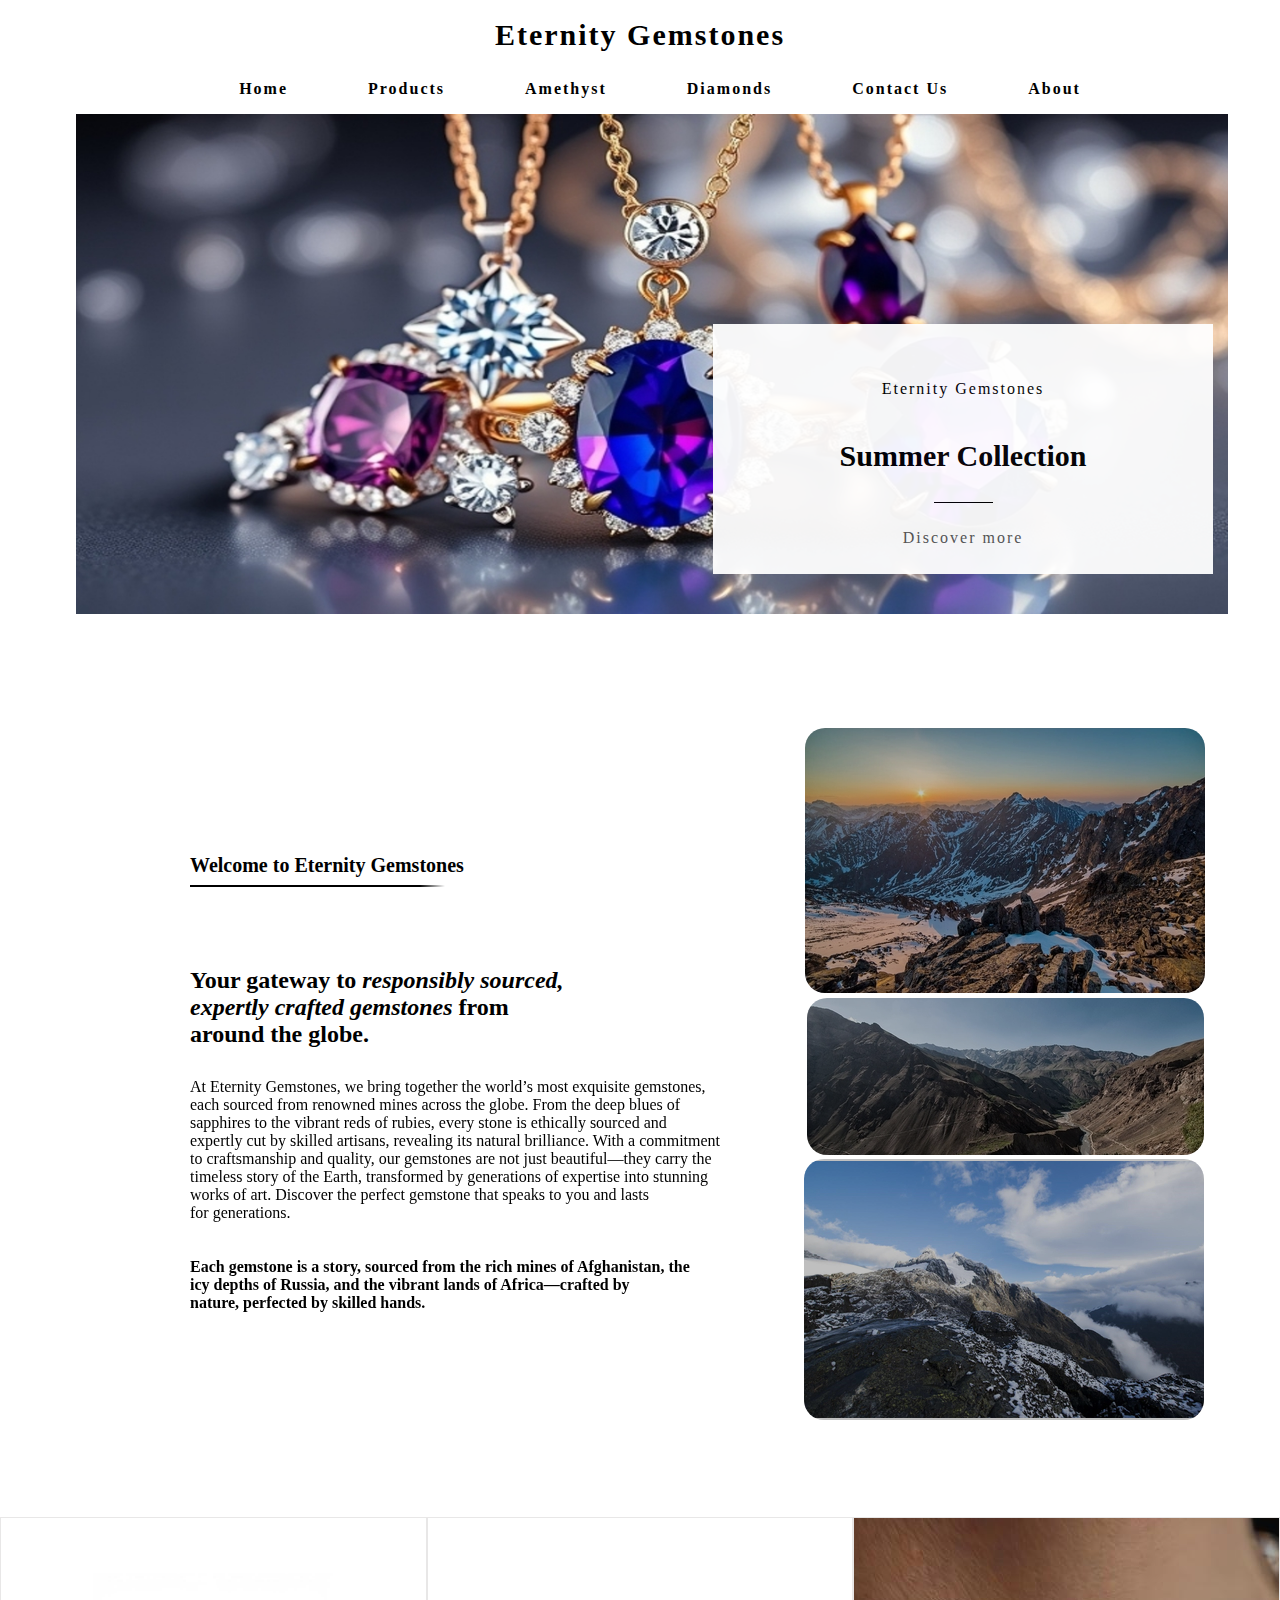
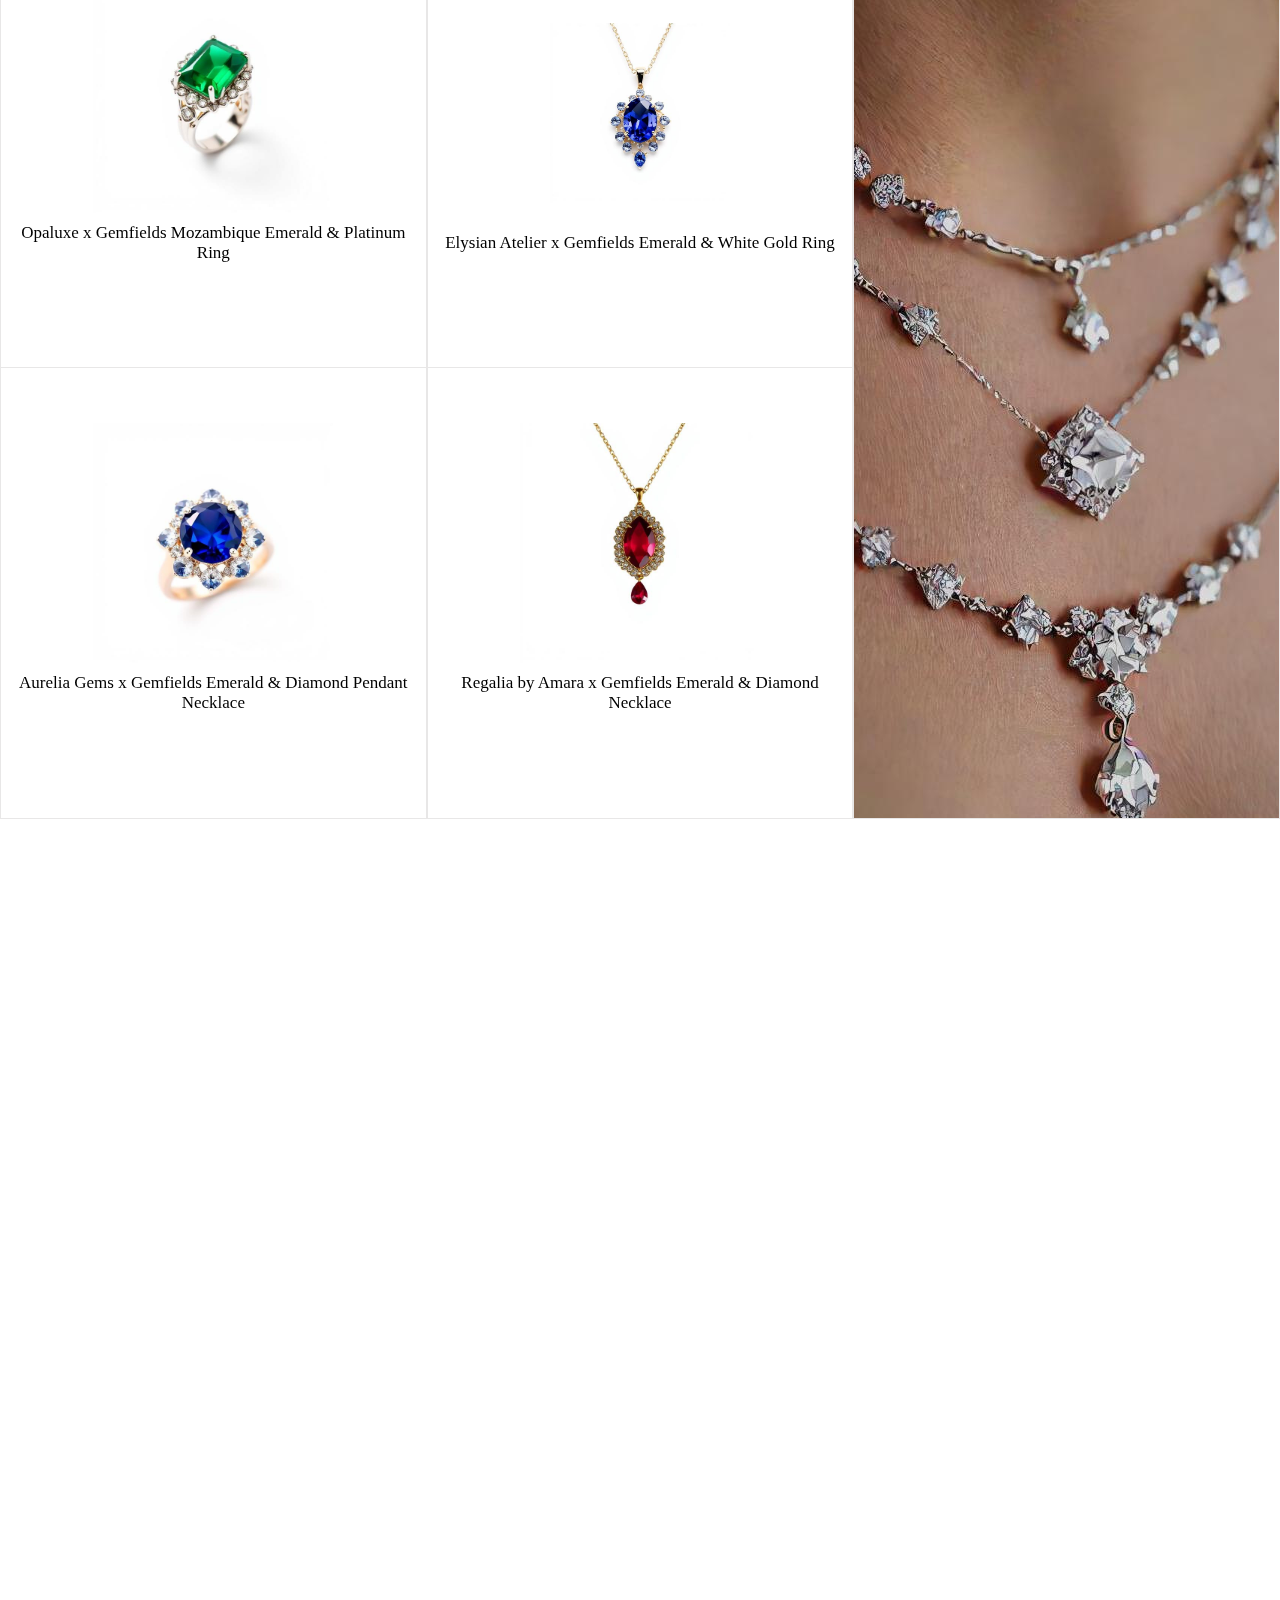
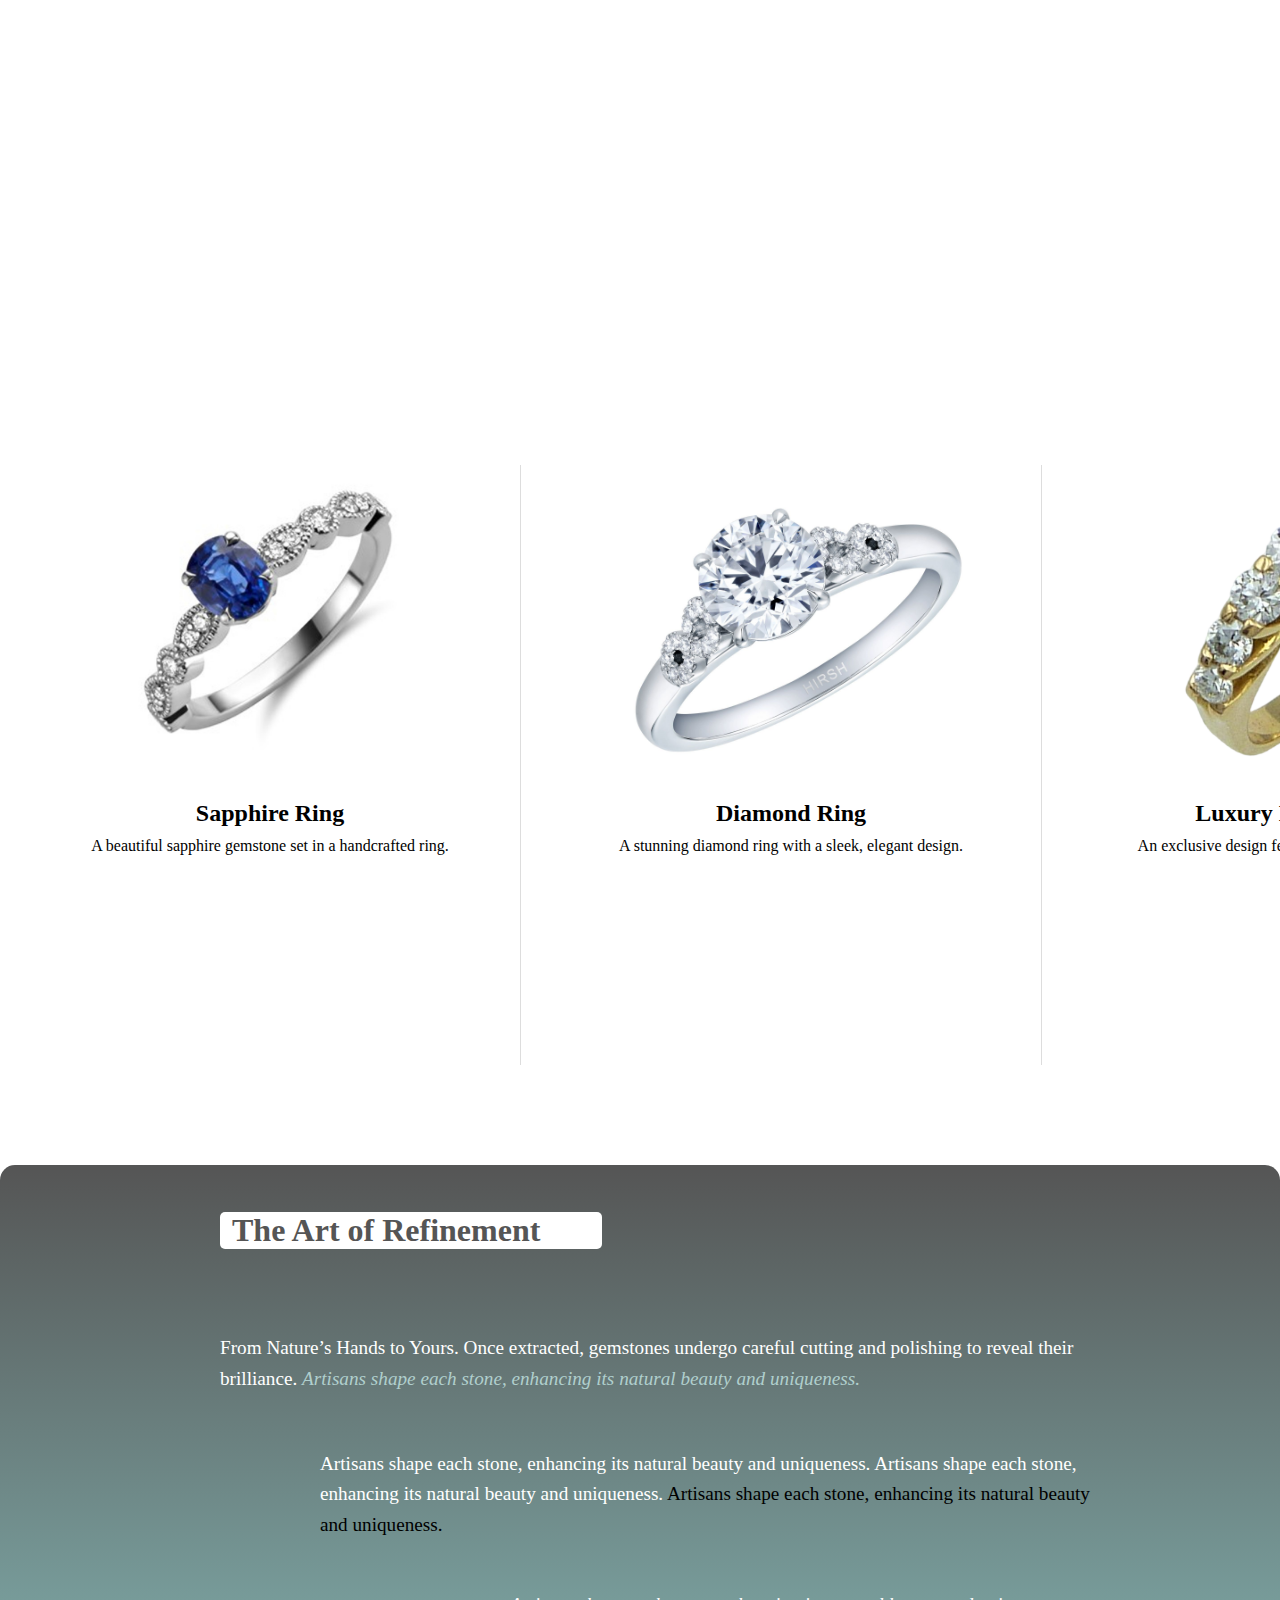
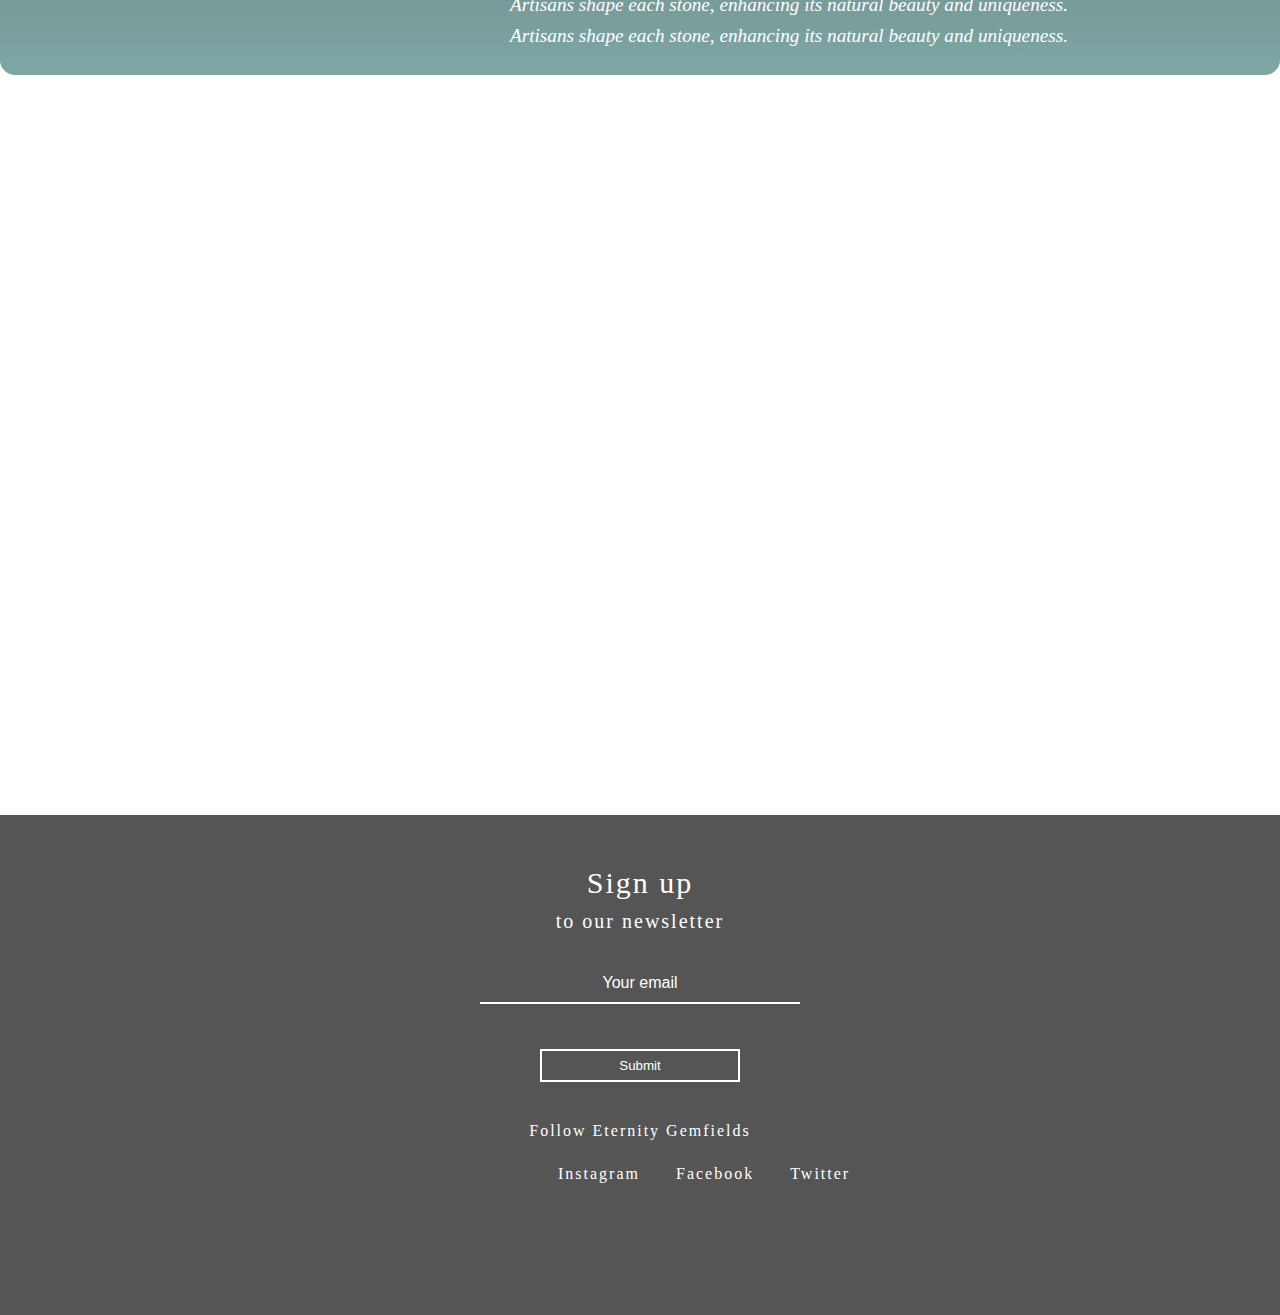
<file: index.html>
<!DOCTYPE html>
<html lang="en">

<head>
    <meta charset="UTF-8">
    <meta name="viewport" content="width=device-width, initial-scale=1.0">
    <title>Document</title>
    <style>
          /* *{border: 1px solid black;}    */
        body {
            margin: 0;
        }

        .header-section {
            background-color: white;
            position: sticky;
            top: 10px;
            z-index: 10;
            width: 100%;
            padding-bottom: 20px;
        }
        .content-section {
        background-color: white;
        height: 500px; /* Example height to demonstrate scrolling */
        z-index: 20; /* Higher z-index to ensure it's on top */
        position: relative; /* Allow it to stack on top of the sticky header */
      }

        #eternity-title {
            position: relative;
            top: 8px;
            text-align: center;
            font-family: Signika;
            color: black;
            font-weight: bold;
            letter-spacing: 2px;
            font-size: 30px;
        }

        /* Base navbar styling */
        .navbar-nav {
            display: flex;
            justify-content: center;
            align-items: center;
            padding-top: 20px;
            list-style: none;
            /* Ensures no bullet points appear */

        }

        .navbar-nav .nav-link {
            color: black;
            margin: 0 40px;
            font-family: Signika;
            padding: 10px 0;
            text-decoration: none;
            position: relative;
            font-weight: bold;
            letter-spacing: 2px;
        }

        /* Dropdown menu styling */
        .navbar-nav .dropdown-menu {
            position: absolute;
            top: 16%;
            /* Place it directly below the parent item */
            left: 0;
            /* Align dropdown to the left of the page */
            width: 93.7%;
            /* Span the entire width of the page */
            display: flex;
            /* Display dropdown items in a row */
            align-items: center;
            padding: 10px 0;
            /* Adjust padding for better spacing */
            background-color: white;
            box-shadow: 0 4px 6px rgba(0, 0, 0, 0.1);
            /* Subtle shadow for modern design */
            opacity: 0;
            /* Initially hidden */
            visibility: hidden;
            transition: opacity 0.3s ease, visibility 0.3s ease;
            z-index: 1000;
            /* Ensure it is above other content */
            list-style: none;
            /* Remove bullet points */
            border: none;
            /* Remove border for a cleaner look */
        }

        /* Show dropdown menu on hover */
        .navbar-nav .nav-item:hover .dropdown-menu {
            opacity: 1;
            visibility: visible;
            border-top: 1px solid rgb(151, 141, 141);
            /* Line that separates navbar and dropdown */
            border-bottom: 1px solid rgb(151, 141, 141);
            /* Line that separates navbar and dropdown */


        }

        /* Dropdown items styling */
        .navbar-nav .dropdown-menu .dropdown-item {
            color: #555555;
            font-family: Signika;
            font-weight: bold;
            text-decoration: none;
            padding: 10px 15px;
            /* Adjust padding for consistent spacing */
            border-radius: 5px;
            white-space: nowrap;
            transition: background-color 0.3s ease, color 0.3s ease;
            margin: 0 35px;
            /* Control horizontal spacing between links */
        }

        /* Hover effect on dropdown items */
        .navbar-nav .dropdown-menu .dropdown-item:hover {
            background-color: #555555;
            color: white;
        }

        .nav-item .dropdown-menu {
            left: 0;
            /* Ensure the dropdown starts at the parent link */
            padding-left: 90px;
            /* Add padding to align with the Home link */
        }


        /* Remove bullet points in the dropdown menu */
        .navbar-nav .dropdown-menu {
            list-style: none;
            /* Ensures no bullet points appear */
        }

        .welcometoeternitygemstones {
            position: relative;
            top: 50px;
        }

        .titlewelcome {
            position: relative;
            display: inline-block;
            padding-left: 190px;
            padding-top: 60px;
            font-size: 20px;
            font-family: 'Monotype Corsiva', cursive;
        }

        .titlewelcome::after {
            content: "";
            position: absolute;
            left: 190px;
            bottom: -10px;
            height: 2px;
            background-color: black;
            width: 0;
            transition: width 5s ease-in-out;
            background: linear-gradient(to right, black 90%, transparent 100%);
        }

        .titlewelcome.animate::after {
            width: 55%;
        }

        .titleinformation {
            position: relative;
            width: 600px;
            left: 190px;
            top: 50px;
        }

        .contentinformation {
            position: relative;
            width: 600px;
            left: 190px;
            top: 60px;
        }

        .sourced {
            position: relative;
            width: 600px;
            font-weight: bold;
            left: 190px;
            top: 80px;
        }

        .carousel1 {
            height: 400px !important;
            /* Ensure the carousel has a fixed height */
            max-width: 50%;
            margin: 0 auto;
            border-top-left-radius: 30px;
            border-top-right-radius: 30px;
            overflow: hidden;
            position: relative;
        }

        .africa {
            position: relative;
            left: 804px;
            top: 7px;
            filter: brightness(75%);
            border-radius: 20px;
        }

        .russian {
            position: relative;
            bottom: 420px;
            filter: brightness(75%);
            border-radius: 20px;

        }

        .afghanistan {
            position: relative;
            left: 403px;
            bottom: 258px;
            filter: brightness(75%);
            border-radius: 20px;
        }

        .origins {
            position: relative;
            margin-top: -50px;
        }

        .products-container {
            display: flex;
            overflow-x: auto;
            padding: 20px;
            position: relative;
            top:150px;
            scrollbar-width: none;
            -ms-overflow-style: none;
            background-color: white;
        }

        .products-container::-webkit-scrollbar {
            display: none;
        }

        .product-card {
            min-width: 500px;
            height: 600px;
            background-color: white;
            padding: 0;
            text-align: center;
            display: flex;
            flex-direction: column;
            justify-content: flex-start;
            position: relative;
            overflow: hidden;
            margin-right: 20px; /* Space between cards */
            border-right: 1px solid #ddd; /* Inner border separating cards */
        }

        /* Remove the border from the image container */
        .product-image {
            width: 100%;
            height: 300px;
            overflow: hidden;
            margin-bottom: 10px;
            position: relative;
            transition: transform 0.3s ease-in-out; /* Add transition here */

        }

        .product-image img {
            width: 100%;
            height: 100%;
            object-fit: cover;
            transition: transform 0.3s ease-in-out, filter 0.3s ease-in-out;
        }

        .product-info {
            padding: 10px;
            position: relative;
            top:15px;
            transition: transform 0.3s ease-in-out;
        }

        .product-title {
            font-size: 24px;
            font-weight: bold;
            margin-bottom: 10px;
        }

        .product-description {
            font-size: 16px;
            margin-bottom: 10px;
        }

        .view-more {
            opacity: 0;
            visibility: hidden;
            position: relative;
            top:60px;
            margin-left:-10px;
            font-size: 16px;
            font-weight: bold;
            color: black;
            cursor: pointer;
            transition: opacity 0.3s ease-in-out, transform 0.3s ease-in-out;
        }
        .view-more::after {
            content: '';
            display: block;
            width: 0;
            height: 2px;
            background-color: black;
            transition: width 0.3s ease-in-out;
            margin-top: 5px;
            position: absolute;
            bottom: -6px; /* Position the line just below the text */
            left: 18%;
        }

        /* Hover Effect */
        .product-card:hover .product-image img {
            transform: scale(1.1); /* Zoom in image */
            filter: brightness(90%); /* Darken image */
        }
        .product-card:hover .product-image {
    transform: translateY(-30px); /* Moves the bottom border up */
    transition: transform 0.3s ease-in-out;
}

        .product-card:hover .product-info {
            transform: translateY(-30px); /* Move title and description up */
        }

        .product-card:hover .view-more {
            opacity: 1;
            visibility: visible;
            transform: translateY(-10px); /* Fade in and move up */
        }
        .product-card:hover .view-more::after {
            width: 65%; /* Draw the line when the button is visible */
        }
        .container {
            position: relative;
            top: 50px;
        }

        footer{
      background-color: #555555;
      position:relative;
      top:150px;
      height:500px;
    }
    .footerposition{
      font-family: Signika;
      position:relative;
      text-align: center;
      padding:5px;
      top:40px;
      color:white;
      letter-spacing: 2px;
    }
    .footerfollow{
      font-family: Signika;
      position:relative;
      text-align: center;
      padding:5px;
      top:30px;
      color:white;
      letter-spacing: 2px;
    }
    .footerlinks{
      font-family: signika;
      letter-spacing: 2px;
      color: white;
      margin: 0 18px;
      padding: 10px 0;
      text-decoration: none;
      position: relative;
      left:540px;
      top:50px;
    }
    .search-container {
  display: flex;
  flex-direction: column; /* Stack input and button vertically */
  align-items: center;    /* Center align horizontally */
  margin: 20px;
    }
    /* Input field styling */
    .search-input {
      border: none;           /* Remove all borders */
      background-color: #555555;
      color:white;
      border-top: none;       /* Remove top border */
      border-left: none;      /* Remove left border */
      border-right: none;     /* Remove right border */
      border-bottom: 2px solid white;  /* Add only bottom underline */
      padding: 10px;          /* Add some padding inside the input */
      position:relative;
      top:30px;
      font-size: 16px;        /* Adjust font size */
      width: 300px;           /* Set width of the input */
      outline: none;          /* Remove default focus outline */
      text-align: center;
    }
    /* Button styling */
    .search-button {
      background-color: #555555;  /* Button background color */
      border: 2px solid white; /* White border with 2px thickness */
      position: relative;
      top:15px;
      width: 200px;
      color: #fff;  /* Button text color */
      padding: 7px 20px;  /* Button padding */
      margin-top: 60px;     /* Space between input and button */
      cursor: pointer;     /* Change cursor to pointer on hover */
      overflow: hidden; /* Hide the fill effect outside the button */
      transition: color 0.4s ease; /* Smooth transition for text color */
      z-index: 1; /* Ensure button text stays on top of the fill effect */
    }
    /* Create the filling effect using the ::after pseudo-element */
    .search-button::after {
      content: ''; /* Required for pseudo-element */
      position: absolute;
      top: 0;
      left: -100%; /* Start from the left side (hidden) */
      width: 100%; /* Full width */
      height: 100%; /* Full height of the button */
      background-color: white;
      z-index: -1; /* Place the filling effect below the text */
      transition: left 0.4s ease; /* Smooth transition for the fill effect */
    }
    /* Hover effect on the button */
    .search-button:hover {
      color: #555555; /* Change text color to #555555 when hovered */
    }
    /* Hover effect on the button's ::after pseudo-element */
    .search-button:hover::after {
      left: 0; /* Move the fill effect from left to right */
    }
    /* Placeholder styling */
    .search-input::placeholder {
      color: white; /* Change placeholder text color */
      opacity: 1; /* Ensure placeholder text is fully opaque */
    }
        .feature-container {
            position: relative;
            left: 80px;
            display: flex;
            justify-content: space-between;
            /* Use space-between to keep them spaced out */
            align-items: stretch;
            border-radius: 10px;
            padding: 30px;
            gap: 40px;
            top: 50px;
            max-width: 1200px;
        }

        .whyinformation {
            position: relative;
            width: 780px;
            height: 120px;
            font-family: Signika;
            color: black;
            left: 350px;
            top: 80px;
            font-weight: bold;
            letter-spacing: 2px;
            font-size: 30px;
            visibility: hidden;
            /* Initially hidden */
            transform: translateY(10px);
            /* Start with downward offset */
            transition: transform 1s ease-in;
            /* Smooth transition for position */
        }

        .whyinformation:not(.animate) .letter {
            animation: none;
        }

        .whyinformation .letter {
            display: inline-block;
            opacity: 0;
            /* Initially hidden */
            transform: translateY(10px);
            /* Start with downward offset */
            animation: fadeInLetter 0.5s ease-in forwards;
        }

        @keyframes fadeInLetter {
            from {
                opacity: 0;
                transform: translateY(10px);
            }

            to {
                opacity: 1;
                transform: translateY(0);
            }
        }

        .whyinformation::before {
            content: "";
            position: absolute;
            top: 50px;
            left: 0;
            width: 91%;
            height: 2px;
            background-color: #333;
            transform: scaleX(0);
            /* Start with no visible line */
            transform-origin: right;
            transition: transform 1s ease-in-out 0.5s;
        }

        .whyinformation.animate {
            visibility: visible;
            /* Make the title visible when the animation starts */
            transform: translateY(0);
            /* Reset position */
        }

        .whyinformation.animate::before {
            transform: scaleX(1);
            /* Line grows to full width */
            transition-delay: 1s;
            /* Delay the underline animation */
        }


        .feature-section {
            width: 30%;
            padding: 20px;
            border-radius: 8px;
            box-shadow: 0 2px 5px rgba(0, 0, 0, 0.1);
            text-align: center;
            background-color: #555555;
            border-left: 1px solid #ccc;
            border-right: 1px solid #ccc;
            opacity: 0;
            /* Initially hidden */
            transform: translateX(-100%);
            /* Initially off-screen to the left */
            transition: transform 0.6s ease, opacity 0.6s ease;
            /* Smooth transition */
        }

        .feature-section.animate {
            opacity: 1;
            transform: translateX(0);
            /* Slide into position */
        }

        .feature-section:hover {
            transform: translateY(-10px);
            box-shadow: 0 2px 5px rgba(0, 0, 0, 0.5);
        }

        .feature-title {
            font-family: 'Signika', sans-serif;
            font-size: 1.5rem;
            font-weight: bold;
            color: white;
            margin-bottom: 10px;
        }

        .feature-text {
            font-family: 'Signika', sans-serif;
            color: white;
            font-size: 1rem;
            line-height: 1.6;
            margin: 0;
        }

        .content-wrapper {
            display: flex;
            /* Use flexbox to align items side by side */
            align-items: flex-start;
            /* Aligns items to the top */
            margin-top: 300px;
            opacity: 0;
            transform: translateY(80px);
            /* Slight offset for sliding effect */
            transition: opacity 1.0s ease-out, transform 1.0s ease-out;
            /* Smooth animation */
        }

        .content-wrapper.is-visible {
            opacity: 1;
            transform: translateY(0);
            /* Reset position */
        }

        .watergemstone {
            position: relative;
            max-width: 450px;
        }

        .watergemstone img {
            object-fit: contain;
            width: 120%;
            /* Make the image fill its parent div */
            height: auto;
            /* Maintain aspect ratio */
            margin-left: 120px;
            filter: brightness(75%);
            border-radius: 10px;
            /* Optional: Add rounded corners */

        }

        .howourgemstonesaremade {
            width: 600px;
            /* You can adjust the width as needed */
            position: relative;
            text-align: right;
            margin-left: 230px;
            /* Space between the image and the text */
            margin-top: 80px;
        }

        .howaregemstonesaremadecontentinformation,
        .watersmagicaltouchinformation {
            width: 90%;
            margin-left: 60px;
        }

        .howourgemstonesaremadetitle,
        .howourgemstonesaremadetitleinformation,
        .watersmagicaltouch {
            width: 100%;
            /* Ensures these elements take up full width within the container */
        }

        .howourgemstonesaremadetitle {
            font-size: 20px;
            font-family: 'Monotype Corsiva', cursive;
        }

        .howourgemstonesaremadetitleinformation {
            margin-top: 50px;
        }

        .howaregemstonesaremadecontentinformation,
        .watersmagicaltouch,
        .watersmagicaltouchinformation {
            margin-top: 20px;
            /* Adjust top margins for spacing between the sections */
        }

        .gemstone-section {
            height: 350px;
            top:230px;
            position: relative;
            background: linear-gradient(to bottom, #555555, #7da7a5);
            padding: 80px 20px;
            max-width: 100%;
            margin: 0 auto;
            border-radius: 15px;
        }

        .text-content {
            max-width: 900px;
            position: relative;
            left: 200px;
            top:20px;
        }

        .text-content h2 {
            font-size: 2rem;
            font-weight: bold;
            position: relative;
            bottom: 80px;
            padding-left: 12px;
            border-radius: 5px;
            margin-bottom: 16px;
            max-width: 370px;
            background-color: white;
            color: #555555;
        }

        .text-content p {
            font-size: 1.2rem;
            color: white;
            line-height: 1.6;
            width: 900px;
            position: relative;
            bottom: 15px;
        }

        .artofrefinementtext {
            position: relative;
            color: #ccc;
            max-width: 800px;
            left: 100px;
            top: 20px;

        }

        .artofrefinementtext2 {
            position: relative;
            color: #ccc;
            max-width: 610px;
            top: 50px;
            left: 290px;
        }



        .image-left-text-right {
            position: relative;
            display: flex;
            align-items: center;
            top:200px;
            justify-content: space-between;
            max-width: 1200px;
            margin: 140px auto;
            padding: 20px;
            flex-direction: row-reverse;
            /* Swap positions */
            opacity: 0;
            transform: translateY(80px);
            /* Slight offset for sliding effect */
            transition: opacity 1.0s ease-out, transform 1.0s ease-out;
            /* Smooth animation */
        }

        .image-left-text-right.is-visible {
            opacity: 1;
            transform: translateY(0);
            /* Reset position */
        }

        .image-left-container {
            width: 50%;
            display: flex;
            justify-content: flex-end;
            /* Align image to the right */
        }

        .image-left-container img {
            width: 100%;
            /* Ensure the image fills its container */
            max-width: 500px;
            /* Prevent image from getting too big */
            height: auto;
            /* Maintain aspect ratio */
            border-radius: 10px;
            /* Optional: Add rounded corners */
        }

        .text-right-content {
            width: 50%;
            text-align: left;
            padding-right: 50px;
            /* Space between text and image */
            padding-left: 0;
            /* Reset the previous left padding */
        }

        .text-right-title {
            position: relative;
            bottom: 50px;
            font-size: 22px;
            font-family: 'Monotype Corsiva', cursive;
        }

        .text-right-subtitle {
            font-size: 26px;
            margin-top: 10px;
        }

        .text-right-description {
            font-size: 18px;
            margin-top: 20px;
        }

        .text-right-description1 {
            font-size: 18px;
            margin-top: 20px;
        }

        .text-right-description2 {
            font-size: 15px;
            margin-top: 50px;
            position: relative;
            width: 450px;
            left: 109px;
        }

        /* Grid Container */
        .grid-container {
            display: grid;
            grid-template-columns: 1fr 1fr 1fr;
            /* 3 equal columns */
            grid-template-rows: repeat(2, 1fr);
            /* 2 equal rows */
            width: 100%;
            height: 900px;
            /* Adjust height as needed */
            position: relative;
            top: 200px;
        }

        /* Grid Items */
        .grid-item {
            display: flex;
            flex-direction: column;
            justify-content: center;
            /* Vertically center content */
            align-items: center;
            background: white;
            border: 0.3px solid #e8e7e7;
            /* Very thin, light gray border */
            position: relative;
            font-weight: bold;
            height: 100%;
            /* Equal height for all items */
            overflow: hidden;
        }

        /* Ensure content stays positioned correctly */
        .content {
            position: relative;
            display: flex;
            flex-direction: column;
            justify-content: center;
            align-items: center;
            height: 100%;
            width: 100%;
            transition: transform 0.3s ease;
            top: 50px;
        }

        .content1 {
            position: relative;
            display: flex;
            flex-direction: column;
            justify-content: center;
            align-items: center;
            height: 100%;
            width: 100%;
            transition: transform 0.3s ease;
        }

        /* Image container to position the image behind */
        .image-container {
            position: absolute;
            /* Keeps it behind */
            bottom: 20px;
            width: 240%;
            height: 300%;
            z-index: 1;
            overflow: hidden;
        }

        /* Image styling */
        .grid-image {
            width: 100%;
            /* Ensure image fills the container */
            height: 100%;
            /* Ensure image fills the container */
            object-fit: contain;
            /* Keeps the entire image visible, adjusting to fit */
            z-index: 2;
            /* Ensure the image stays behind other content */
        }



        .grid-item:hover .content {
            transform: translateY(-10px);
            /* Move the title up */
        }


        /* Title styling */
        .title {
            position: relative;
            width: 400px;
            top: 50px;
            font-weight: normal;
            font-family: Cambria, Cochin, Georgia, Times, 'Times New Roman', serif;
            z-index: 2;
            padding: 20px;
            text-align: center;
            font-size: 17px;
            transition: transform 0.3s ease;
            /* Smooth transition for title raise effect */
        }


        /* "View More" hidden by default */
        .view-more {
            position: relative;
            width: 100px;
            left: 11.5%;
            opacity: 0;
            font-size: 0.9rem;
            color: black;
            transition: opacity 0.3s ease;
            text-decoration: none;
            z-index: 2;
            /* Ensures text is above image */

        }

        /* "View More" hidden by default */
  .view-more1 {
      position: absolute;
      width:76px;
      top:170px;
      left: 50%;
      transform: translateX(-50%);
      opacity: 0;
      font-size: 0.9rem;
      color: black;
      transition: opacity 0.3s ease;
      text-decoration: none;
      z-index: 2; /* Ensures text is above image */

  }
  
  /* Animated underline for "View More" */
  .view-more1::after {
      content: "";
      display: block;
      width: 0;
      height: 2px;
      background: black;
      transition: width 0.3s ease;
  }
  
  .grid-item:hover .view-more1 {
      opacity: 1; /* Show "View More" on hover */
  }
  
  .grid-item:hover .view-more1::after {
      width: 90%; /* Animate underline width */
  }

        /* Title 3 spans both rows and does not have hover effects */
        .grid-item:nth-child(3) {
            grid-column: 3;
            /* Title 3 in the 3rd column */
            grid-row: span 2;
            /* Spans both rows */
            /* Disable hover effects for Title 3 */
            pointer-events: none;
        }

        /* Title 1 and Title 4 in the first column */
        .grid-item:nth-child(1),
        .grid-item:nth-child(4) {
            grid-column: 1;
            /* First column */
        }

        /* Title 2 and Title 5 in the second column */
        .grid-item:nth-child(2),
        .grid-item:nth-child(5) {
            grid-column: 2;
            /* Second column */
        }

        .link {
            text-decoration: none;
            /* Remove underline */
            color: inherit;
            /* Inherit text color from the parent */
        }
        /* Carousel Text Styling */
/* Carousel Wrapper */
/* Carousel Wrapper */
.carousel {
    position: relative;
    left:76px;
    width: 90%;
    height: 500px;  /* Set a fixed height for the carousel */
}


/* The inner container for the items */
.carousel-inner {
    position: relative;
    width: 100%;
    height: 100%;
}

/* Carousel items */
.carousel-item {
    position: absolute;
    top: 0;
    left: 0;
    width: 100%;
    height: 100%;
    opacity: 0;  /* Make them invisible initially */
    transition: opacity 1s ease-in-out;  /* Fade effect */
}

/* Active item should be visible */
.carousel-item.active {
    opacity: 1;  /* Show active item */
}

/* Styling for the images inside the carousel */
.carousel-image {
    width: 100%;
    height: 100%;  /* Ensure the image fills the carousel height */
    object-fit: cover;  /* Ensure the image covers the space */
}

/* Centering the text block inside the carousel */
.carousel-caption {
    position: absolute;
    top: 50%;
    left: 50%;
    transform: translate(-50%, -50%);
    text-align: center;
    width: 100%;
    color: black;
}

/* Title Styling */
.carousel-title {
    font-family: 'Signika', sans-serif;
    letter-spacing: 2px;
    font-size: 1.5rem;
    margin-bottom: 0.5rem;
}

/* Heading Styling with underline */
.carousel-heading {
    font-family: 'Signika', sans-serif;
    text-decoration: underline;
    font-size: 2.5rem;
    margin-bottom: 1rem;
}

/* Subtitle Styling */
.carousel-subtitle {
    font-family: 'Signika', sans-serif;
    color: #555;
    letter-spacing: 2px;
    font-size: 1.2rem;
}
.carousel-text {
        position: absolute;  /* Position it relative to the carousel */
        top: 67%;  /* Center it vertically (you can adjust this) */
        left: 77%;  /* Center it horizontally (you can adjust this) */
        Width: 500px;
        height: 250px;
        transform: translate(-50%, -50%);  /* Adjust for perfect centering */
        z-index: 10;  /* Ensure the text is above the carousel */
        color: white;  /* Optional: Make the text stand out */
        background-color: white;
        display: flexbox;
        text-align: center;
        opacity:0.95;
      }
      .underline {
        position: relative;
        top:40px;
        display: inline-block;
        font-size: 30px;
      }
      .underline::after {
        content: "";
        position: absolute;
        bottom: -30px; /* Adjust the vertical distance */
        left: 94px;
        width: 24%; /* Adjust the width of the underline */
        height: 1px; /* Adjust the thickness of the underline */
        background-color: black;
      }
      .veryfirst{
        position:relative;
        top:100px;
      }
    </style>
</head>

<body>
    <div class="header-section">
        <div id="eternity-title">
            Eternity Gemstones
        </div>
        <nav class="navbar navbar-expand-lg">
            <div class="container-fluid">
                <div class="collapse navbar-collapse" id="navbarNav">
                    <ul class="navbar-nav justify-content-center mx-auto">
                        <li class="nav-item dropdown">
                            <a class="nav-link dropdown-toggle" href="indexnew.html" id="home-link"
                                data-bs-toggle="dropdown" aria-expanded="false">Home</a>
                        </li>
                        <li class="nav-item dropdown">
                            <a class="nav-link dropdown-toggle" href="productspagenew.html" id="rubies-link" data-bs-toggle="dropdown"
                                aria-expanded="false">Products</a>
                            <div class="dropdownwrapper2">
                                <ul class="dropdown-menu">
                                    <li><a class="dropdown-item" href="productspagenew.html">Amethyst</a></li>
                                    <li><a class="dropdown-item" href="productspagenew.html">Diamond</a></li>
                                    <li><a class="dropdown-item" href="productspagenew.html">Ruby</a></li>
                                    <li><a class="dropdown-item" href="productspagenew.html">Sapphire</a></li>
                                    <li><a class="dropdown-item" href="productspagenew.html">Emerald</a></li>
                                </ul>
                            </div>
                        </li>
                        <li class="nav-item dropdown">
                            <a class="nav-link dropdown-toggle" href="#" id="amethyst-link" data-bs-toggle="dropdown"
                                aria-expanded="false">Amethyst</a>
                            <div class="dropdownwrapper4">
                                <ul class="dropdown-menu">
                                    <li><a class="dropdown-item" href="#">Amethyst Type 1</a></li>
                                    <li><a class="dropdown-item" href="#">Amethyst Type 2</a></li>
                                </ul>
                            </div>
                        </li>
                        <li class="nav-item dropdown">
                            <a class="nav-link dropdown-toggle" href="#" id="diamonds-link" data-bs-toggle="dropdown"
                                aria-expanded="false">Diamonds</a>
                            <div class="dropdownwrapper5">
                                <ul class="dropdown-menu">
                                    <li><a class="dropdown-item" href="#">Diamond Type 1</a></li>
                                    <li><a class="dropdown-item" href="#">Diamond Type 2</a></li>
                                </ul>
                            </div>
                        </li>
                        <li class="nav-item dropdown">
                            <a class="nav-link dropdown-toggle" href="contactpage.html" id="garnet-link" data-bs-toggle="dropdown"
                                aria-expanded="false">Contact Us</a>
                        </li>
                        <li class="nav-item dropdown">
                            <a class="nav-link dropdown-toggle" href="Aboutus.html" id="sapphire-link" data-bs-toggle="dropdown"
                                aria-expanded="false">About</a>
                        </li>
                    </ul>
                </div>
            </div>
        </nav>

        <div id="carouselExampleFade" class="carousel">
            <div class="carousel-inner">
                <div class="carousel-item active">
                    <img src="test3new.png" class="carousel-image" alt="Sapphire">
                </div>
                <div class="carousel-item">
                    <img src="kirsty.png" class="carousel-image" alt="Emerald">
                </div>
                <div class="carousel-item">
                    <img src="kirsty1.png" class="carousel-image" alt="Amethyst">
                </div>
            </div>
            <div class="carousel-text">
                <p style="position:relative;top:40px;font-family: Signika;letter-spacing: 2px; color:black;">Eternity Gemstones</p>
                <h2 class="underline" style="font-family: Signika; color:black;">Summer Collection</h2>
                <p style="color: #555; position: relative; top: 55px;font-family: Signika; letter-spacing: 2px;">Discover more</p>
              </div>
        </div>
    </div>
        
    <div class="content-section">
        <div class="veryfirst">
            <!-- Welcome to eternity Gemstones -->
            <div class="welcometoeternitygemstones">
                <h3 class="titlewelcome">Welcome to Eternity Gemstones</h3>
                <h2 class="titleinformation">Your gateway to <span style="font-style: italic;"">responsibly sourced, <br>expertly crafted gemstones </span>from <br> around the globe.</h2>
            <p class=" contentinformation">At Eternity Gemstones, we bring together the world’s most exquisite gemstones,
                        <br> each sourced from
                        renowned mines across the globe. From the deep blues of <br>
                        sapphires to the vibrant reds of rubies, every stone is ethically sourced and <Br>
                        expertly cut by skilled artisans, revealing its natural brilliance. With a commitment <br>
                        to craftsmanship and quality, our gemstones are not just beautiful—they carry the <br>
                        timeless story of the Earth, transformed by generations of expertise into stunning <Br>
                        works of art. Discover the perfect gemstone that speaks to you and lasts <br> for generations.</p>
                        <p class="sourced">Each gemstone is a story, sourced from the rich mines of Afghanistan, the <br>
                            icy depths
                            of Russia, and the vibrant lands of
                            Africa—crafted by <br>nature, perfected by skilled hands.</p>
            </div>
            <div class="origins">
                <img class="africa" src="africanmountain.png" alt="Description of the image">
                <img class="afghanistan" src="afghanistanmountain.png" alt="Description of the image">
                <img class="russian" src="russianmountain.png" alt="Description of the image">
            </div>
        </div>

        <div class="grid-container">
            <div class="grid-item">
                <a href="page1.html" class="link">
                    <div class="content">
                        <div class="image-container">
                            <img src="wearing3.jpeg" alt="Description" class="grid-image">
                        </div>
                        <div class="title">Opaluxe x Gemfields Mozambique Emerald & Platinum Ring</div>
                        <div class="view-more1">View More</div>
                    </div>
                </a>
            </div>
            <div class="grid-item">
                <a href="page2.html" class="link">
                    <div class="content">
                        <div class="image-container">
                            <img src="htmlwhite2.jpeg" alt="Description" class="grid-image">
                        </div>
                        <div class="title">Elysian Atelier x Gemfields Emerald & White Gold Ring</div>
                        <div class="view-more1">View More</div>
                    </div>
                </a>
            </div>
            <div class="grid-item">
                <div class="content1">
                    <div class="title">Title 3</div>
                    <img src="wearing.jpg" alt="Description" class="w-full h-auto">
                </div>
            </div>
            <div class="grid-item">
                <a href="page4.html" class="link">
                    <div class="content">
                        <div class="image-container">
                            <img src="htmlwhite1.jpeg" alt="Description" class="grid-image">
                        </div>
                        <div class="title">Aurelia Gems x Gemfields Emerald & Diamond Pendant Necklace</div>
                        <div class="view-more1">View More</div>
                    </div>
                </a>
            </div>
            <div class="grid-item">
                <a href="page5.html" class="link">
                    <div class="content">
                        <div class="image-container">
                            <img src="htmlwhite3.jpeg" alt="Description" class="grid-image">
                        </div>
                        <div class="title">Regalia by Amara x Gemfields Emerald & Diamond Necklace</div>
                        <div class="view-more1">View More</div>
                    </div>
                </a>
            </div>
        </div>

        <!-- how are gemstones are made -->
        <div class="content-wrapper">
            <div class="watergemstone">
                <img src="gemstonewater.jpg" alt="">
            </div>
            <div class="howourgemstonesaremade">
                <h3 class="howourgemstonesaremadetitle">How our Gemstones are sourced</h3>
                <h2 class="howourgemstonesaremadetitleinformation">
                    <span style="font-style: italic;">The Journey Begins Deep Underground</span>
                </h2>
                <p class="howaregemstonesaremadecontentinformation">
                    Some gemstones, like diamonds and peridot, form from molten rock as it cools deep within the Earth.
                    Others, like rubies and sapphires, are born when existing rocks are transformed under immense heat
                    and pressure, creating vibrant crystals.
                </p>
                <h2 class="watersmagicaltouch"><span style="font-style: italic;">Waters magical touch</span></h2>
                <p class="watersmagicaltouchinformation">
                    Gemstones like opals and turquoise are crafted near the surface, where water deposits minerals into
                    cracks and crevices. Over time, these minerals harden into stunning patterns and colors.
                </p>
            </div>
        </div>

        <!-- whychooseussection -->
        <div class="whyweare">
            <div>
                <h4 id="unique-title" class="whyinformation">What Makes Eternity Gemstones Truly Unique?</h4>
            </div>
            <div class="feature-container">
                <div class="feature-section">
                    <h2 class="feature-title">Quality Craftsmanship</h2>
                    <p class="feature-text">Each gemstone is meticulously crafted to ensure superior quality and
                        durability, offering timeless elegance.</p>
                </div>
                <div class="feature-section">
                    <h2 class="feature-title">Unique Designs</h2>
                    <p class="feature-text">Our designs are inspired by nature and crafted to make each piece truly
                        one-of-a-kind, just like you.</p>
                </div>
                <div class="feature-section">
                    <h2 class="feature-title">Ethical Sourcing</h2>
                    <p class="feature-text">We prioritize sustainability and ethical sourcing, ensuring that every
                        gemstone is responsibly obtained.</p>
                </div>
            </div>
        </div>

        <div class="products-container">
            <div class="product-card">
                <div class="product-image">
                    <img src="sapphirering.jpg" alt="Sapphire Ring">
                </div>
                <div class="product-info">
                    <div class="product-title">Sapphire Ring</div>
                    <div class="product-description">A beautiful sapphire gemstone set in a handcrafted ring.</div>
                    <div class="view-more">View More</div>
                </div>
            </div>
            <div class="product-card">
                <div class="product-image">
                    <img src="diamondring.jpg" alt="Diamond Ring">
                </div>
                <div class="product-info">
                    <div class="product-title">Diamond Ring</div>
                    <div class="product-description">A stunning diamond ring with a sleek, elegant design.</div>
                    <div class="view-more">View More</div>
                </div>
            </div>
            <div class="product-card">
                <div class="product-image">
                    <img src="diamondring1.png" alt="Luxury Diamond Ring">
                </div>
                <div class="product-info">
                    <div class="product-title">Luxury Diamond Ring</div>
                    <div class="product-description">An exclusive design featuring a high-quality diamond.</div>
                    <div class="view-more">View More</div>
                </div>
            </div>
            <div class="product-card">
                <div class="product-image">
                    <img src="emeraldring2.jpg" alt="Emerald Ring">
                </div>
                <div class="product-info">
                    <div class="product-title">Emerald Ring</div>
                    <div class="product-description">A vibrant emerald set in a sophisticated gold band.</div>
                    <div class="view-more">View More</div>
                </div>
            </div>
        </div>
        
        <section class="gemstone-section">
            <div class="text-content">
                <h2>The Art of Refinement</h2>
                <p>From Nature’s Hands to Yours. Once extracted, gemstones undergo careful cutting and polishing to
                    reveal their brilliance.
                    <span style="color: #b0cfcd"><i>Artisans shape each stone, enhancing its natural beauty and
                            uniqueness.</i></span>
                </p>
                <p class="artofrefinementtext"> Artisans shape each stone, enhancing its natural beauty and uniqueness.
                    Artisans shape each stone, enhancing its natural beauty and uniqueness.
                    <span style="color: black;">Artisans shape each stone, enhancing its natural beauty and
                        uniqueness.</span>
                </p>
                <p class="artofrefinementtext2"> <i>Artisans shape each stone, enhancing its natural beauty and
                        uniqueness.
                        Artisans shape each stone, enhancing its natural beauty and uniqueness.
                    </i> </p>

            </div>
        </section>
    

        <div class="image-left-text-right">
            <div class="image-left-container">
                <img src="gemstonewater.jpg" alt="Refined gemstone">
            </div>
            <div class="text-right-content">
                <h3 class="text-right-title">The Art of Refinement</h3>
                <h2 class="text-right-subtitle"><span style="font-style: italic;">From Nature’s Hands to Yours</span>
                </h2>
                <p class="text-right-description">
                    Once extracted, gemstones undergo careful cutting and polishing to reveal their brilliance.
                    Skilled artisans shape each stone, <i>its natural beauty and uniqueness.</i>
                </p>
                <p class="text-right-description1">Afterward, the stone is polished to a gleaming finish, which allows
                    its
                    colors and brilliance to shine through.</p>
                <p class="text-right-description2">This delicate transformation
                    from rough stone to finished gem requires both artistry and precision,
                    <i>ensuring that its natural splendor is perfectly showcased.</i>
                </p>
            </div>
        </div>

        <!-- Footer Section -->
        <footer>
            <div class="footerposition">
            <p><span style="font-family: 'Monotype Corsiva', cursive; font-size: 30px;position:relative;bottom:10px">Sign up </span> <br> <span style="font-size: 20px;;">to our newsletter</span></p>
            </div>
            <div class="search-container">
            <input type="email" class="search-input" placeholder="Your email">
            <button class="search-button">Submit</button>
            </div>          
            <div class="footerfollow">
            Follow Eternity Gemfields
            </div>
            <div>
            <a class="footerlinks" href="#">Instagram</a><a class="footerlinks" href="#">Facebook</a><a class="footerlinks" href="#">Twitter</a>
            </div>
        </footer>
    </div>



    <!--Underline under welcome to eternity gemstones-->
    <script>
        const titleElement = document.querySelector('.titlewelcome');

        // Intersection Observer to trigger animation when the title comes into view
        const observer = new IntersectionObserver((entries, observer) => {
            entries.forEach(entry => {
                if (entry.isIntersecting) {
                    titleElement.classList.add('animate'); // Start animation when title is in view
                    observer.disconnect(); // Stop observing after animation has started
                }
            });
        }, { threshold: 0.5 }); // Trigger when 50% of the title is visible

        // Observe the title element
        observer.observe(titleElement);
    </script>

    <script>
        // Wait for the DOM to be fully loaded
        document.addEventListener('DOMContentLoaded', () => {
            // Select the products-section
            const contentwrappersection = document.querySelector('.image-left-text-right');

            // Create an IntersectionObserver to detect visibility
            const observer = new IntersectionObserver((entries) => {
                entries.forEach(entry => {
                    if (entry.isIntersecting) {
                        // Add the visible class when the section is in the viewport
                        contentwrappersection.classList.add('is-visible');
                        // Stop observing to improve performance
                        observer.unobserve(contentwrappersection);
                    }
                });
            }, { threshold: 0.3 }); // Trigger when 20% of the section is visible

            // Observe the products-section
            observer.observe(contentwrappersection);
        });

    </script>
    
    <script>
    let currentIndex = 0;
    const items = document.querySelectorAll('.carousel-item');
    const totalItems = items.length;

    function showNextSlide() {
        // Remove 'active' class from the current item
        items[currentIndex].classList.remove('active');
        
        // Increment the index, wrap around if necessary
        currentIndex = (currentIndex + 1) % totalItems;
        
        // Add 'active' class to the next item
        items[currentIndex].classList.add('active');
    }

    // Ensure that the first item is shown initially
    items[currentIndex].classList.add('active');

    // Automatically move to the next slide every 4 seconds (4000ms)
    setInterval(showNextSlide, 4000);

    </script>

    <script>
        // Wait for the DOM to be fully loaded
        document.addEventListener('DOMContentLoaded', () => {
            // Select the products-section
            const contentwrappersection = document.querySelector('.content-wrapper');

            // Create an IntersectionObserver to detect visibility
            const observer = new IntersectionObserver((entries) => {
                entries.forEach(entry => {
                    if (entry.isIntersecting) {
                        // Add the visible class when the section is in the viewport
                        contentwrappersection.classList.add('is-visible');
                        // Stop observing to improve performance
                        observer.unobserve(contentwrappersection);
                    }
                });
            }, { threshold: 0.2 }); // Trigger when 20% of the section is visible

            // Observe the products-section
            observer.observe(contentwrappersection);
        });

    </script>

    <!--- animations of letters transitioning individually-->
    <script>
        document.addEventListener("DOMContentLoaded", function () {
            const title = document.getElementById("unique-title");

            // Wrap each letter in a span
            title.innerHTML = title.textContent
                .split("")
                .map((char) =>
                    char === " " ? `<span class="space"> </span>` : `<span class="letter">${char}</span>`
                )
                .join("");

            // Function to animate letters and underline
            function animateTitle() {
                document.querySelectorAll(".whyinformation .letter").forEach((letter, index) => {
                    letter.style.animationDelay = `${index * 0.03}s`; // Delay each letter's animation
                });
                title.classList.add("animate");
            }

            // IntersectionObserver for scroll-based animation
            const observer = new IntersectionObserver(
                ([entry]) => {
                    if (entry.isIntersecting) {
                        animateTitle();
                        observer.unobserve(title); // Stop observing after animation starts
                    }
                },
                { threshold: 0.25 } // Trigger when 50% of the title is in the viewport
            );

            observer.observe(title);
        });

    </script>

    <!--- animation for three divs -->
    <script>
        document.addEventListener("DOMContentLoaded", function () {
            const featureSections = document.querySelectorAll(".feature-section");

            // Initialize IntersectionObserver
            const observer = new IntersectionObserver((entries, observer) => {
                entries.forEach((entry, index) => {
                    if (entry.isIntersecting) {
                        // Add 'animate' class to trigger animation
                        entry.target.classList.add("animate");

                        // Apply staggered delay for each section
                        entry.target.style.transitionDelay = `${index * 0.2}s`;

                        // Stop observing the section after it's been animated
                        observer.unobserve(entry.target);
                    }
                });
            }, { threshold: 0.2 }); // Trigger when 20% of the section is in view

            // Start observing each feature section
            featureSections.forEach(section => {
                observer.observe(section);
            });
        });

    </script>

</body>

</html>
</file>
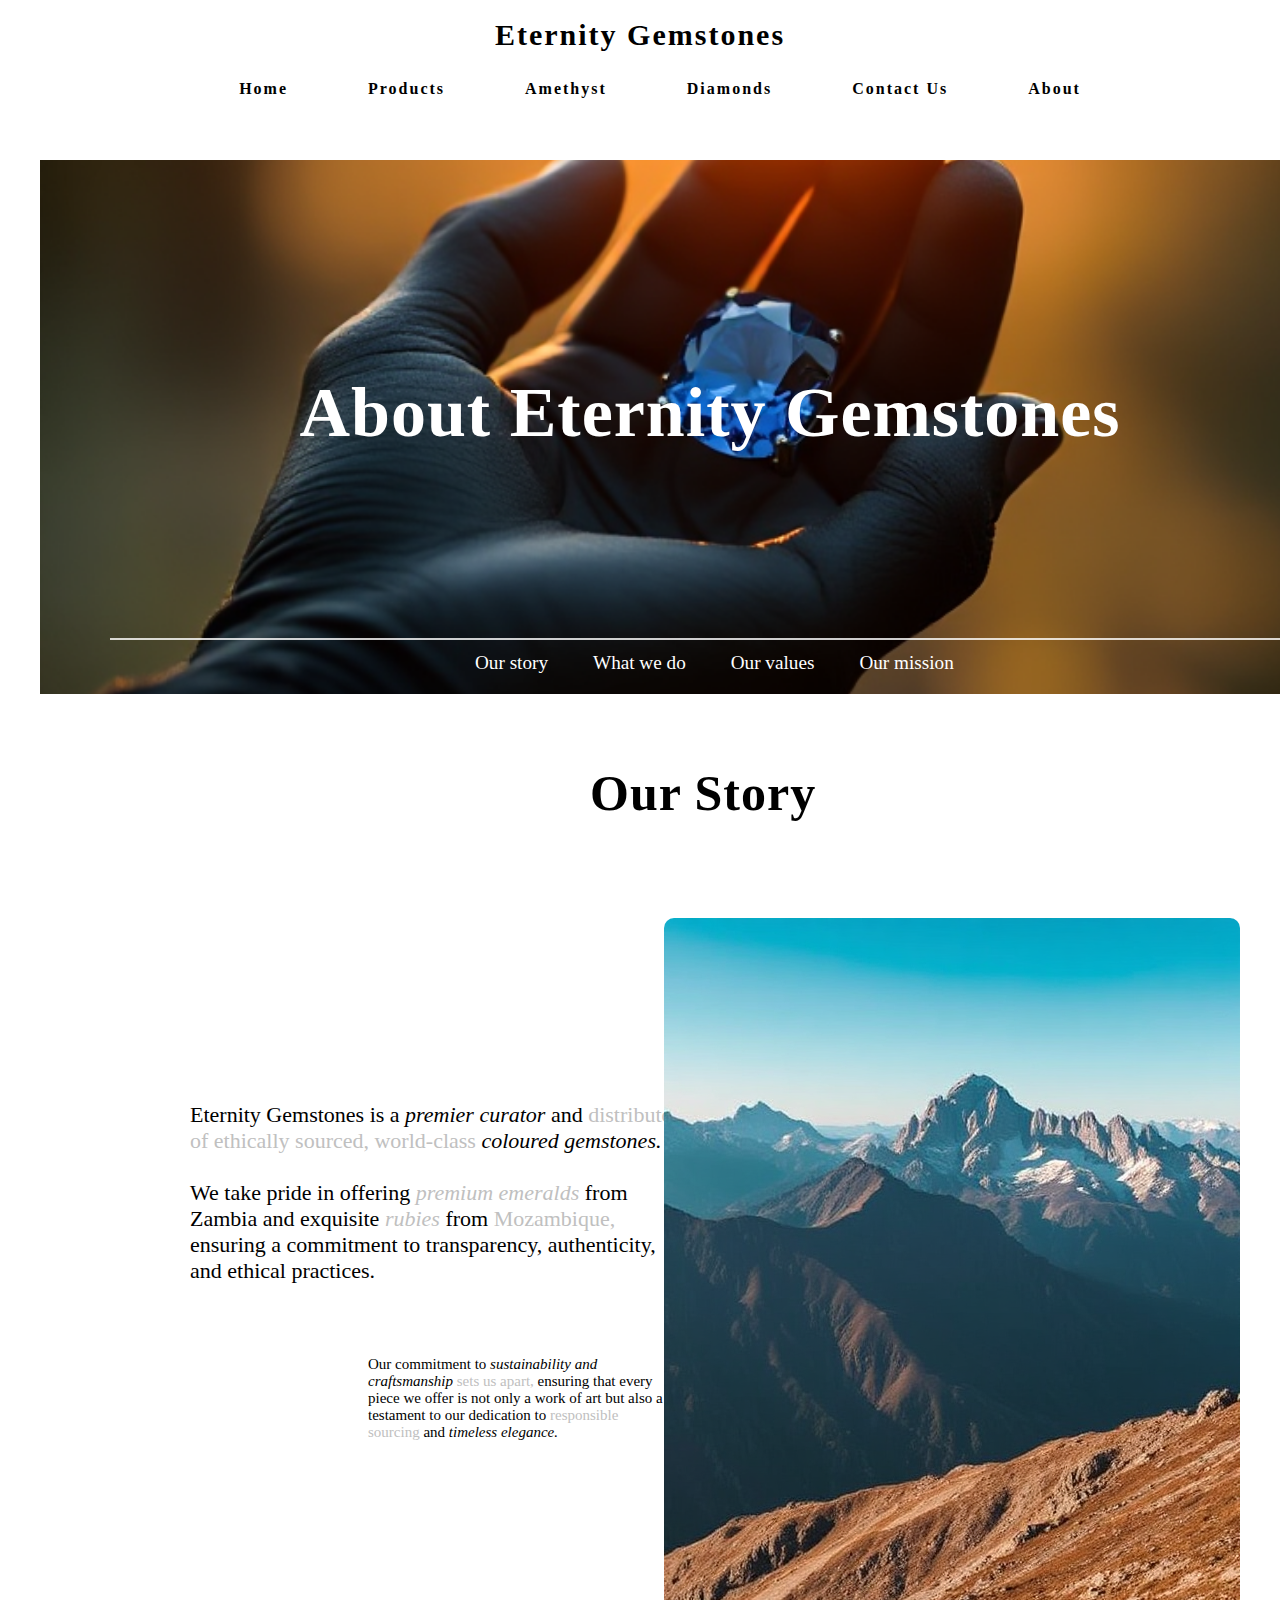
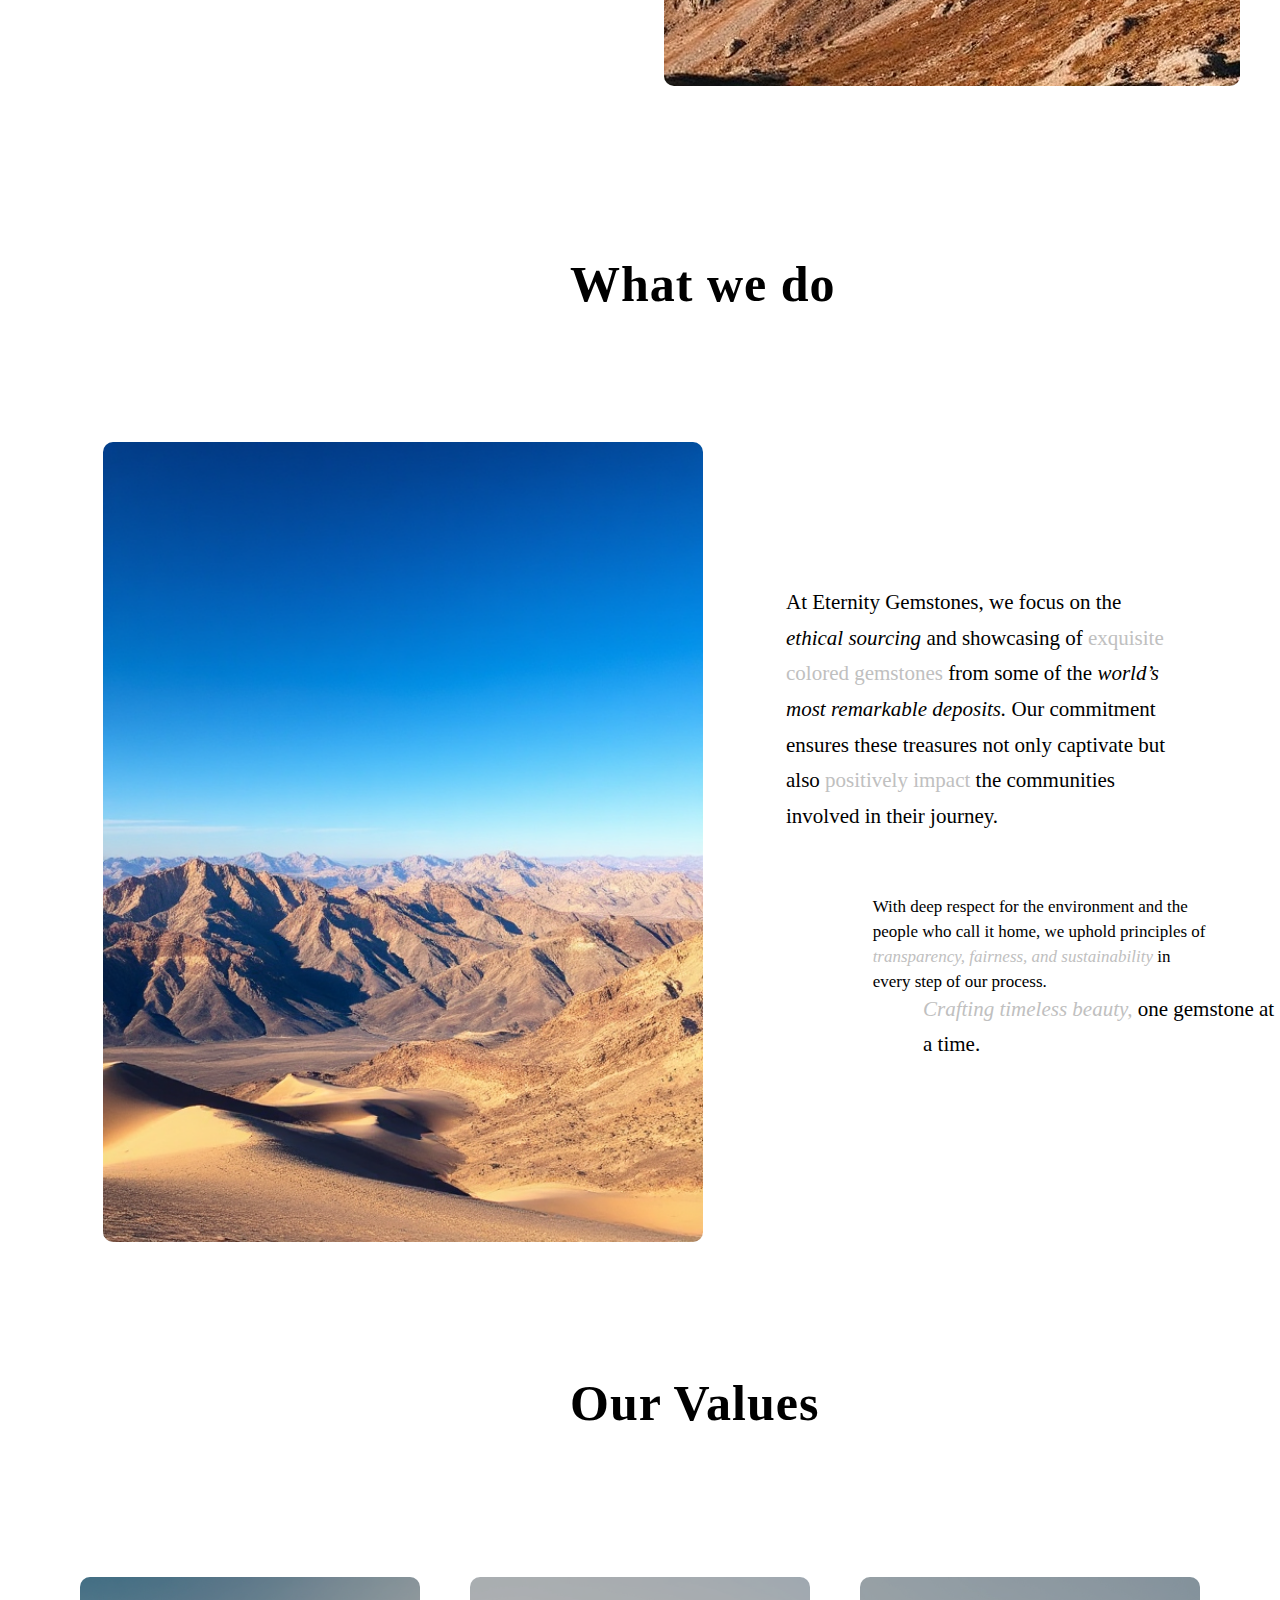
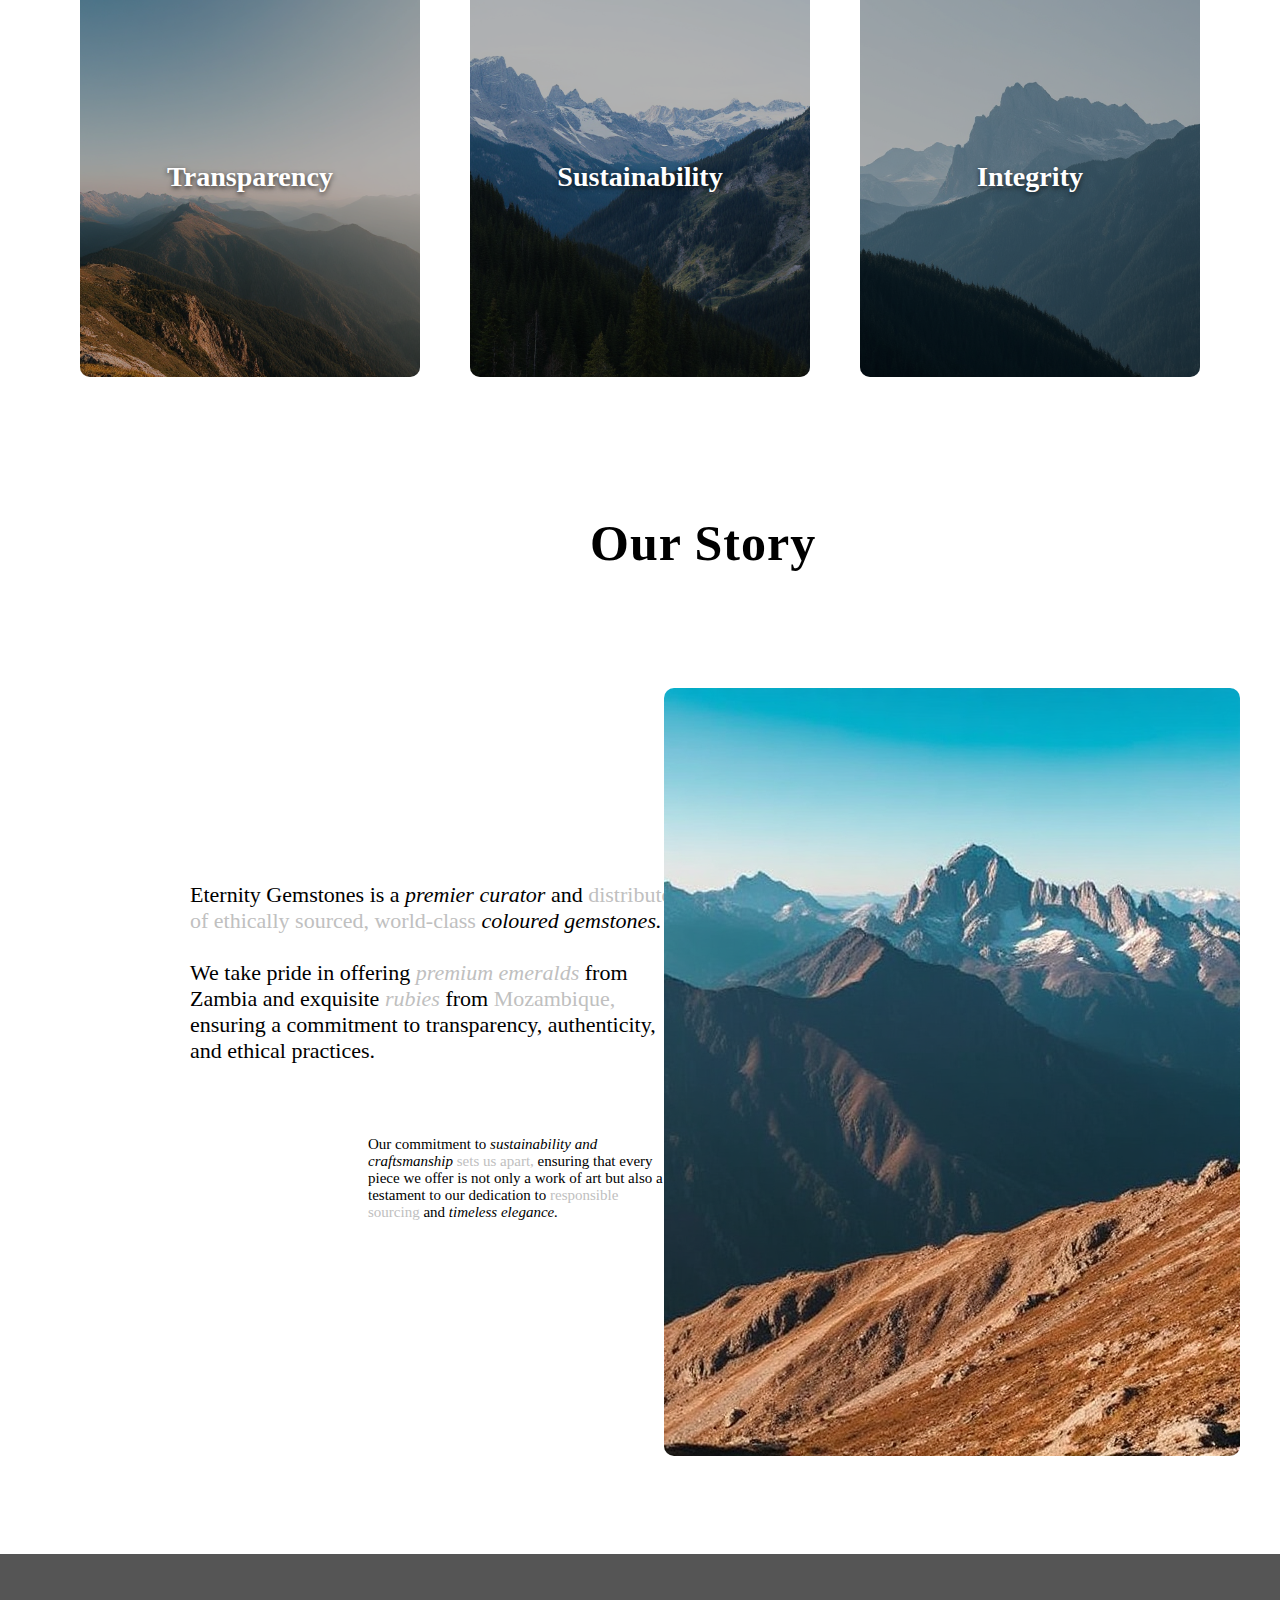
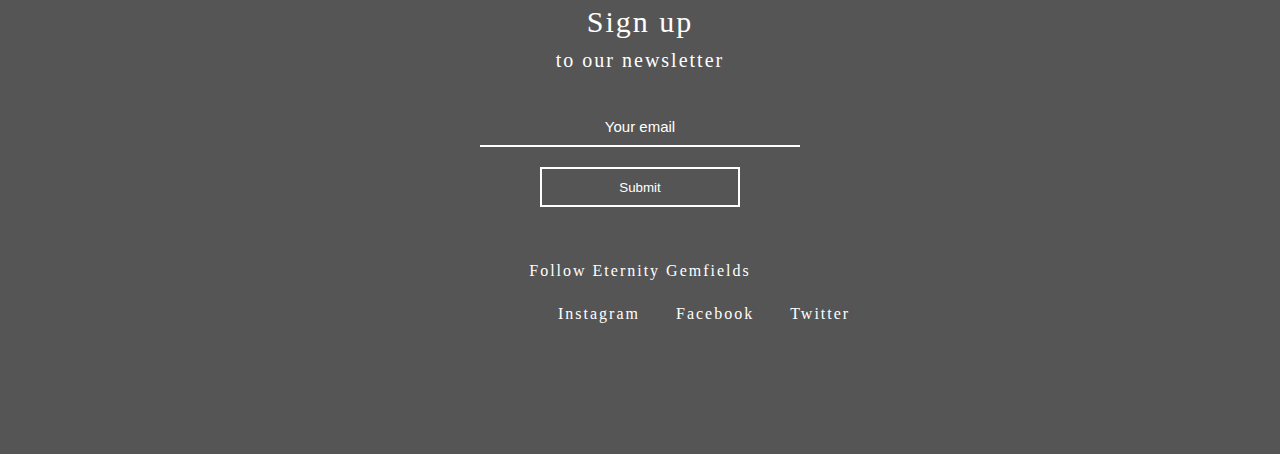
<file: Aboutus.html>
<!DOCTYPE html>
<html lang="en">
<head>
    <meta charset="UTF-8">
    <meta name="viewport" content="width=device-width, initial-scale=1.0">
    <title>Document</title>

    <style>
          /* *{border: 1px solid black;}   */
body {
  margin: 0;
}

.header-section {
  background-color: white;
  position: relative;
  top: 10px; /* Keeps this section fixed at the top of the viewport */
  z-index: 10; /* Ensures it's on top of the next section */
  width: 100%; /* Ensure it spans the entire width */
  padding-bottom: 20px; /* Optional space between header and next section */
}

#eternity-title {
  position: relative;
  top: 8px;
  text-align: center;
  font-family: Signika;
  color: black;
  font-weight: bold;
  letter-spacing: 2px;
  font-size: 30px;
}

/* Base navbar styling */
.navbar-nav {
    display: flex;
    justify-content: center;
    align-items: center;
    padding-top: 20px;
    list-style: none; /* Ensures no bullet points appear */

}

.navbar-nav .nav-link {
    color: black;
    margin: 0 40px;
    font-family: Signika;
    padding: 10px 0;
    text-decoration: none;
    position: relative;
    font-weight: bold;
    letter-spacing: 2px;
}

/* Dropdown menu styling */
.navbar-nav .dropdown-menu {
    position: absolute;
    top: 85%; /* Place it directly below the parent item */
    left: 0; /* Align dropdown to the left of the page */
    width: 93.7%; /* Span the entire width of the page */
    display: flex; /* Display dropdown items in a row */
    align-items: center;
    padding: 10px 0; /* Adjust padding for better spacing */
    background-color: white;
    box-shadow: 0 4px 6px rgba(0, 0, 0, 0.1); /* Subtle shadow for modern design */
    opacity: 0; /* Initially hidden */
    visibility: hidden;
    transition: opacity 0.3s ease, visibility 0.3s ease;
    z-index: 1000; /* Ensure it is above other content */
    list-style: none; /* Remove bullet points */
    border: none; /* Remove border for a cleaner look */
}

/* Show dropdown menu on hover */
.navbar-nav .nav-item:hover .dropdown-menu {
    opacity: 1;
    visibility: visible;
    border-top: 1px solid rgb(151, 141, 141); /* Line that separates navbar and dropdown */
    border-bottom: 1px solid rgb(151, 141, 141); /* Line that separates navbar and dropdown */


}

/* Dropdown items styling */
.navbar-nav .dropdown-menu .dropdown-item {
    color: #555555;
    font-family: Signika;
    font-weight: bold;
    text-decoration: none;
    padding: 10px 15px; /* Adjust padding for consistent spacing */
    border-radius: 5px;
    white-space: nowrap;
    transition: background-color 0.3s ease, color 0.3s ease;
    margin: 0 35px; /* Control horizontal spacing between links */
}

/* Hover effect on dropdown items */
.navbar-nav .dropdown-menu .dropdown-item:hover {
    background-color: #555555;
    color: white;
}
.nav-item .dropdown-menu {
    left: 0; /* Ensure the dropdown starts at the parent link */
    padding-left: 90px; /* Add padding to align with the Home link */
}


/* Remove bullet points in the dropdown menu */
.navbar-nav .dropdown-menu {
    list-style: none; /* Ensures no bullet points appear */
}

.welcometoeternitygemstones {
  position: relative;
  top: 50px;
}

footer{
      background-color: #555555;
      position:relative;
      top: 150px;
      z-index: 1;
      height:500px;
    }
    .footerposition{
      font-family: Signika;
      position:relative;
      text-align: center;
      padding:5px;
      top:40px;
      color:white;
      letter-spacing: 2px;
    }
    .footerfollow{
      font-family: Signika;
      position:relative;
      text-align: center;
      padding:5px;
      top:30px;
      color:white;
      letter-spacing: 2px;
    }
    .footerlinks{
      font-family: signika;
      letter-spacing: 2px;
      color: white;
      margin: 0 18px;
      padding: 10px 0;
      text-decoration: none;
      position: relative;
      left:540px;
      top:50px;
    }
    .search-container {
  display: flex;
  flex-direction: column; /* Stack input and button vertically */
  align-items: center;    /* Center align horizontally */
  margin: 20px;
    }
    .search-input {
      border: none;           /* Remove all borders */
      background-color: #555555;
      color:white;
      border-top: none;       /* Remove top border */
      border-left: none;      /* Remove left border */
      border-right: none;     /* Remove right border */
      border-bottom: 2px solid white;  /* Add only bottom underline */
      padding: 10px;          /* Add some padding inside the input */
      position:relative;
      top:35px;
      font-size: 15px;        /* Adjust font size */
      width: 300px;           /* Set width of the input */
      outline: none;          /* Remove default focus outline */
      text-align: center;
    }
    /* Button styling */
    .search-button {
      background-color: #555555;  /* Button background color */
      border: 2px solid white; /* White border with 2px thickness */
      position: relative;
      width: 200px;
      font-size: ;
      height:40px;
      color: #fff;  /* Button text color */
      padding: 7px 20px;  /* Button padding */
      margin-top: 55px;     /* Space between input and button */
      cursor: pointer;     /* Change cursor to pointer on hover */
      overflow: hidden; /* Hide the fill effect outside the button */
      transition: color 0.4s ease; /* Smooth transition for text color */
      z-index: 1; /* Ensure button text stays on top of the fill effect */
    }
    /* Create the filling effect using the ::after pseudo-element */
    .search-button::after {
      content: ''; /* Required for pseudo-element */
      position: absolute;
      top: 0;
      left: -100%; /* Start from the left side (hidden) */
      width: 100%; /* Full width */
      height: 100%; /* Full height of the button */
      background-color: white;
      z-index: -1; /* Place the filling effect below the text */
      transition: left 0.4s ease; /* Smooth transition for the fill effect */
    }
    /* Hover effect on the button */
    .search-button:hover {
      color: #555555; /* Change text color to #555555 when hovered */
    }
    /* Hover effect on the button's ::after pseudo-element */
    .search-button:hover::after {
      left: 0; /* Move the fill effect from left to right */
    }
    /* Placeholder styling */
    .search-input::placeholder {
      color: white; /* Change placeholder text color */
      opacity: 1; /* Ensure placeholder text is fully opaque */
    }

    .aboutus footer{
        top:450px;
    }

    .blackhand-container {
    position: fixed; /* CHANGED THIS BACK TO FIXED FOR EFFECT Ensure the image and content align correctly */
    top:160px;
    left:110px;
    z-index: 1;
    width: 1200px;  /* or any specific width like 500px */
    height: 300px;  /* or any specific height */
    margin: 0 auto;
}

.blackhand {
    position:absolute;
    right: -80px;
    width: 1350px;  /* or any specific width like 500px */
    height: 535px;  /* or any specific height */
    object-fit: cover;  /* Prevents cropping or stretching */

}

.content {
    width:1000px;
    position: absolute;
    top: 65%; /* Adjust as needed */
    left: 50%;
    transform: translateX(-50%); /* Center horizontally */
    z-index: 1; /* Ensure it stays above the image */
    color: white; /* Text color for contrast */
    text-align: center;
    padding: 20px;
    border-radius: 10px; /* Optional: Rounded corners */
    letter-spacing: 1px;
    font-family: Signika;
}
.content h2{
    font-size: 70px;
    position: relative;
    bottom:60px;
}
.styled-line {
    position: absolute;
    top:470px;
    z-index: 2; /* Ensure it stays above the image */
    border: none;           /* Remove default border */
    height: 2px;            /* Line thickness */
    background-color: #FFFFFF;
    width: 100%;            /* Full width of the container */
    opacity: 0.8;
}
.link-row {
    left:355px;
    top:482px;
    gap:25px;
    position: absolute;
    z-index: 2;
    display: flex;                    /* Use flexbox for horizontal layout */
    justify-content: space-between;    /* Space between each link */
}

.link {
    color: #FFFFFF;                  /* White color for the links */
    text-decoration: none;            /* Remove underline */
    font-size: 1.2rem;                /* Set font size */
    padding: 10px;                    /* Add some padding around the links */
    transition: color 0.3s ease;      /* Smooth color transition on hover */
}

.link:hover {
    color: #ddd;                     /* Slightly lighter white on hover */
}
.text-image-section {
    position:relative;
    background-color: white;
    z-index: 2;
    top:570px;
    display: flex;
    align-items: center; /* Vertically aligns items in the center */
    justify-content: space-between; /* Distributes the space evenly between the text and the image */
    padding: 40px;
    max-width: 1450px;
    height:1000px;
    margin: 0 auto; /* Centers the section horizontally */
}

.text-content {
    flex: 1; /* This allows the text section to take up remaining space */
    padding-right: 20px; /* Adds space between the text and the image */
    color:black;
    height:580px;
    position: relative;
    max-width: 500px;
    left:150px;
}
.image-content{
    position:relative;
    top:70px;
}

.image-content img {
    width: 100%; /* Makes the image responsive */
    max-width: 600px; /* Limits the image width, adjust as needed */
    height: auto; /* Maintains the aspect ratio of the image */
    border-radius: 10px; /* Optional, adds rounded corners */

}
.ourstory{
    position:relative;
    width:230px;
    bottom:230px;
    left:400px;
}
.ourstory p{
    font-size: 50px;
    font-family: Signika;
    letter-spacing: 1px;
    font-weight: bold;
}
.ourstoryinfo{
    font-family: Signika;
    font-size: 22px;
}
.ourstoryinfo1{
    position: relative;
    width:300px;
    left:178px;
    top:50px;

}
.ourstoryinfo1 p{
    font-family: 'Georgia', serif;
    font-size: 15px;
}
.new-image-text-section {
    display: flex;
    align-items: center; /* Vertically centers content */
    justify-content: space-between; /* Adds space between image and text */
    margin: 60px 0; /* Adjust top and bottom margin */
    position:relative;
    height:1200px;
    z-index: 2;
    background-color: white;
    top:510px;
}
.whatwedo{
    position:relative;
    width:390px;
    left:570px;
    bottom:490px;
}
.whatwedo p{
    font-size: 50px;
    font-family: Signika;
    letter-spacing: 1px;
    font-weight: bold;
}

.new-image-container {
    position: relative;
    width: 100%; /* Makes the image responsive */
    max-width: 600px; /* Limits the image width, adjust as needed */
    right:240px;
    top:70px;
}

.new-image {
    width: 100%; /* Makes image responsive */
    height: auto;
    border-radius: 10px; /* Optional, adds rounded corners */
}

.new-text-container {
    position: absolute;
    top:390px;
    width: 30%; /* Adjust width as needed */
    right:110px;
    
}

.new-text-container p {
    font-family: Signika;
    font-size: 21px;
    line-height: 1.7;
}
.new-text-container1{
    position: relative;
    top:170px;
    width: 30%; /* Adjust width as needed */
    right:70px;
    
}
.new-text-container1 p{
    font-family: 'Georgia', serif;
    font-size: 17px;
    line-height: 25px;
}
.new-text-container2{
    position: absolute;
    left:923px;
    bottom: 290px;
}
.new-text-container2 p{
    font-family: Signika;
    font-size: 21px;
    line-height: 1.7;
}
.section3{
    align-items: center; /* Vertically centers content */
    position:relative;
    height:700px;
    z-index: 2;
    background-color: white;
    top:450px;
}
.ourvalues{
    position:relative;
    width:390px;
    left:570px;
}
.ourvalues p{
    font-size: 50px;
    font-family: Signika;
    letter-spacing: 1px;
    font-weight: bold;
}
.values-section {
    position: relative;
    top:55px;
    display: flex;
    gap: 50px;
    justify-content: center;
    padding: 40px;
}

/* Individual Value Cards */
.value-card {
    position: relative; /* Position relative for pseudo-element positioning */
    background-image: url('transparency.jpg'); /* Background image */
    overflow: hidden;
    width: 340px;
    height: 400px;
    background-size: cover;
    background-position: center;
    border-radius: 10px;
    cursor: pointer;
    display: flex;
    justify-content: center;
    align-items: center;
    color: white;
    font-size: 1.5rem;
    font-weight: bold;
    text-shadow: 0 2px 5px rgba(0, 0, 0, 0.7);
    transition: transform 0.4s ease; /* Smooth transition for scaling */
}
.value-card::before {
    content: ''; /* Required for pseudo-element */
    position: absolute;
    top: 0;
    left: 0;
    width: 100%;
    height: 100%;
    background-color: rgba(0, 0, 0, 0.3); /* Semi-transparent overlay */
    z-index: 1; /* Place below the text */
}

.value-card h3 {
    position: relative; /* Ensure text stays above the overlay */
    z-index: 2; /* Set higher stacking order than ::before */
}
.value-card img{
    filter: brightness(50%);
}

/* Hover Effect for Value Cards */
.value-card:hover {
    transform: scale(1.05);
}

/* Expanded Card */
.expanded-card {
    position: fixed;
    top: 0;
    left: 0;
    width: 100vw;
    height: 100vh;
    background-size: cover;
    background-position: center;
    visibility: hidden; /* Initially hidden but occupies space */
    opacity: 0; /* Start fully transparent */
    transform: scale(0.95); /* Start slightly smaller */
    z-index: 10000;
    flex-direction: column;
    justify-content: center;
    align-items: center;
    color: black;
    overflow: hidden;
    transition: opacity 0.5s ease, transform 0.5s ease; /* Smooth transition */
}
.expanded-card::before {
    content: '';
    position: absolute;
    top: 0;
    left: 0;
    width: 100%;
    height: 100%;
    background: rgba(0, 0, 0, 0.5); /* Dark overlay */
    z-index: 1; /* Overlay stays behind the text */
}

/* Content inside the expanded card */
.expanded-card > * {
    z-index: 2; /* Ensure content (text) appears on top of the overlay */
}

/* Expanded Card when active */
.expanded-card.active {
    visibility: visible;
    opacity: 1;
    transform: scale(1);
}
/* When the card is expanded */
.expanded-card.active {
    visibility: visible; /* Make visible */
    opacity: 1; /* Fade in */
    transform: scale(1); /* Expand to full size */
}
/* Close Button */
.close-btn {
    position: absolute;
    top: 20px;
    right: 20px;
    font-size: 2rem;
    color: white;
    background: rgba(0, 0, 0, 0.5);
    border: none;
    cursor: pointer;
    border-radius: 50%;
    width: 40px;
    height: 40px;
    display: flex;
    justify-content: center;
    align-items: center;
}
.close-btn:hover {
    background: rgba(255, 255, 255, 0.7);
    color: black;
}
/* Content Inside Expanded Card */
.expanded-content {
    position: relative;
    left:400px;
    top:200px;
    text-align: center;
    margin-top: 100px;
    font-size: 1.5rem;
    max-width: 600px;
    opacity: 0; /* Initially hidden */
    transform: translateY(20px); /* Start slightly below */
    transition: opacity 0.5s ease, transform 0.5s ease;
    transition-delay: 0.3s; /* Delay content fade-in for smoother effect */
}
/* Title in Expanded Card */
#expanded-title {
    font-family: Signika;
    position:relative;
    bottom:80px;
    color: white;
    position: relative;
    font-size: 3rem;
}
/* Text in Expanded Card */
#expanded-text {
    font-family: Signika;
    position: relative;
    bottom:60px;
    color: white;
    font-size: 1.2rem;
    line-height: 1.8;
    margin: 0 auto;
}
/* Show content when card is expanded */
.expanded-card.active .expanded-content {
    opacity: 1;
    transform: translateY(0); /* Move to original position */
}
.text-image-section4 {
    position:relative;
    background-color: white;
    z-index: 1;
    top:450px;
    display: flex;
    align-items: center; /* Vertically aligns items in the center */
    justify-content: space-between; /* Distributes the space evenly between the text and the image */
    padding: 40px;
    max-width: 1450px;
    height:1000px;
    margin: 0 auto; /* Centers the section horizontally */
}

.text-content4 {
    flex: 1; /* This allows the text section to take up remaining space */
    padding-right: 20px; /* Adds space between the text and the image */
    color:black;
    height:580px;
    position: relative;
    bottom:50px;
    max-width: 500px;
    left:150px;
}
.image-content4{
    position:relative;
    top:60px;
}

.image-content4 img {
    width: 100%; /* Makes the image responsive */
    max-width: 600px; /* Limits the image width, adjust as needed */
    height: auto; /* Maintains the aspect ratio of the image */
    border-radius: 10px; /* Optional, adds rounded corners */

}
.ourstory4{
    position:relative;
    width:230px;
    bottom:210px;
    left:400px;
}
.ourstory4 p{
    font-size: 50px;
    font-family: Signika;
    letter-spacing: 1px;
    font-weight: bold;
}
.ourstoryinfo4{
    font-family: Signika;
    font-size: 22px;
}
.ourstoryinfo14{
    position: relative;
    width:300px;
    left:178px;
    top:50px;

}
.ourstoryinfo14 p{
    font-family: 'Georgia', serif;
    font-size: 15px;
}
.ourstorymove{
    position: relative;
    top: 50px;
}
    </style>
</head>
<body class="aboutus">
    <div class="header-section">
        <div id="eternity-title">
        Eternity Gemstones
        </div>
        <nav class="navbar navbar-expand-lg">
            <div class="container-fluid">
                <div class="collapse navbar-collapse" id="navbarNav">
                    <ul class="navbar-nav justify-content-center mx-auto">
                        <li class="nav-item dropdown">
                            <a class="nav-link dropdown-toggle" href="indexnew.html" id="home-link"
                                data-bs-toggle="dropdown" aria-expanded="false">Home</a>
                        </li>
                        <li class="nav-item dropdown">
                            <a class="nav-link dropdown-toggle" href="productspagenew.html" id="rubies-link" data-bs-toggle="dropdown"
                                aria-expanded="false">Products</a>
                            <div class="dropdownwrapper2">
                                <ul class="dropdown-menu">
                                    <li><a class="dropdown-item" href="productspagenew.html">Amethyst</a></li>
                                    <li><a class="dropdown-item" href="productspagenew.html">Diamond</a></li>
                                    <li><a class="dropdown-item" href="productspagenew.html">Ruby</a></li>
                                    <li><a class="dropdown-item" href="productspagenew.html">Sapphire</a></li>
                                    <li><a class="dropdown-item" href="productspagenew.html">Emerald</a></li>
                                </ul>
                            </div>
                        </li>
                        <li class="nav-item dropdown">
                            <a class="nav-link dropdown-toggle" href="#" id="amethyst-link" data-bs-toggle="dropdown"
                                aria-expanded="false">Amethyst</a>
                            <div class="dropdownwrapper4">
                                <ul class="dropdown-menu">
                                    <li><a class="dropdown-item" href="#">Amethyst Type 1</a></li>
                                    <li><a class="dropdown-item" href="#">Amethyst Type 2</a></li>
                                </ul>
                            </div>
                        </li>
                        <li class="nav-item dropdown">
                            <a class="nav-link dropdown-toggle" href="#" id="diamonds-link" data-bs-toggle="dropdown"
                                aria-expanded="false">Diamonds</a>
                            <div class="dropdownwrapper5">
                                <ul class="dropdown-menu">
                                    <li><a class="dropdown-item" href="#">Diamond Type 1</a></li>
                                    <li><a class="dropdown-item" href="#">Diamond Type 2</a></li>
                                </ul>
                            </div>
                        </li>
                        <li class="nav-item dropdown">
                            <a class="nav-link dropdown-toggle" href="contactpage.html" id="garnet-link" data-bs-toggle="dropdown"
                                aria-expanded="false">Contact Us</a>
                        </li>
                        <li class="nav-item dropdown">
                            <a class="nav-link dropdown-toggle" href="Aboutus.html" id="sapphire-link" data-bs-toggle="dropdown"
                                aria-expanded="false">About</a>
                        </li>
                    </ul>
                </div>
            </div>
        </nav>
    </div>  
    <div class="blackhand-container">
        <img class="blackhand" src="blackhand.jpg" alt="Blackhand">
        <div class="content">
            <h2>About Eternity Gemstones</h2>
        </div>
        <hr class="styled-line">  
        <div class="link-row">
            <a href="#section1" class="link">Our story</a>
            <a href="#section2" class="link">What we do</a>
            <a href="#section3" class="link">Our values</a>
            <a href="#section4" class="link">Our mission</a>
        </div>  
    </div>
    <div class="text-image-section" id="section1">
        <div class="text-content">
            <div class="ourstory">
                <p>Our Story</p>
            </div>
            <div>
                <p class="ourstoryinfo">
                    Eternity Gemstones is a <i>premier curator</i> and <span style="color: #C0C0C0;">distributor of ethically sourced, 
                    world-class </span><i>coloured gemstones. </i> <br><br>
                    We take pride in offering <span style="color: #C0C0C0;"><i>premium emeralds </i></span>from Zambia and exquisite 
                    <span style="color: #C0C0C0;"><i>rubies</i></span> from <span style="color: #C0C0C0;">Mozambique,</span> 
                    ensuring a commitment to transparency, authenticity, and ethical practices.  
                </p>
            </div>
            <div class="ourstoryinfo1">
                <p>Our commitment to <i>sustainability and craftsmanship </i> <span style="color: #C0C0C0;">sets us apart, </span>
                ensuring that every piece we offer is not only a work of art but also a testament to our dedication to 
                <span style="color: #C0C0C0;">responsible sourcing </span>and <i>timeless elegance.</i>
                </p>
            </div>
        </div>
        <div class="image-content">
            <img src="mountain1.jpg" alt="Descriptive Alt Text">
        </div>
    </div> 
    <section class="new-image-text-section" id="section2">
        <div class="whatwedo">
            <p>What we do</p>
        </div>
        <div class="new-image-container">
            <img src="sandymountain.jpg" alt="Description of image" class="new-image">
        </div>
        <div class="new-text-container">
            <p>
                At Eternity Gemstones, we focus on the <i>ethical sourcing </i>and showcasing of <span style="color: #C0C0C0;">
                exquisite colored gemstones </span>
                from some of the <i>world’s most remarkable deposits. </i>Our commitment ensures these treasures not only captivate 
                but also <span style="color: #C0C0C0;">positively impact</span> the communities involved in their journey.
            </p>
        </div>
        <div class="new-text-container1">
            <p>
                With deep respect for the environment 
                and the people who call it home, we uphold principles of <span style="color: #C0C0C0;"><i>
                transparency, fairness, and sustainability </i></span>in every 
                step of our process.            
            </p>
        </div>
        <div class="new-text-container2">
            <p><span style="color: #C0C0C0;"><i>Crafting timeless beauty, </i></span>one gemstone at a time.</p>
        </div>
    </section>
    <section class="section3" id="section3">
        <div class="ourvalues">
            <p>Our Values</p>
        </div>
        <div class="values-section">
            <!-- Card 1 -->
            <div class="value-card" onclick="expandCard(this)" style="background-image: url('transparency.jpg');">
                <h3>Transparency</h3>
            </div>
            <!-- Card 2 -->
            <div class="value-card" onclick="expandCard(this)" style="background-image: url('sustainability.jpg');">
                <h3>Sustainability</h3>
            </div>
            <!-- Card 3 -->
            <div class="value-card" onclick="expandCard(this)" style="background-image: url('integrity.jpg');">
                <h3>Integrity</h3>
            </div>
        </div>
    
        <!-- Expanded Card -->
        <div class="expanded-card">
            <button class="close-btn" onclick="closeCard()">×</button>
            <div class="expanded-content">
                <h2 id="expanded-title">Title</h2>
                <p id="expanded-text">Detailed information about the value goes here.</p>
            </div>
        </div>
    </section>
    <section class="text-image-section4">
        <div class="text-content4">
            <div class="ourstory4">
                <p>Our Story</p>
            </div>
            <div class="ourstorymove">
                <div class="ourstoryinfo4">
                    <p>
                        Eternity Gemstones is a <i>premier curator</i> and <span style="color: #C0C0C0;">distributor of ethically sourced, 
                        world-class </span><i>coloured gemstones. </i> <br><br>
                        We take pride in offering <span style="color: #C0C0C0;"><i>premium emeralds </i></span>from Zambia and exquisite 
                        <span style="color: #C0C0C0;"><i>rubies</i></span> from <span style="color: #C0C0C0;">Mozambique,</span> 
                        ensuring a commitment to transparency, authenticity, and ethical practices.  
                    </p>
                </div>
                <div class="ourstoryinfo14">
                    <p>Our commitment to <i>sustainability and craftsmanship </i> <span style="color: #C0C0C0;">sets us apart, </span>
                    ensuring that every piece we offer is not only a work of art but also a testament to our dedication to 
                    <span style="color: #C0C0C0;">responsible sourcing </span>and <i>timeless elegance.</i>
                    </p>
                </div>
            </div>
        </div>
        <div class="image-content4">
            <img src="mountain1.jpg" alt="Descriptive Alt Text">
        </div>
    </section>  
</body>
<footer>
    <div class="footerposition">
    <p><span style="font-family: 'Monotype Corsiva', cursive; font-size: 30px;position:relative;bottom:10px;">Sign up </span> <br> <span style="font-size: 20px;;">to our newsletter</span></p>
    </div>
    <div class="search-container">
    <input type="email" class="search-input" placeholder="Your email">
    <button class="search-button">Submit</button>
    </div>          
    <div class="footerfollow">
    Follow Eternity Gemfields
    </div>
    <div>
    <a class="footerlinks" href="#">Instagram</a><a class="footerlinks" href="#">Facebook</a><a class="footerlinks" href="#">Twitter</a>
    </div>
</footer>

<script>
function expandCard(card) {
    const expandedCard = document.querySelector('.expanded-card');

    // Reset visibility and add active class to start the animation
    expandedCard.style.visibility = 'visible';
    expandedCard.classList.add('active');

    // Set the background image, title, and description dynamically
    expandedCard.style.backgroundImage = card.style.backgroundImage;
    const title = card.querySelector('h3').textContent;
    document.getElementById('expanded-title').textContent = title;
    document.getElementById('expanded-text').textContent = getExpandedContent(title);
}

function closeCard() {
    const expandedCard = document.querySelector('.expanded-card');

    // Remove the active class to start the fade-out animation
    expandedCard.classList.remove('active');

    // Wait for the animation to finish before hiding the element
    setTimeout(() => {
        expandedCard.style.visibility = 'hidden';
    }, 500); // Match the transition duration in the CSS
}

function getExpandedContent(title) {
    switch (title) {
        case 'Transparency':
            return "We believe in honesty and openness in every step of our journey, ensuring confidence in every gemstone.We believe in honesty and openness in every step of our journey, ensuring confidence in every gemstone.Transparency ensures that every step of the journey, from sourcing to crafting, is open and honest. We believe that you deserve to know the origins of your gemstone, the hands that shaped it, and the standards that guided its creation. By maintaining clear and ethical practices, we build confidence and foster lasting relationships.";
        case 'Sustainability':
            return "Gemstones are treasures of the earth, and it is our responsibility to preserve that earth for future generations. Sustainability means committing to environmentally conscious practices, reducing our ecological footprint, and supporting communities impacted by the gemstone trade. By prioritizing the planet, we ensure that the beauty of our gemstones is matched by the care for the world they come from.";
        case 'Integrity':
            return "Integrity is about doing the right thing, even when no one is watching. From responsible sourcing to fair treatment of artisans and workers, integrity guides every decision we make. It reflects our promise to provide gemstones that are not only beautiful but also ethically sourced and crafted with respect for people and nature. \nThese values are not just words; they are our commitment to ensuring that every gemstone we offer is a symbol of beauty, responsibility, and trust. When you choose our gemstones, you are not only embracing elegance but also supporting a vision of a better, more ethical world.";

        default:
            return "Detailed information about the value goes here.";
    }
}
</script>
</html>
</file>
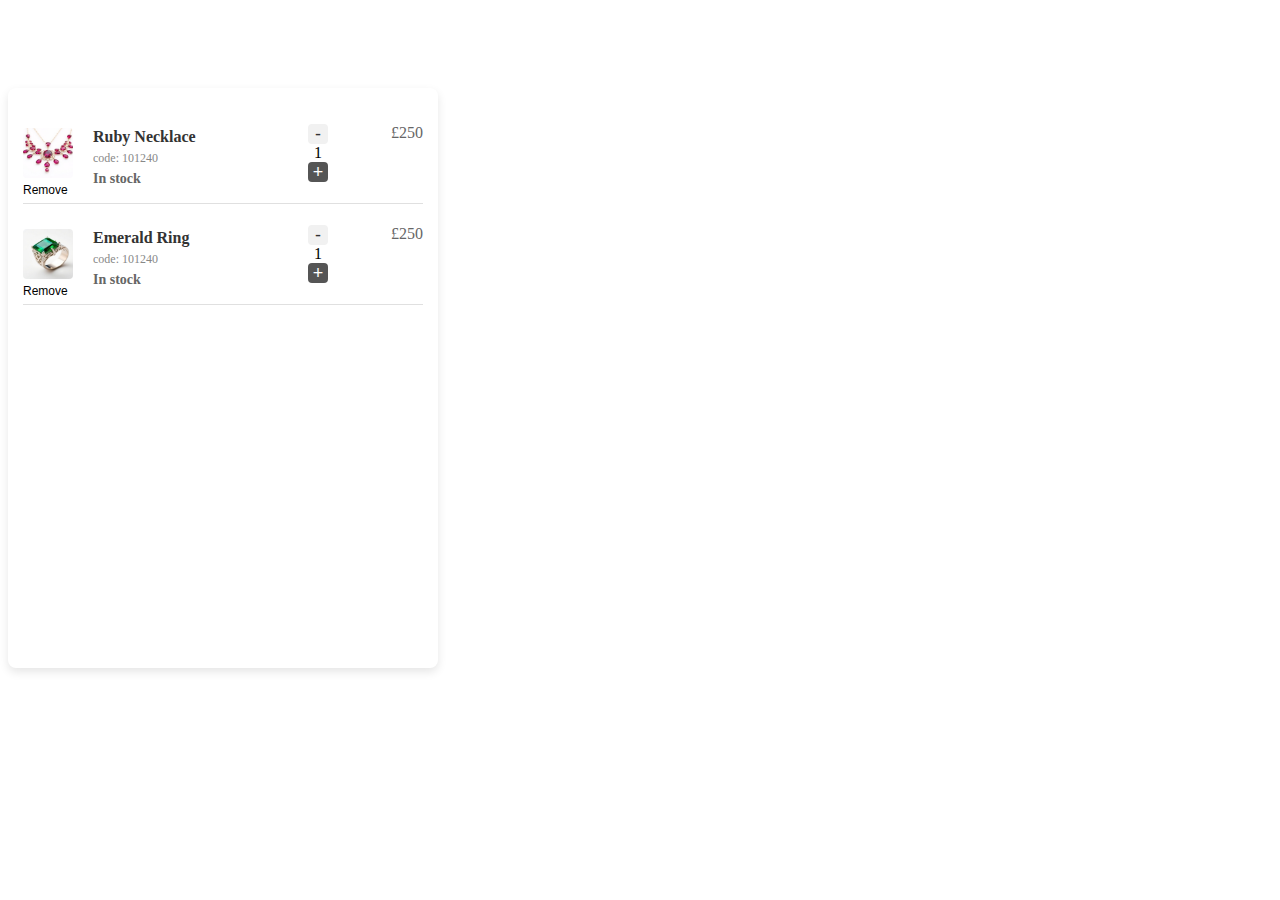
<file: carpreview.html>
<!DOCTYPE html>
<html lang="en">
<head>
    <meta charset="UTF-8">
    <meta name="viewport" content="width=device-width, initial-scale=1.0">
    <title>Document</title>

    <style>
        /* Cart Preview Styling */
        .cart-preview {
            position: relative;
            top: 80px;
            width: 400px;
            height: 550px;
            background-color: white;
            border-radius: 8px;
            box-shadow: 0px 4px 10px rgba(0, 0, 0, 0.1);
            padding: 15px;
            z-index: 1000;
            visibility: visible; /* Initially hidden */
            opacity: 1;
            transition: visibility 0s 0.3s, opacity 0.3s ease, transform 0.3s ease;
        }
        
        /* Cart Item Styling */
        .cart-item {
            align-items: center;
            display: flex;
            justify-content: flex-start;
            width: 400px;
            padding: 10px 0;
            border-bottom: 1px solid #e0e0e0;
            position: relative; /* Keep it relative to avoid it affecting layout */
            height: 80px; /* Ensure consistent height */
        }
        
        .cartcontents {
            display: flex;
            flex-direction: row;
            width: 100%; /* Ensure it takes up the entire space */
            justify-content: space-between; /* Distribute space between item info, quantity controls, and price */
            align-items: center; /* Vertically align items */
        }
        
        .cart-item-info {
            display: flex;
            flex-direction: column; /* Stack text vertically */
            justify-content: flex-start;
            width: 200px; /* Fixed width for consistent alignment */
            height: 60px;
            position: relative;
            left:10px;
            top:5px;
            gap:5px;
        }
        
        .quantity-controls {
            display: flex;
            flex-direction: column;
            align-items: center;
            justify-content: center;
            width: 50px; /* Adjust width of quantity controls to fit the layout */
            height: 100px;
            position: relative;
        }
        
        .cart-item-info p {
            margin: 0; /* Remove margin for all <p> tags */
            padding: 0; /* Remove padding */
        }
        
        /* Product name and other details styling */
        .product-name {
            font-size: 16px;
            color: #333;
            font-weight: bold;
        }
        
        .code {
            font-size: 12px;
            color: #888;
            margin-top: 10px;
        }
        
        .instock {
            font-size: 14px;
            color: #666;
            font-weight: bold;
        }
        
        .product-price {
            font-size: 16px;
            color: #666;
            width: 70px;
            text-align: right; /* Align price to the right */
            flex-shrink: 0; /* Prevent shrinking */
            position: relative;
            bottom:20px;
        }
        
        /* Quantity Buttons */
        .quantity-btn, .quantity-btn1 {
            border: none;
            background-color: #f1f1f1;
            color: #333;
            font-size: 18px;
            width: 20px;
            height: 20px;
            cursor: pointer;
            display: flex;
            justify-content: center;
            align-items: center;
            border-radius: 20%;
        }
        
        .quantity-btn1 {
            background-color: #555;
            color: white;
        }
        
        /* Quantity Text */
        .quantity {
            font-size: 16px;
            margin: 0 7px; /* Space between the buttons and quantity */
        }
        
        /* Remove Button Styling */
        .remove-btn {
            color: black;
            border: none;
            font-size:12px;
            background-color: white;
            cursor: pointer;
            position: absolute;
            padding: 0;
            top: 80px; /* Move it below the image (adjust as needed) */
            transform: translateY(0); /* Ensure it stays below the image */
        }
        
        /* Cart Item Image */
        .cart-item img {
            width: 50px;
            height: 50px;
            object-fit: cover;
            border-radius: 4px;
            margin-right: 10px;
            position: relative; /* Ensure the image doesn't interfere with the remove button positioning */
        }
        </style>
        
        <body>
            <div class="cart-preview">
                <div class="cart-item">
                    <img src="rubynecklace.jpg" alt="Ruby Necklace">
                    <button class="remove-btn" onclick="removeItem(0)">Remove</button>
                    <div class="cartcontents">
                        <div class="cart-item-info">
                            <p class="product-name">Ruby Necklace</p>
                            <p class="code">code: 101240</p>
                            <p class="instock">In stock</p>
                        </div>
                        <div class="quantity-controls">
                            <button class="quantity-btn" onclick="decreaseQuantity(0)">-</button>
                            <span class="quantity">1</span>
                            <button class="quantity-btn1" onclick="increaseQuantity(0)">+</button>
                        </div>
                        <p class="product-price">£250</p>
                    </div>
                </div>
            
                <div class="cart-item">
                    <img src="emeraldearring.jpg" alt="Emerald Ring">
                    <button class="remove-btn" onclick="removeItem(1)">Remove</button>
                    <div class="cartcontents">
                        <div class="cart-item-info">
                            <p class="product-name">Emerald Ring</p>
                            <p class="code">code: 101240</p>
                            <p class="instock">In stock</p>
                        </div>
                        <div class="quantity-controls">
                            <button class="quantity-btn" onclick="decreaseQuantity(1)">-</button>
                            <span class="quantity">1</span>
                            <button class="quantity-btn1" onclick="increaseQuantity(1)">+</button>
                        </div>
                        <p class="product-price">£250</p>
                    </div>
                </div>
            </div>
        
            <script>
                // Sample cart data, define a cart array to hold the cart items
                let cart = [
                    {
                        name: "Ruby Necklace",
                        price: 250,
                        quantity: 1
                    },
                    {
                        name: "Emerald Ring",
                        price: 250,
                        quantity: 1
                    }
                ];
        
                // Function to increase quantity
                function increaseQuantity(index) {
                    cart[index].quantity += 1; // Increment the quantity
                    updateCartPreview(); // Update the cart preview after modification
                }
        
                // Function to decrease quantity
                function decreaseQuantity(index) {
                    if (cart[index].quantity > 1) { // Prevent going below 1
                        cart[index].quantity -= 1; // Decrease the quantity
                        updateCartPreview(); // Update the cart preview after modification
                    }
                }
        
                // Function to remove an item from the cart
                function removeItem(index) {
                    cart.splice(index, 1); // Remove the item from the cart array
                    updateCartPreview(); // Update the cart preview after item removal
                }
        
                // Function to update the cart preview display
                function updateCartPreview() {
                    const cartPreview = document.querySelector('.cart-preview');
                    cartPreview.innerHTML = ''; // Clear the current cart preview
        
                    // Loop through each item in the cart and append it to the preview
                    cart.forEach((item, index) => {
                        const cartItem = document.createElement('div');
                        cartItem.classList.add('cart-item');
                        cartItem.innerHTML = `
                            <img src="${item.name.toLowerCase().replace(' ', '') + '.jpg'}" alt="${item.name}">
                            <button class="remove-btn" onclick="removeItem(${index})">Remove</button>
                            <div class="cartcontents">
                                <div class="cart-item-info">
                                    <p class="product-name">${item.name}</p>
                                    <p class="code">code: 101240</p>
                                    <p class="instock">In stock</p>
                                </div>
                                <div class="quantity-controls">
                                    <button class="quantity-btn" onclick="decreaseQuantity(${index})">-</button>
                                    <span class="quantity">${item.quantity}</span>
                                    <button class="quantity-btn1" onclick="increaseQuantity(${index})">+</button>
                                </div>
                                <p class="product-price">£${item.price}</p>
                            </div>
                        `;
                        cartPreview.appendChild(cartItem); // Append the cart item to the cart preview
                    });
                }
        
                // Initialize cart preview when the page loads
                updateCartPreview();
            </script>
        </body>
        
</html>
</file>
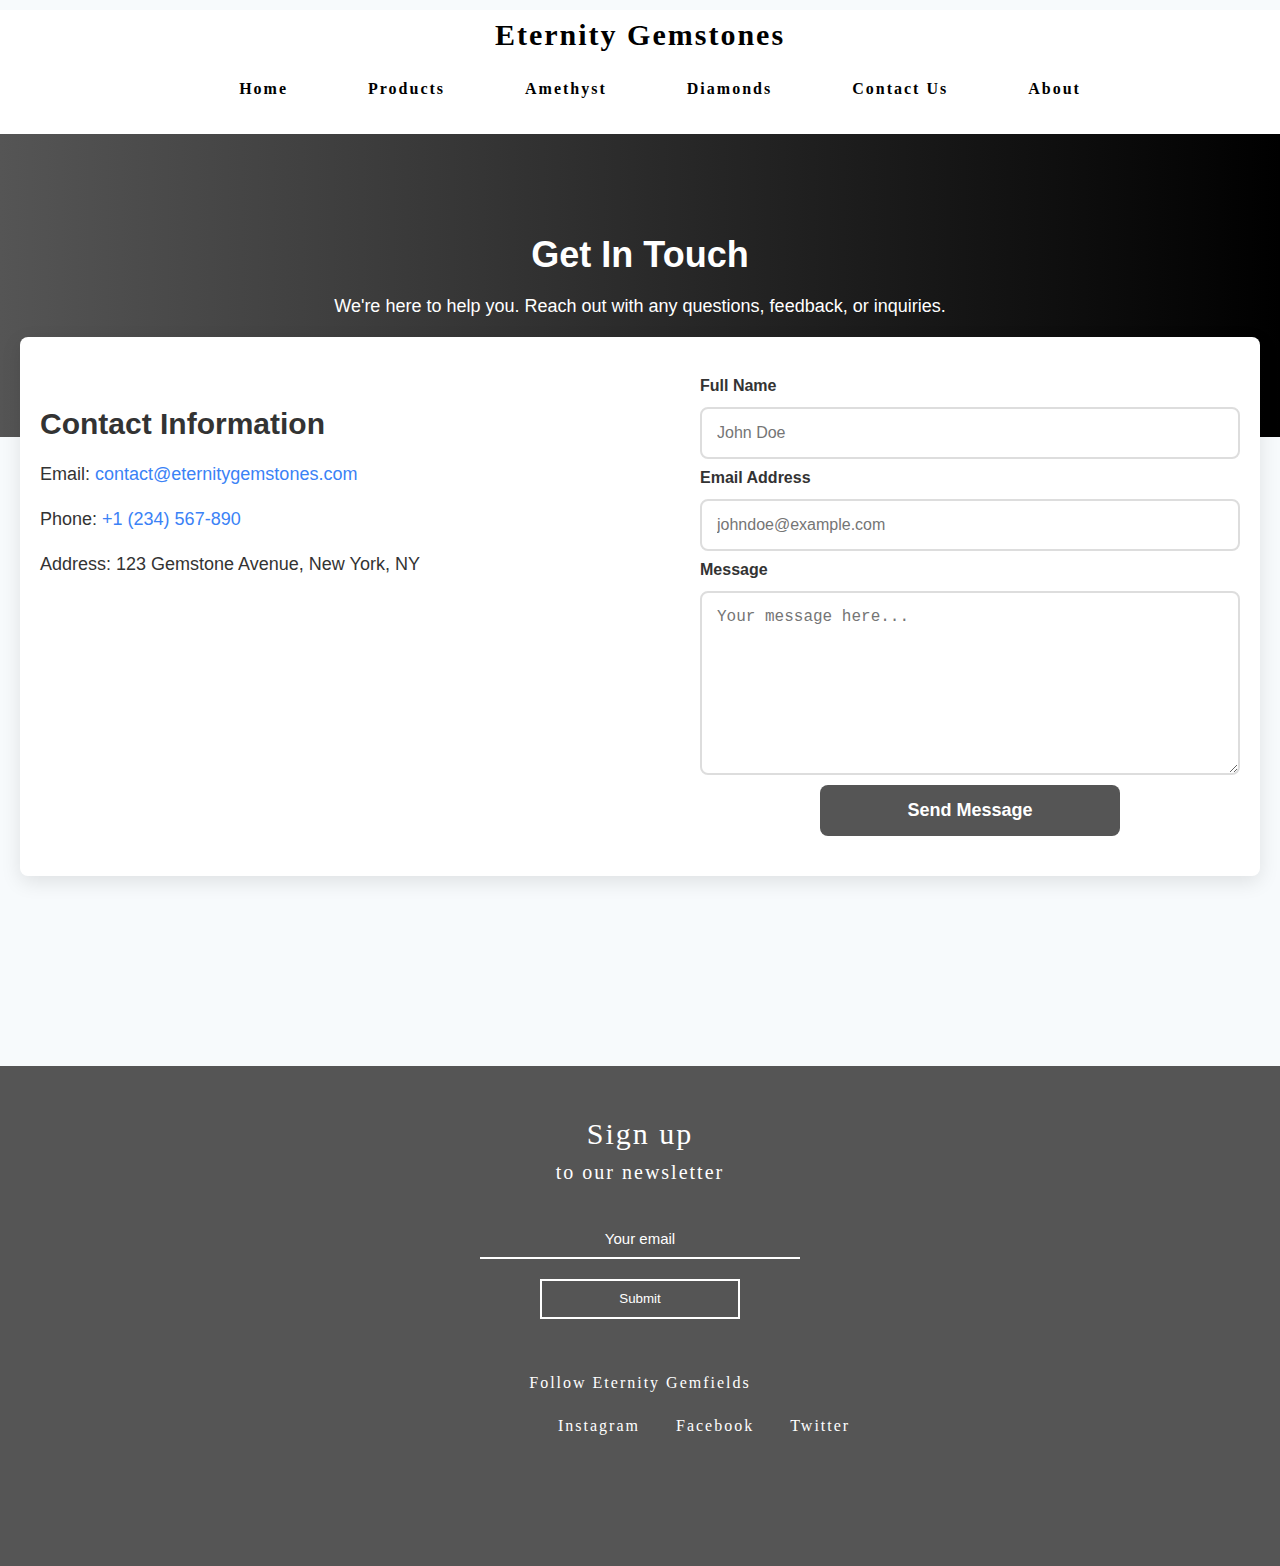
<file: contactpage.html>
<!DOCTYPE html>
<html lang="en">
<head>
  <meta charset="UTF-8">
  <meta name="viewport" content="width=device-width, initial-scale=1.0">
  <title>Contact Us</title>
  <style>
    .header-section {
  background-color: white;
  position: relative;
  top: 10px; /* Keeps this section fixed at the top of the viewport */
  z-index: 10; /* Ensures it's on top of the next section */
  width: 100%; /* Ensure it spans the entire width */
  padding-bottom: 20px; /* Optional space between header and next section */
}

#eternity-title {
  position: relative;
  top: 8px;
  text-align: center;
  font-family: Signika;
  color: black;
  font-weight: bold;
  letter-spacing: 2px;
  font-size: 30px;
}

/* Base navbar styling */
.navbar-nav {
    display: flex;
    justify-content: center;
    align-items: center;
    padding-top: 20px;
    list-style: none; /* Ensures no bullet points appear */

}

.navbar-nav .nav-link {
    color: black;
    margin: 0 40px;
    font-family: Signika;
    padding: 10px 0;
    text-decoration: none;
    position: relative;
    font-weight: bold;
    letter-spacing: 2px;
}

/* Dropdown menu styling */
.navbar-nav .dropdown-menu {
    position: absolute;
    top: 82%; /* Place it directly below the parent item */
    left: 0; /* Align dropdown to the left of the page */
    width: 100%; /* Span the entire width of the page */
    display: flex; /* Display dropdown items in a row */
    align-items: center;
    padding: 10px 0; /* Adjust padding for better spacing */
    background-color: white;
    box-shadow: 0 4px 6px rgba(0, 0, 0, 0.1); /* Subtle shadow for modern design */
    opacity: 0; /* Initially hidden */
    visibility: hidden;
    transition: opacity 0.3s ease, visibility 0.3s ease;
    z-index: 1000; /* Ensure it is above other content */
    list-style: none; /* Remove bullet points */
    border: none; /* Remove border for a cleaner look */
}

/* Show dropdown menu on hover */
.navbar-nav .nav-item:hover .dropdown-menu {
    opacity: 1;
    visibility: visible;
    border-top: 1px solid rgb(151, 141, 141); /* Line that separates navbar and dropdown */
    border-bottom: 1px solid rgb(151, 141, 141); /* Line that separates navbar and dropdown */


}

/* Dropdown items styling */
.navbar-nav .dropdown-menu .dropdown-item {
    color: #555555;
    font-family: Signika;
    font-weight: bold;
    text-decoration: none;
    padding: 10px 15px; /* Adjust padding for consistent spacing */
    border-radius: 5px;
    white-space: nowrap;
    transition: background-color 0.3s ease, color 0.3s ease;
    margin: 0 35px; /* Control horizontal spacing between links */
}

/* Hover effect on dropdown items */
.navbar-nav .dropdown-menu .dropdown-item:hover {
    background-color: #555555;
    color: white;
}
.nav-item .dropdown-menu {
    left: 0; /* Ensure the dropdown starts at the parent link */
    padding-left: 90px; /* Add padding to align with the Home link */
}


/* Remove bullet points in the dropdown menu */
.navbar-nav .dropdown-menu {
    list-style: none; /* Ensures no bullet points appear */
}

.welcometoeternitygemstones {
  position: relative;
  top: 50px;
}
    /* Body background */
.body-bg {
  background-color: #f7fafc;
  font-family: 'Arial', sans-serif;
  color: #333;
  margin: 0;
  padding: 0;
}

/* Contact Section */
.contact-section {
  background: linear-gradient(to right, #555555, black);
  padding: 80px 20px;
  text-align: center;
  color: white;
}

.contact-section h2 {
  font-size: 36px;
  font-weight: 600;
  margin-bottom: 20px;
}

.contact-section p {
  font-size: 18px;
  margin-bottom: 40px;
}

/* Contact Form Section */
.contact-form-section {
  display: flex;
  justify-content: center;
  align-items: flex-start;
  max-width: 1200px;
  margin: -100px auto 40px auto;
  padding: 40px 20px;
  background-color: white;
  border-radius: 8px;
  box-shadow: 0 6px 20px rgba(0, 0, 0, 0.1);
}

.contact-grid {
  display: flex;
  justify-content: space-between;
  width: 100%;
  gap: 40px;
}

/* Left Section - Contact Info */
.contact-info {
  width: 45%;
}

.contact-info h3 {
  font-size: 30px;
  font-weight: 600;
  margin-bottom: 20px;
}

.contact-details p {
  font-size: 18px;
  line-height: 1.5;
}

.contact-info a {
  color: #3b82f6;
  text-decoration: none;
}

.contact-info a:hover {
  text-decoration: underline;
}

/* Right Section - Contact Form */
.contact-form {
  width: 45%;
  display: flex;
  flex-direction: column;
  gap: 25px; /* Increased gap between form groups */
}

.form-group {
  display: flex;
  padding-bottom: 10px;
  flex-direction: column;
  gap: 12px; /* Increased gap between label and input */
}

.contact-form label {
  font-size: 16px;
  font-weight: 600;
  color: #333;
}

.contact-form input, .contact-form textarea {
  padding: 15px;
  font-size: 16px;
  border: 2px solid #ddd;
  border-radius: 8px;
  transition: border-color 0.3s ease;
}

.contact-form input:focus, .contact-form textarea:focus {
  border-color: #4338ca;
  outline: none;
}

.contact-form textarea {
  resize: vertical;
  min-height: 150px; /* Set a minimum height for the textarea */
}

.form-submit {
  display: flex;
  justify-content: center;
}

.contact-form button {
  padding: 15px;
  background-color: #555555;
  color: white;
  font-size: 18px;
  font-weight: 600;
  border: none;
  border-radius: 8px;
  cursor: pointer;
  transition: background-color 0.3s ease;
  width: 100%;
  max-width: 300px;
}

.contact-form button:hover {
  background-color: #333;
}


/* Footer */
.footer {
  background-color: #333;
  color: white;
  text-align: center;
  padding: 20px 0;
}

.footer p {
  margin: 0;
  font-size: 16px;
}
footer{
      background-color: #555555;
      position:relative;
      top: 150px;
      z-index: 1;
      height:500px;
    }
    .footerposition{
      font-family: Signika;
      position:relative;
      text-align: center;
      padding:5px;
      top:40px;
      color:white;
      letter-spacing: 2px;
    }
    .footerfollow{
      font-family: Signika;
      position:relative;
      text-align: center;
      padding:5px;
      top:30px;
      color:white;
      letter-spacing: 2px;
    }
    .footerlinks{
      font-family: signika;
      letter-spacing: 2px;
      color: white;
      margin: 0 18px;
      padding: 10px 0;
      text-decoration: none;
      position: relative;
      left:540px;
      top:50px;
    }
    .search-container {
  display: flex;
  flex-direction: column; /* Stack input and button vertically */
  align-items: center;    /* Center align horizontally */
  margin: 20px;
    }
    .search-input {
      border: none;           /* Remove all borders */
      background-color: #555555;
      color:white;
      border-top: none;       /* Remove top border */
      border-left: none;      /* Remove left border */
      border-right: none;     /* Remove right border */
      border-bottom: 2px solid white;  /* Add only bottom underline */
      padding: 10px;          /* Add some padding inside the input */
      position:relative;
      top:35px;
      font-size: 15px;        /* Adjust font size */
      width: 300px;           /* Set width of the input */
      outline: none;          /* Remove default focus outline */
      text-align: center;
    }
    /* Button styling */
    .search-button {
      background-color: #555555;  /* Button background color */
      border: 2px solid white; /* White border with 2px thickness */
      position: relative;
      width: 200px;
      font-size: ;
      height:40px;
      color: #fff;  /* Button text color */
      padding: 7px 20px;  /* Button padding */
      margin-top: 55px;     /* Space between input and button */
      cursor: pointer;     /* Change cursor to pointer on hover */
      overflow: hidden; /* Hide the fill effect outside the button */
      transition: color 0.4s ease; /* Smooth transition for text color */
      z-index: 1; /* Ensure button text stays on top of the fill effect */
    }
    /* Create the filling effect using the ::after pseudo-element */
    .search-button::after {
      content: ''; /* Required for pseudo-element */
      position: absolute;
      top: 0;
      left: -100%; /* Start from the left side (hidden) */
      width: 100%; /* Full width */
      height: 100%; /* Full height of the button */
      background-color: white;
      z-index: -1; /* Place the filling effect below the text */
      transition: left 0.4s ease; /* Smooth transition for the fill effect */
    }
    /* Hover effect on the button */
    .search-button:hover {
      color: #555555; /* Change text color to #555555 when hovered */
    }
    /* Hover effect on the button's ::after pseudo-element */
    .search-button:hover::after {
      left: 0; /* Move the fill effect from left to right */
    }
    /* Placeholder styling */
    .search-input::placeholder {
      color: white; /* Change placeholder text color */
      opacity: 1; /* Ensure placeholder text is fully opaque */
    }
  </style>
</head>
<body class="body-bg">
    <div class="header-section">
        <div id="eternity-title">
        Eternity Gemstones
        </div>
        <nav class="navbar navbar-expand-lg">
          <div class="container-fluid">
              <div class="collapse navbar-collapse" id="navbarNav">
                  <ul class="navbar-nav justify-content-center mx-auto">
                      <li class="nav-item dropdown">
                          <a class="nav-link dropdown-toggle" href="indexnew.html" id="home-link"
                              data-bs-toggle="dropdown" aria-expanded="false">Home</a>
                      </li>
                      <li class="nav-item dropdown">
                          <a class="nav-link dropdown-toggle" href="productspagenew.html" id="rubies-link" data-bs-toggle="dropdown"
                              aria-expanded="false">Products</a>
                          <div class="dropdownwrapper2">
                              <ul class="dropdown-menu">
                                  <li><a class="dropdown-item" href="productspagenew.html">Amethyst</a></li>
                                  <li><a class="dropdown-item" href="productspagenew.html">Diamond</a></li>
                                  <li><a class="dropdown-item" href="productspagenew.html">Ruby</a></li>
                                  <li><a class="dropdown-item" href="productspagenew.html">Sapphire</a></li>
                                  <li><a class="dropdown-item" href="productspagenew.html">Emerald</a></li>
                              </ul>
                          </div>
                      </li>
                      <li class="nav-item dropdown">
                          <a class="nav-link dropdown-toggle" href="#" id="amethyst-link" data-bs-toggle="dropdown"
                              aria-expanded="false">Amethyst</a>
                          <div class="dropdownwrapper4">
                              <ul class="dropdown-menu">
                                  <li><a class="dropdown-item" href="#">Amethyst Type 1</a></li>
                                  <li><a class="dropdown-item" href="#">Amethyst Type 2</a></li>
                              </ul>
                          </div>
                      </li>
                      <li class="nav-item dropdown">
                          <a class="nav-link dropdown-toggle" href="#" id="diamonds-link" data-bs-toggle="dropdown"
                              aria-expanded="false">Diamonds</a>
                          <div class="dropdownwrapper5">
                              <ul class="dropdown-menu">
                                  <li><a class="dropdown-item" href="#">Diamond Type 1</a></li>
                                  <li><a class="dropdown-item" href="#">Diamond Type 2</a></li>
                              </ul>
                          </div>
                      </li>
                      <li class="nav-item dropdown">
                          <a class="nav-link dropdown-toggle" href="contactpage.html" id="garnet-link" data-bs-toggle="dropdown"
                              aria-expanded="false">Contact Us</a>
                      </li>
                      <li class="nav-item dropdown">
                          <a class="nav-link dropdown-toggle" href="Aboutus.html" id="sapphire-link" data-bs-toggle="dropdown"
                              aria-expanded="false">About</a>
                      </li>
                  </ul>
              </div>
          </div>
      </nav>
    </div> 

  <!-- Contact Section -->
  <section class="contact-section">
    <div class="contact-text">
      <h2>Get In Touch</h2>
      <p>We're here to help you. Reach out with any questions, feedback, or inquiries.</p>
    </div>
  </section>

  <!-- Contact Form Section -->
  <section class="contact-form-section">
    <div class="contact-grid">
      
      <!-- Left Section - Contact Info -->
      <div class="contact-info">
        <h3>Contact Information</h3>
        <div class="contact-details">
          <p>Email: <a href="mailto:contact@eternitygemstones.com">contact@eternitygemstones.com</a></p>
          <p>Phone: <a href="tel:+1234567890">+1 (234) 567-890</a></p>
          <p>Address: 123 Gemstone Avenue, New York, NY</p>
        </div>
      </div>

      <!-- Right Section - Form -->
      <div class="contact-form">
        <form action="#" method="POST">
          <div class="form-group">
            <label for="name">Full Name</label>
            <input type="text" id="name" name="name" required placeholder="John Doe">
          </div>

          <div class="form-group">
            <label for="email">Email Address</label>
            <input type="email" id="email" name="email" required placeholder="johndoe@example.com">
          </div>

          <div class="form-group">
            <label for="message">Message</label>
            <textarea id="message" name="message" required rows="6" placeholder="Your message here..."></textarea>
          </div>

          <div class="form-submit">
            <button type="submit">Send Message</button>
          </div>
        </form>
      </div>

    </div>
  </section>

  <!-- Footer -->
  <footer>
    <div class="footerposition">
    <p><span style="font-family: 'Monotype Corsiva', cursive; font-size: 30px;position:relative;bottom:10px;">Sign up </span> <br> <span style="font-size: 20px;;">to our newsletter</span></p>
    </div>
    <div class="search-container">
    <input type="email" class="search-input" placeholder="Your email">
    <button class="search-button">Submit</button>
    </div>          
    <div class="footerfollow">
    Follow Eternity Gemfields
    </div>
    <div>
    <a class="footerlinks" href="#">Instagram</a><a class="footerlinks" href="#">Facebook</a><a class="footerlinks" href="#">Twitter</a>
    </div>
</footer>

</body>
</html>
</file>
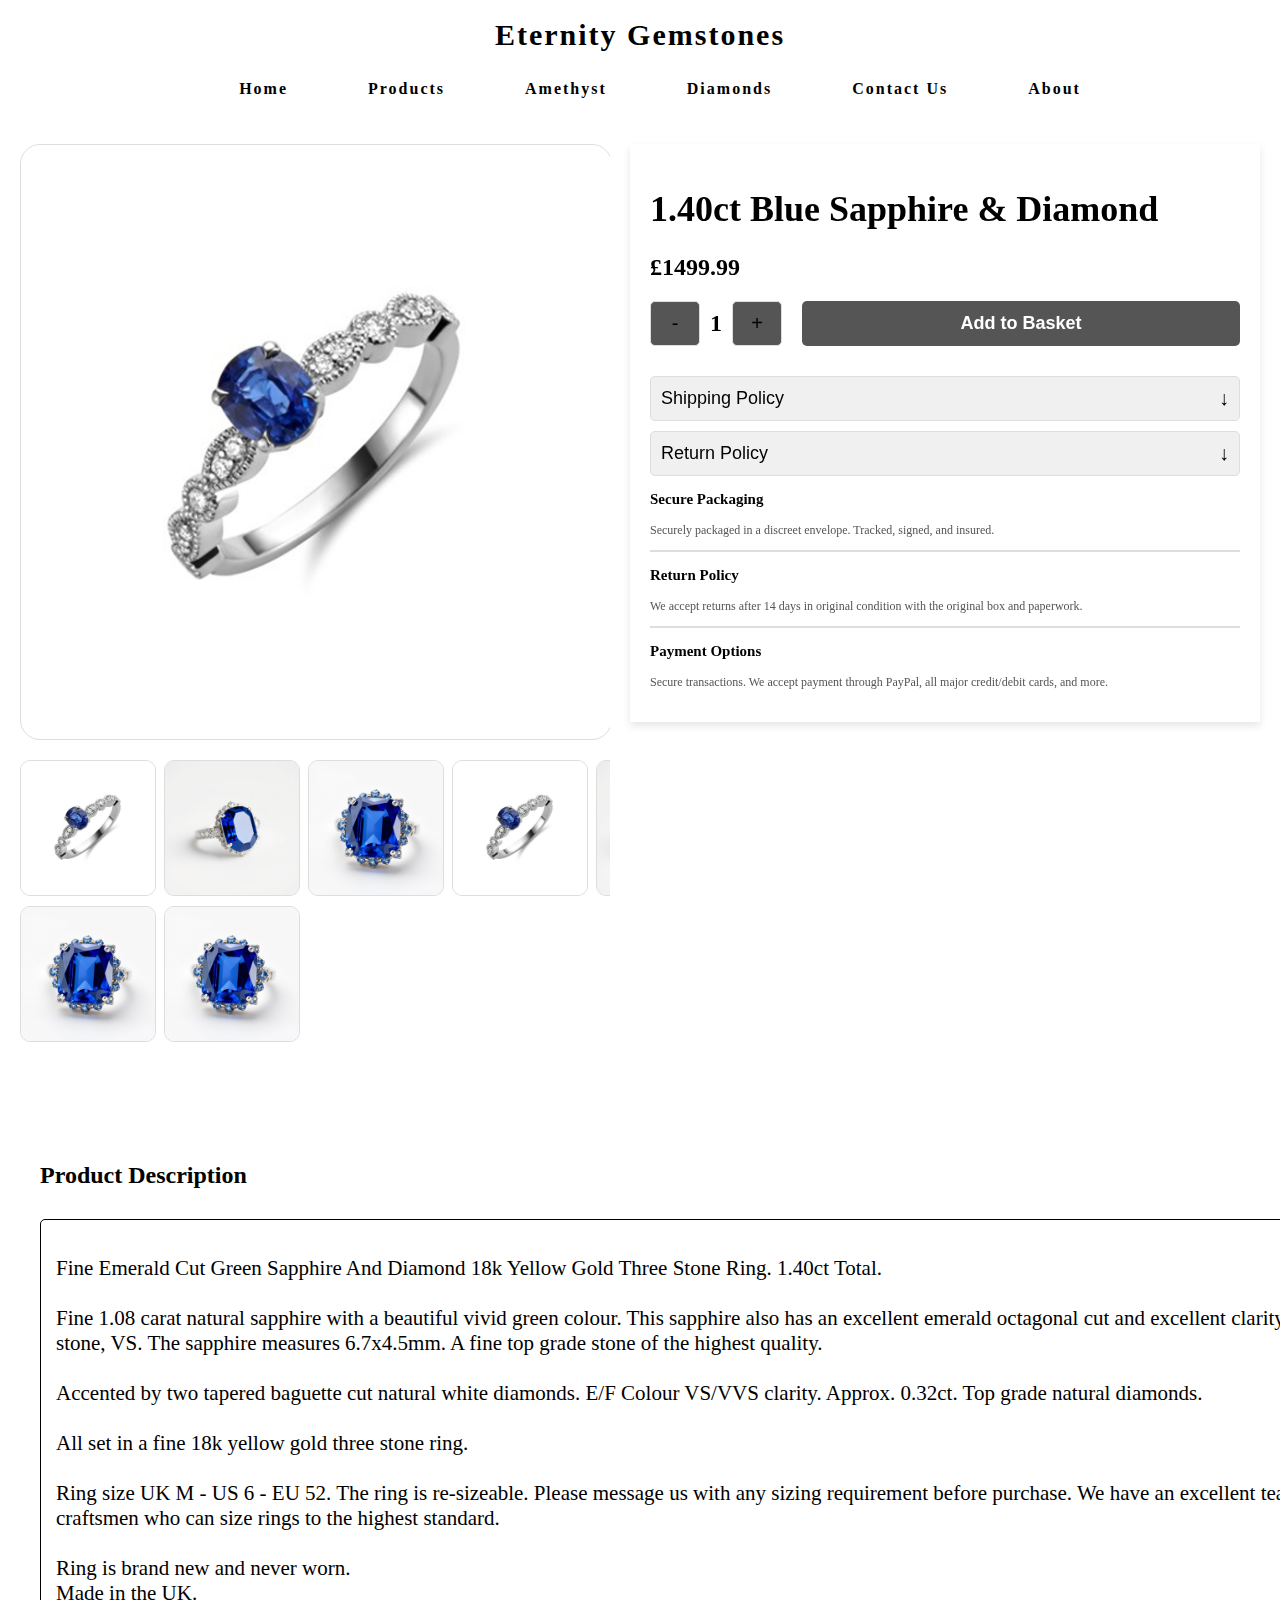
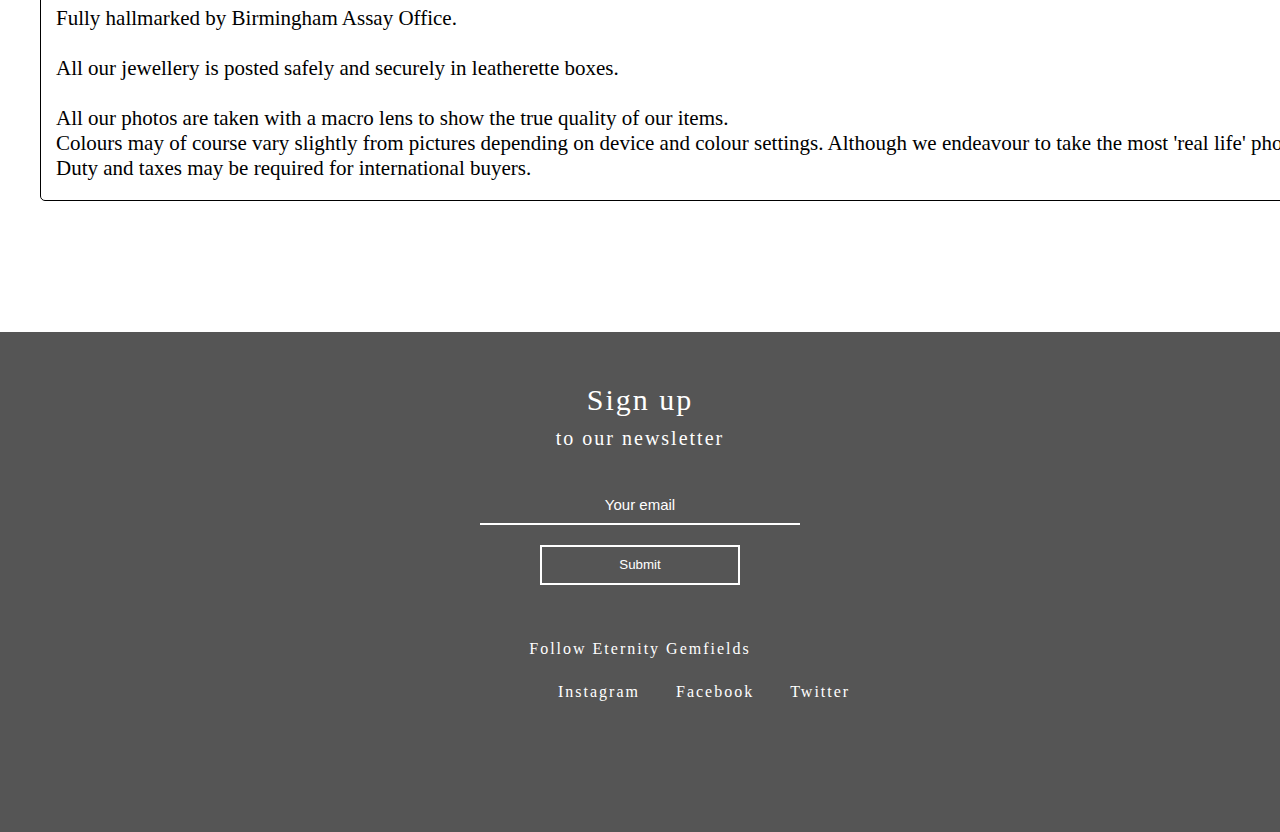
<file: detailedproductspagetest.html>
<!DOCTYPE html>
<html lang="en">
    <head>
        <meta charset="UTF-8">
        <meta name="viewport" content="width=device-width, initial-scale=1.0">
        <title>Document</title>
  <style>
    /* *{border: 1px solid black;}  */
    body {
      margin: 0;
    }
    .header-section {
  background-color: white;
  position: relative;
  top: 10px; /* Keeps this section fixed at the top of the viewport */
  z-index: 10; /* Ensures it's on top of the next section */
  width: 100%; /* Ensure it spans the entire width */
  padding-bottom: 20px; /* Optional space between header and next section */
}

#eternity-title {
  position: relative;
  top: 8px;
  text-align: center;
  font-family: Signika;
  color: black;
  font-weight: bold;
  letter-spacing: 2px;
  font-size: 30px;
}

/* Base navbar styling */
.navbar-nav {
    display: flex;
    justify-content: center;
    align-items: center;
    padding-top: 20px;
    list-style: none; /* Ensures no bullet points appear */

}

.navbar-nav .nav-link {
    color: black;
    margin: 0 40px;
    font-family: Signika;
    padding: 10px 0;
    text-decoration: none;
    position: relative;
    font-weight: bold;
    letter-spacing: 2px;
}

/* Dropdown menu styling */
.navbar-nav .dropdown-menu {
    position: absolute;
    top: 82%; /* Place it directly below the parent item */
    left: 0; /* Align dropdown to the left of the page */
    width: 93.7%; /* Span the entire width of the page */
    display: flex; /* Display dropdown items in a row */
    align-items: center;
    padding: 10px 0; /* Adjust padding for better spacing */
    background-color: white;
    box-shadow: 0 4px 6px rgba(0, 0, 0, 0.1); /* Subtle shadow for modern design */
    opacity: 0; /* Initially hidden */
    visibility: hidden;
    transition: opacity 0.3s ease, visibility 0.3s ease;
    z-index: 1000; /* Ensure it is above other content */
    list-style: none; /* Remove bullet points */
    border: none; /* Remove border for a cleaner look */
}

/* Show dropdown menu on hover */
.navbar-nav .nav-item:hover .dropdown-menu {
    opacity: 1;
    visibility: visible;
    border-top: 1px solid rgb(151, 141, 141); /* Line that separates navbar and dropdown */
    border-bottom: 1px solid rgb(151, 141, 141); /* Line that separates navbar and dropdown */


}

/* Dropdown items styling */
.navbar-nav .dropdown-menu .dropdown-item {
    color: #555555;
    font-family: Signika;
    font-weight: bold;
    text-decoration: none;
    padding: 10px 15px; /* Adjust padding for consistent spacing */
    border-radius: 5px;
    white-space: nowrap;
    transition: background-color 0.3s ease, color 0.3s ease;
    margin: 0 35px; /* Control horizontal spacing between links */
}

/* Hover effect on dropdown items */
.navbar-nav .dropdown-menu .dropdown-item:hover {
    background-color: #555555;
    color: white;
}
.nav-item .dropdown-menu {
    left: 0; /* Ensure the dropdown starts at the parent link */
    padding-left: 90px; /* Add padding to align with the Home link */
}


/* Remove bullet points in the dropdown menu */
.navbar-nav .dropdown-menu {
    list-style: none; /* Ensures no bullet points appear */
}

.welcometoeternitygemstones {
  position: relative;
  top: 50px;
}
    /* Parent container for both sections */
.scroll-container {
  display: flex;
  align-items: flex-start;
  gap: 20px;
  padding: 20px;
}

/* Left side: Scrolling content */
.scrolling-side {
  flex: 1;
  height: auto;
  overflow: hidden;
}
.scrolling-side img {
  width: 100%; /* Responsive width */
  height: auto; /* Maintain aspect ratio */
}

.main-image-container {
  width: 100%;
  text-align: center;
  margin-bottom: 20px; /* Add spacing between the main image and thumbnails */
  border: 1px solid #ddd;
  border-radius: 20px;
}

#main-image {
  width: 100%; /* Adjust as needed */
  height: auto;
  border-radius: 20px;
}

.thumbnail-container {
  width:710px;
  grid-template-columns: repeat(5, 1fr); /* 5 thumbnails per row */
  display: grid;
  gap: 10px;
  margin-top: 10px; /* Space between the thumbnails and the main image */
}

.thumbnail {
  width: 135px; /* Adjust as needed */
  height: auto;
  cursor: pointer;
  border: 1px solid #ddd;
  border-radius: 10px;
  transition: transform 0.3s ease;
}

.thumbnail:hover {
  transform: scale(1.1);
}


/* Product Detail Container */
.product-detail-container {
  position: sticky;
  top: 20px; /* Adjust this to control how far from the top the product details stay */
  flex: 1;
  padding: 20px;
  gap: 20px;
  background-color: white;
  box-shadow: 0 4px 8px rgba(0, 0, 0, 0.1);
  z-index: 1; /* Ensures it stays above other content */
  max-width: 650px;
}

.product-info {
  max-width: 650px;
  width: 100%;
}

/* Product Title and Price */
.product-title {
  font-size: 36px;
  color: black;
  margin-bottom: 10px;
}

.product-price {
  font-size: 24px;
  color: black;
  font-weight: bold;
  margin-bottom: 20px;
}

/* Quantity Selector and Add to Basket */
.quantity-add-section {
  display: flex;
  margin-bottom: 20px;
}

.quantity-selector {
  display: flex;
  align-items: center;
}

.quantity-btn {
  background-color: #555555;
  position: relative;
  right: 10px;
  width:50px;
  border: 1px solid #ddd;
  padding: 10px;
  font-size: 20px;
  cursor: pointer;
  border-radius: 5px;
  margin: 0 10px;
  transition: background-color 0.3s ease;
}

.quantity-btn:hover {
  background-color: #ddd;
}

.quantity-number {
    position: relative;
    right: 10px;
  font-size: 24px;
  font-weight: bold;
}

.add-to-basket {
  width: 100%;
  position: relative;
  background-color: #555555;
  color: white;
  font-size: 18px;
  font-weight: bold;
  border: none;
  border-radius: 5px;
  cursor: pointer;
  transition: background-color 0.3s ease;
}

.add-to-basket:hover {
  background-color: #ddd;
}

/* Policy Section */
.policy-section {
  margin-top: 30px;
}

.policy-btn {
  background-color: #f0f0f0;
  border: 1px solid #ddd;
  padding: 10px;
  width: 100%;
  text-align: left;
  font-size: 18px;
  cursor: pointer;
  border-radius: 5px;
  margin-bottom: 10px;
  transition: background-color 0.3s ease;
  display: flex;
  justify-content: space-between;
  align-items: center;
}

.policy-btn:hover {
  background-color: #ddd;
}

.arrow {
  font-size: 20px;
}

.policy-content {
  display: none;
  padding-left: 20px;
  font-size: 16px;
  color: #555;
  margin-bottom: 20px;
}

.feature h3 {
  font-size: 15px;
}

.feature p {
  font-size: 12px;
  color: #555;
}

/* Horizontal line for separation */
hr {
  margin: 5px 0;
  border: 1px solid #ddd;
}

/* Make sure the image doesn't overlap */
.image {
  position: relative;
  height: 700px;
}
.productdescription{
    position:relative;
    left:40px;
    top:80px;
}
.productinformation{
    position:relative;
    border: 1px solid black;
    border-radius: 5px;
    padding:15px;
    width:1350px;
    font-size: 21px;
    height:550px;
    left:40px;
    top:90px;
}
footer{
      background-color: #555555;
      position:relative;
      top: 150px;
      z-index: 1;
      height:500px;
    }
    .footerposition{
      font-family: Signika;
      position:relative;
      text-align: center;
      padding:5px;
      top:40px;
      color:white;
      letter-spacing: 2px;
    }
    .footerfollow{
      font-family: Signika;
      position:relative;
      text-align: center;
      padding:5px;
      top:30px;
      color:white;
      letter-spacing: 2px;
    }
    .footerlinks{
      font-family: signika;
      letter-spacing: 2px;
      color: white;
      margin: 0 18px;
      padding: 10px 0;
      text-decoration: none;
      position: relative;
      left:540px;
      top:50px;
    }
    .search-container {
  display: flex;
  flex-direction: column; /* Stack input and button vertically */
  align-items: center;    /* Center align horizontally */
  margin: 20px;
    }
    /* Input field styling */
    .search-input {
      border: none;           /* Remove all borders */
      background-color: #555555;
      color:white;
      border-top: none;       /* Remove top border */
      border-left: none;      /* Remove left border */
      border-right: none;     /* Remove right border */
      border-bottom: 2px solid white;  /* Add only bottom underline */
      padding: 10px;          /* Add some padding inside the input */
      position:relative;
      top:35px;
      font-size: 15px;        /* Adjust font size */
      width: 300px;           /* Set width of the input */
      outline: none;          /* Remove default focus outline */
      text-align: center;
    }
    /* Button styling */
    .search-button {
      background-color: #555555;  /* Button background color */
      border: 2px solid white; /* White border with 2px thickness */
      position: relative;
      width: 200px;
      font-size: ;
      height:40px;
      color: #fff;  /* Button text color */
      padding: 7px 20px;  /* Button padding */
      margin-top: 55px;     /* Space between input and button */
      cursor: pointer;     /* Change cursor to pointer on hover */
      overflow: hidden; /* Hide the fill effect outside the button */
      transition: color 0.4s ease; /* Smooth transition for text color */
      z-index: 1; /* Ensure button text stays on top of the fill effect */
    }
    /* Create the filling effect using the ::after pseudo-element */
    .search-button::after {
      content: ''; /* Required for pseudo-element */
      position: absolute;
      top: 0;
      left: -100%; /* Start from the left side (hidden) */
      width: 100%; /* Full width */
      height: 100%; /* Full height of the button */
      background-color: white;
      z-index: -1; /* Place the filling effect below the text */
      transition: left 0.4s ease; /* Smooth transition for the fill effect */
    }
    /* Hover effect on the button */
    .search-button:hover {
      color: #555555; /* Change text color to #555555 when hovered */
    }
    /* Hover effect on the button's ::after pseudo-element */
    .search-button:hover::after {
      left: 0; /* Move the fill effect from left to right */
    }
    /* Placeholder styling */
    .search-input::placeholder {
      color: white; /* Change placeholder text color */
      opacity: 1; /* Ensure placeholder text is fully opaque */
    }
  </style>
</head>
<body>
    <div class="header-section">
        <div id="eternity-title">
        Eternity Gemstones
        </div>
        <nav class="navbar navbar-expand-lg">
          <div class="container-fluid">
              <div class="collapse navbar-collapse" id="navbarNav">
                  <ul class="navbar-nav justify-content-center mx-auto">
                      <li class="nav-item dropdown">
                          <a class="nav-link dropdown-toggle" href="indexnew.html" id="home-link"
                              data-bs-toggle="dropdown" aria-expanded="false">Home</a>
                      </li>
                      <li class="nav-item dropdown">
                          <a class="nav-link dropdown-toggle" href="productspagenew.html" id="rubies-link" data-bs-toggle="dropdown"
                              aria-expanded="false">Products</a>
                          <div class="dropdownwrapper2">
                              <ul class="dropdown-menu">
                                  <li><a class="dropdown-item" href="productspagenew.html">Amethyst</a></li>
                                  <li><a class="dropdown-item" href="productspagenew.html">Diamond</a></li>
                                  <li><a class="dropdown-item" href="productspagenew.html">Ruby</a></li>
                                  <li><a class="dropdown-item" href="productspagenew.html">Sapphire</a></li>
                                  <li><a class="dropdown-item" href="productspagenew.html">Emerald</a></li>
                              </ul>
                          </div>
                      </li>
                      <li class="nav-item dropdown">
                          <a class="nav-link dropdown-toggle" href="#" id="amethyst-link" data-bs-toggle="dropdown"
                              aria-expanded="false">Amethyst</a>
                          <div class="dropdownwrapper4">
                              <ul class="dropdown-menu">
                                  <li><a class="dropdown-item" href="#">Amethyst Type 1</a></li>
                                  <li><a class="dropdown-item" href="#">Amethyst Type 2</a></li>
                              </ul>
                          </div>
                      </li>
                      <li class="nav-item dropdown">
                          <a class="nav-link dropdown-toggle" href="#" id="diamonds-link" data-bs-toggle="dropdown"
                              aria-expanded="false">Diamonds</a>
                          <div class="dropdownwrapper5">
                              <ul class="dropdown-menu">
                                  <li><a class="dropdown-item" href="#">Diamond Type 1</a></li>
                                  <li><a class="dropdown-item" href="#">Diamond Type 2</a></li>
                              </ul>
                          </div>
                      </li>
                      <li class="nav-item dropdown">
                          <a class="nav-link dropdown-toggle" href="contactpage.html" id="garnet-link" data-bs-toggle="dropdown"
                              aria-expanded="false">Contact Us</a>
                      </li>
                      <li class="nav-item dropdown">
                          <a class="nav-link dropdown-toggle" href="Aboutus.html" id="sapphire-link" data-bs-toggle="dropdown"
                              aria-expanded="false">About</a>
                      </li>
                  </ul>
              </div>
          </div>
      </nav>
    </div>  
    <div class="scroll-wrapper">
        <div class="scroll-container">
            <!-- Left Side: Scrolling Content -->
            <div class="scrolling-side">
                <div class="main-image-container">
                  <img id="main-image" src="sapphirering.jpg" alt="Main Product Image" />
                </div>
                
                <!-- Thumbnails placed below the main image -->
                <div class="thumbnail-container">
                  <img class="thumbnail" src="sapphirering.jpg" alt="Image 1" onclick="changeImage('sapphirering.jpg')" />
                  <img class="thumbnail" src="sapphireringview2.jpg" alt="Image 2" onclick="changeImage('sapphireringview2.jpg')" />
                  <img class="thumbnail" src="sapphireringview3.jpg" alt="Image 3" onclick="changeImage('sapphireringview3.jpg')" />
                  <img class="thumbnail" src="sapphirering.jpg" alt="Image 1" onclick="changeImage('sapphirering.jpg')" />
                  <img class="thumbnail" src="sapphireringview2.jpg" alt="Image 2" onclick="changeImage('sapphireringview2.jpg')" />
                  <img class="thumbnail" src="sapphireringview3.jpg" alt="Image 3" onclick="changeImage('sapphireringview3.jpg')" />
                  <img class="thumbnail" src="sapphireringview3.jpg" alt="Image 3" onclick="changeImage('sapphireringview3.jpg')" />
                  <!-- Add more thumbnails as needed -->
                </div>
              </div>
              

            <div class="product-detail-container">
                <div class="product-info">
                    <!-- Product Title and Price -->
                    <h1 class="product-title">1.40ct Blue Sapphire & Diamond </h1>
                    <p class="product-price">£1499.99</p>
            
                    <!-- Quantity Selector and Add to Basket -->
                    <div class="quantity-add-section">
                        <div class="quantity-selector">
                            <button class="quantity-btn" id="decrease">-</button>
                            <span id="quantity" class="quantity-number">1</span>
                            <button class="quantity-btn" id="increase">+</button>
                        </div>
                        <button class="add-to-basket" id="add-to-basket-btn">Add to Basket</button>
                    </div>
            
                    <!-- Shipping & Return Policy Buttons -->
                    <div class="policy-section">
                        <button class="policy-btn" id="shipping-policy-btn">Shipping Policy <span class="arrow">↓</span></button>
                        <div class="policy-content" id="shipping-policy-content">
                            <p>Shipping details: This product will be shipped via standard delivery within 5-7 business days.</p>
                        </div>
            
                        <button class="policy-btn" id="return-policy-btn">Return Policy <span class="arrow">↓</span></button>
                        <div class="policy-content" id="return-policy-content">
                            <p>Returns accepted within 14 days, in original condition with packaging.</p>
                        </div>
                    </div>
            
                    <!-- Product Features -->
                    <div class="product-features">
                        <div class="feature">
                            <h3>Secure Packaging</h3>
                            <p>Securely packaged in a discreet envelope. Tracked, signed, and insured.</p>
                        </div>
                        <hr />
                        <div class="feature">
                            <h3>Return Policy</h3>
                            <p>We accept returns after 14 days in original condition with the original box and paperwork.</p>
                        </div>
                        <hr />
                        <div class="feature">
                            <h3>Payment Options</h3>
                            <p>Secure transactions. We accept payment through PayPal, all major credit/debit cards, and more.</p>
                        </div>
                    </div>
                </div>
            </div>            
        </div>
    </div>

  <!-- Content after the scrollable area -->
  <div class="image">
    <h2 class="productdescription">Product Description</h2>
    <div class="productinformation">
        <p>
            Fine Emerald Cut Green Sapphire And Diamond 18k Yellow Gold Three Stone Ring. 1.40ct Total.<br><br>

Fine 1.08 carat natural sapphire with a beautiful vivid green colour.
This sapphire also has an excellent emerald octagonal cut and excellent clarity. Very clean stone, VS.
The sapphire measures 6.7x4.5mm.
A fine top grade stone of the highest quality.<br><br>

Accented by two tapered baguette cut natural white diamonds. E/F Colour VS/VVS clarity. Approx. 0.32ct. Top grade natural diamonds.<br><br>

All set in a fine 18k yellow gold three stone ring.<br><br>

Ring size UK M - US 6 - EU 52. The ring is re-sizeable. Please message us with any sizing requirement before purchase. We have an excellent team of craftsmen who can size rings to the highest standard.<br><br>

Ring is brand new and never worn.<br>
Made in the UK.<br>
Fully hallmarked by Birmingham Assay Office.<br><br>

All our jewellery is posted safely and securely in leatherette boxes.<br><br>

All our photos are taken with a macro lens to show the true quality of our items.<br>
Colours may of course vary slightly from pictures depending on device and colour settings. Although we endeavour to take the most 'real life' photos possible.<br>
Duty and taxes may be required for international buyers.
        </p>
    </div>
  </div>

  <footer>
    <div class="footerposition">
    <p><span style="font-family: 'Monotype Corsiva', cursive; font-size: 30px;position:relative;bottom:10px;">Sign up </span> <br> <span style="font-size: 20px;;">to our newsletter</span></p>
    </div>
    <div class="search-container">
    <input type="email" class="search-input" placeholder="Your email">
    <button class="search-button">Submit</button>
    </div>          
    <div class="footerfollow">
    Follow Eternity Gemfields
    </div>
    <div>
    <a class="footerlinks" href="#">Instagram</a><a class="footerlinks" href="#">Facebook</a><a class="footerlinks" href="#">Twitter</a>
    </div>
  </footer>
</body>

<script>
 // Initialize the cart from localStorage (if available)
let cart = JSON.parse(localStorage.getItem('cart')) || [];  // Start with an empty cart if none is found

// Quantity Adjustments
let quantity = 1;
const quantityNumber = document.getElementById("quantity");

document.getElementById("increase").addEventListener("click", function() {
    quantity++;
    quantityNumber.textContent = quantity;
});

document.getElementById("decrease").addEventListener("click", function() {
    if (quantity > 1) {
        quantity--;
        quantityNumber.textContent = quantity;
    }
});

// Function to handle the "Add to Basket" button on the product detail page
function handleAddToBasket() {
    const productName = document.querySelector('.product-title').textContent;
    const productPrice = parseFloat(document.querySelector('.product-price').textContent.replace('£', ''));
    const productQuantity = parseInt(document.querySelector('#quantity').textContent); // Get the quantity from the displayed value

    // Check if the quantity is valid
    if (productQuantity < 1) {
        alert("Please select a valid quantity.");
        return;
    }

    const product = { name: productName, price: productPrice, quantity: productQuantity };

    // Add the product to the cart (check if it already exists, update if it does)
    addToCart(product);
}

// Add the product to the cart
function addToCart(product) {
    // Check if product already exists in cart
    const existingProductIndex = cart.findIndex(item => item.name === product.name);
    
    if (existingProductIndex > -1) {
        // If product exists, update the quantity
        cart[existingProductIndex].quantity += product.quantity;
    } else {
        // If product doesn't exist, add new product
        cart.push(product);
    }

    // Save the updated cart to localStorage so it's persisted across page reloads
    localStorage.setItem('cart', JSON.stringify(cart));

    alert(`${product.name} has been added to your cart.`);
}

// Event listener for Add to Basket button
document.querySelector('.add-to-basket').addEventListener('click', handleAddToBasket);

// Image Click Functionality
const mainImage = document.getElementById('main-image'); // This is your main image that displays the large image
const thumbnailImages = document.querySelectorAll('.thumbnail'); // All the thumbnail images

thumbnailImages.forEach(image => {
    image.addEventListener('click', function() {
        // Change the main image to the clicked thumbnail's image source
        mainImage.src = image.src;
    });
});

  </script>
  
</html>
</file>
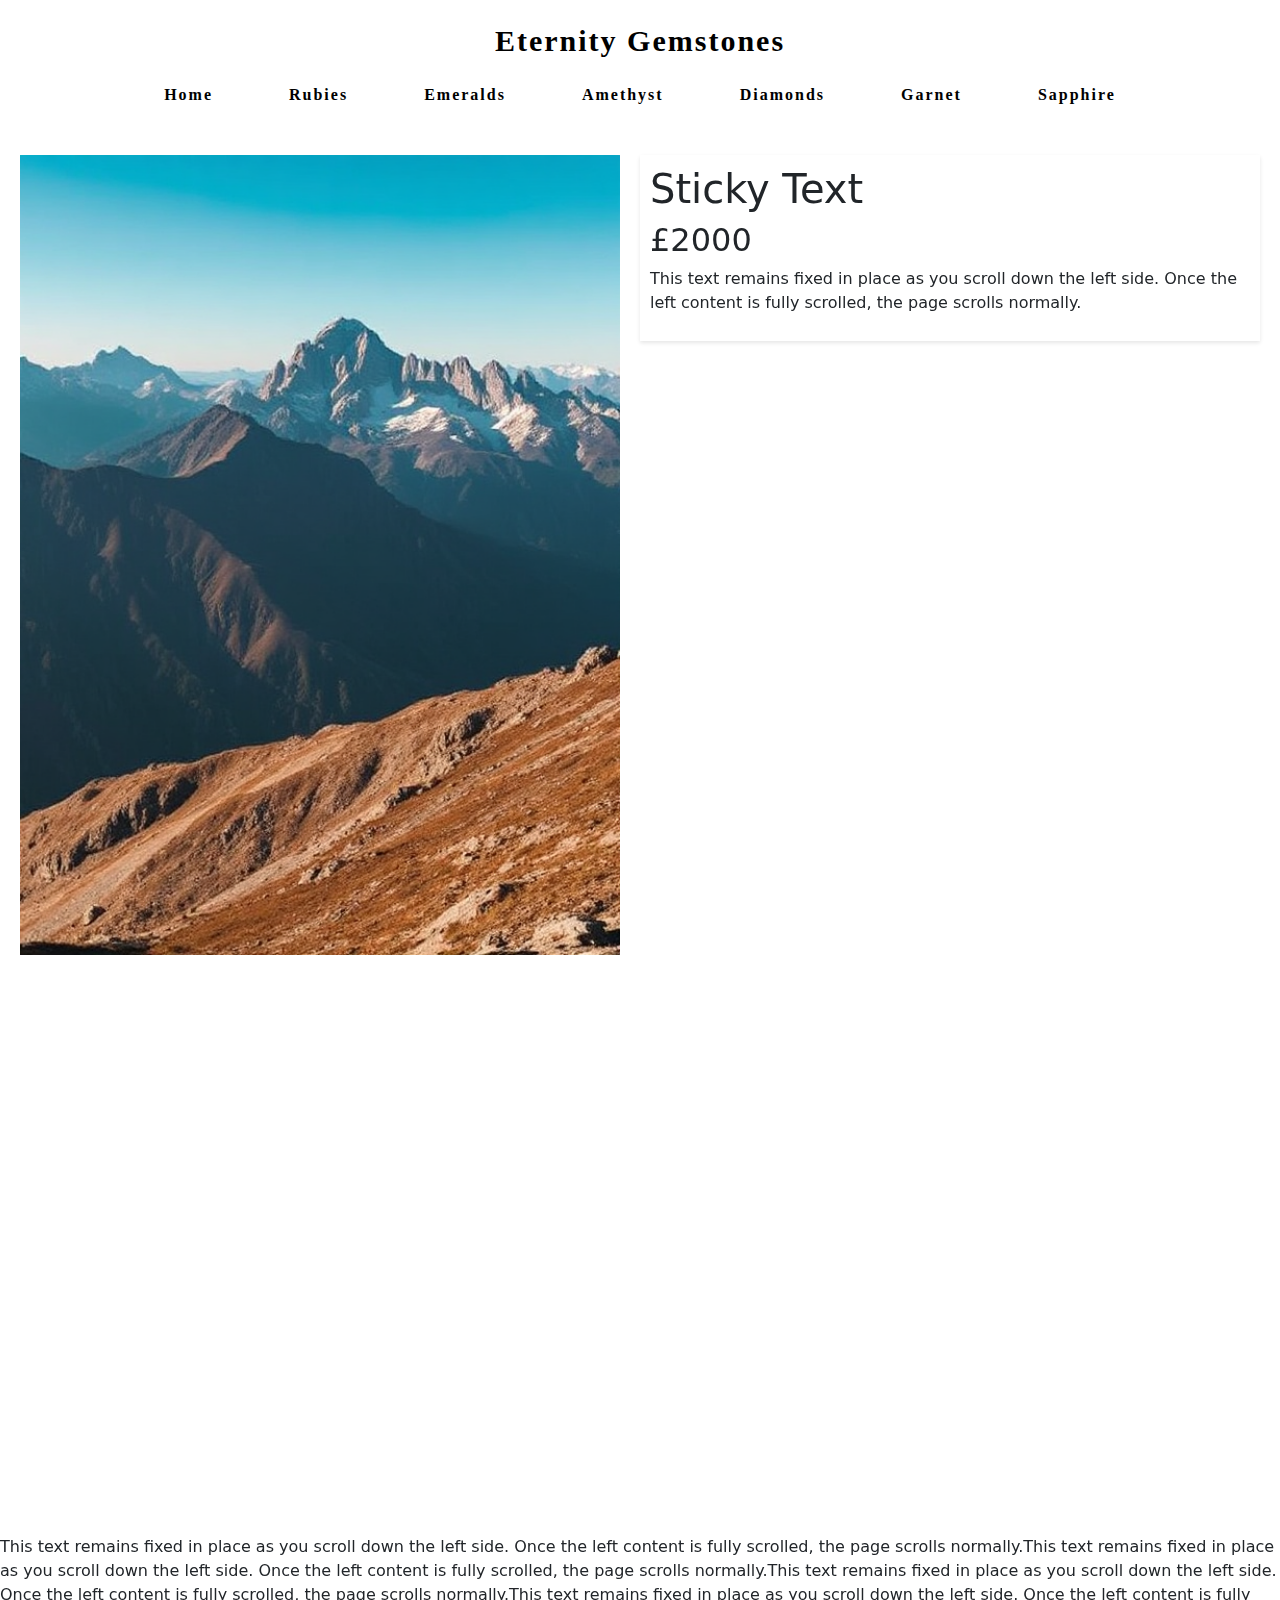
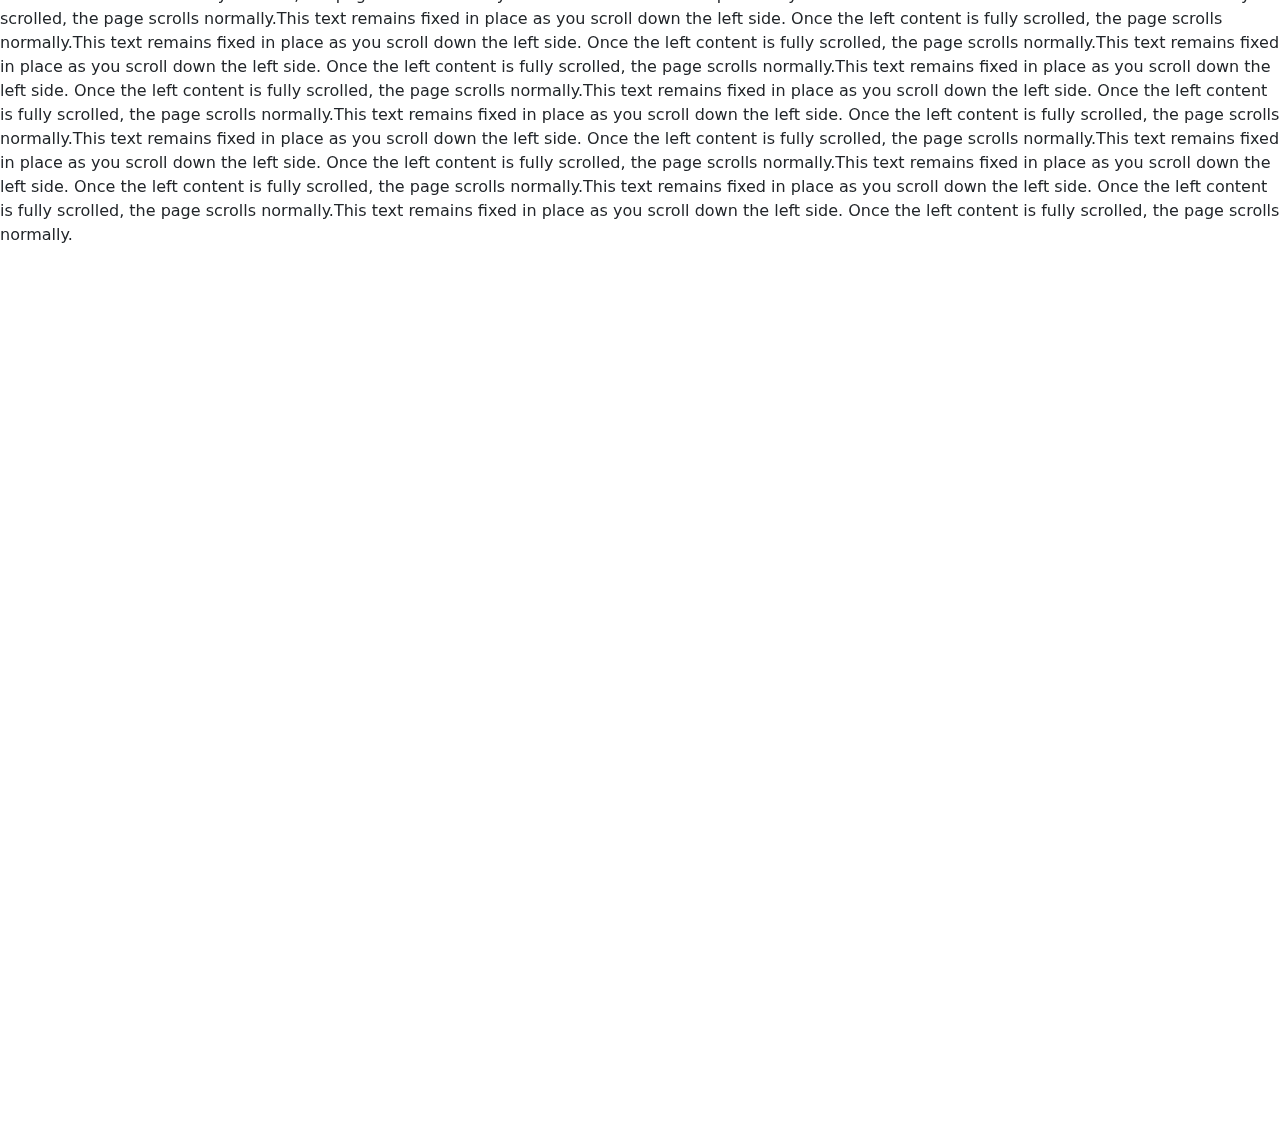
<file: featuretest.html>
<!DOCTYPE html>
<html lang="en">
    <head>
        <meta charset="UTF-8">
        <meta name="viewport" content="width=device-width, initial-scale=1.0">
        <title>Document</title>
        <link href="https://cdn.jsdelivr.net/npm/bootstrap@5.3.2/dist/css/bootstrap.min.css" rel="stylesheet">
  <style>
    body {
      margin: 0;
    }
    .header-section {
      background-color: white;
      position: relative;
      top: 10px; /* Keeps this section fixed at the top of the viewport */
      z-index: 10; /* Ensures it's on top of the next section */
      width: 100%; /* Ensure it spans the entire width */
      padding-bottom: 20px; /* Optional space between header and next section */
    }
    #eternity-title {
      position: relative;
      top: 8px;
      text-align: center;
      font-family: Signika;
      color: black;
      font-weight: bold;
      letter-spacing: 2px;
      font-size: 30px;
    }
    /* Base navbar styling */
    .navbar-nav {
      position: relative;
      padding-top: 10px;
      z-index: 1000;
      
    }
    .navbar-nav .nav-link {
      color: black;
      margin: 0 30px;
      font-family: Signika;
      padding: 10px 0;
      text-decoration: none;
      position: relative;
      font-weight: bold;
      letter-spacing: 2px;
    }
/* Remove the dropdown arrow */
    .nav-item .nav-link::after {
      content: none;
    }
    /* Style the dropdown menu */
    .navbar-nav .dropdown-menu {
      top:2px; /* Place it directly below the parent item */
      width:1427px;
      background-color: white;
      box-shadow: 0 4px 6px rgba(0, 0, 0, 0.1);
      padding-left: 80px;
      padding-top: 0;
      padding-bottom: 0;
      opacity: 0; /* Initially hidden */
      display: flex; /* Display the items in a row */
      flex-direction: row;
      visibility: hidden;
    }
    /* When hovering over the parent, display the dropdown */
    .navbar-nav .nav-item:hover .dropdown-menu {
      opacity: 1; /* Make it fully visible */
      visibility: visible; /* Make it visible */
      transition: opacity 0.5s ease, visibility 0s 0s; /* No delay on visibility */
    }
    /* Style the dropdown items */
    .navbar-nav .dropdown-menu .dropdown-item {
      color: black;
      padding: 8px 12px;
      text-decoration: none;
      font-size: 16px;
      display: inline-block; /* Items will appear in a row */
      margin-right: 10px; /* Space out items */
      color:#555555;
      font-family: Signika;
      font-weight: bold;
      transition: background-color 0.5s ease, color 0.5s ease; /* Add smooth transitions */
    }
    .navbar-nav .dropdown-menu .dropdown-item:hover {
      background-color: #555555;
      color:white;
      border-radius: 5px;
    }
    .navbar-nav .dropdown-wrapper .dropdown-menu {
      display: none;
      position: fixed;
      top: 100%; /* Position the dropdown below the parent */
      left: 0; /* Ensure it starts from the left of the screen */
      width: 100vw; /* Full width */
      opacity: 0; /* Initially hidden */
      transition: opacity 0.5s ease-in-out; /* Fade in effect */
      background-color: white;
      box-shadow: 0 4px 6px rgba(0, 0, 0, 0.1);
      white-space: nowrap; /* Prevent wrapping */
    }
    /* Show the dropdown menu when hovering over the parent link */
    .navbar-nav .nav-item:hover .dropdown-wrapper .dropdown-menu,
    .navbar-nav .dropdown-wrapper:hover .dropdown-menu {
      display: block;
      opacity: 1; /* Fade in */
    }
    .welcometoeternitygemstones{
      position:relative;
      top:50px;
    }
    .dropdownwrapper{
      position: relative;
      right:200px;
    }
    .dropdownwrapper2{
      position: relative;
      right:324px;
    }
    .dropdownwrapper3{
      position: relative;
      right:459px;
    }
    .dropdownwrapper4{
      position: relative;
      right:619px;
    }
    .dropdownwrapper5{
      position: relative;
      right:775px;
    }
    .dropdownwrapper6{
      position: relative;
      right:936px;
    }
    .dropdownwrapper7{
        position: relative;
        right:1073px;
    }
    .active-line {
      content: "";
      position: absolute;
      bottom: 5px;
      height: 3px;
      background-color: black;
      transition: left 0.3s ease, width 0.3s ease;
    }
    /* Parent container for both sections */
    .scroll-container {
      display: flex;
      align-items: flex-start;
      gap: 20px;
      padding: 20px;
    }

    /* Left side: Scrolling content */
    .scrolling-side {
      flex: 1;
      height: auto;
      overflow: hidden;
    }

    .scrolling-side img {
      width: 100%; /* Responsive width */
      height: auto; /* Maintain aspect ratio */
    }

    /* Sticky content on the right */
    .sticky-side {
      flex: 1;
      position: sticky;
      top: 20px; /* Distance from the top of the viewport */
      align-self: flex-start;
      padding: 10px;
      background-color: white;
      box-shadow: 0 2px 4px rgba(0, 0, 0, 0.1);
    }

    /* Constrain scrolling behavior */
    .scroll-wrapper {
      height: 800px; /* Matches or exceeds the height of the image */
    }
    .image{
        position:relative;
        height:1200px;
        top:600px;
    }
  </style>
</head>
<body>
    <div class="header-section">
        <div id="eternity-title">
        Eternity Gemstones
        </div>
        <nav class="navbar navbar-expand-lg">
        <div class="container-fluid">
            <div class="collapse navbar-collapse" id="navbarNav">
            <ul class="navbar-nav justify-content-center mx-auto">
                <li class="nav-item dropdown">
                <a class="nav-link dropdown-toggle" href="test.html" id="home-link" data-bs-toggle="dropdown" aria-expanded="false">Home</a>
                <div class="dropdownwrapper">
                    <ul class="dropdown-menu">
                    <li><a class="dropdown-item" href="#">Sub-item 1</a></li>
                    <li><a class="dropdown-item" href="#">Sub-item 2</a></li>
                    </ul>
                </div>
                </li>
                <li class="nav-item dropdown">
                <a class="nav-link dropdown-toggle" href="#" id="rubies-link" data-bs-toggle="dropdown" aria-expanded="false">Rubies</a>
                <div class="dropdownwrapper2">
                    <ul class="dropdown-menu">
                    <li><a class="dropdown-item" href="#">Ruby Type 1</a></li>
                    <li><a class="dropdown-item" href="#">Ruby Type 2</a></li>
                    </ul>
                </div>
                </li>
                <li class="nav-item dropdown">
                <a class="nav-link dropdown-toggle" href="#" id="emeralds-link" data-bs-toggle="dropdown" aria-expanded="false">Emeralds</a>
                <div class="dropdownwrapper3"> 
                    <ul class="dropdown-menu">
                    <li><a class="dropdown-item" href="#">Emerald Type 1</a></li>
                    <li><a class="dropdown-item" href="#">Emerald Type 2</a></li>
                    </ul>
                </div>
                </li>
                <li class="nav-item dropdown">
                <a class="nav-link dropdown-toggle" href="#" id="amethyst-link" data-bs-toggle="dropdown" aria-expanded="false">Amethyst</a>
                <div class="dropdownwrapper4">
                    <ul class="dropdown-menu">
                    <li><a class="dropdown-item" href="#">Amethyst Type 1</a></li>
                    <li><a class="dropdown-item" href="#">Amethyst Type 2</a></li>
                    </ul>
                </div>
                </li>
                <li class="nav-item dropdown">
                <a class="nav-link dropdown-toggle" href="#" id="diamonds-link" data-bs-toggle="dropdown" aria-expanded="false">Diamonds</a>
                <div class="dropdownwrapper5">
                    <ul class="dropdown-menu">
                    <li><a class="dropdown-item" href="#">Diamond Type 1</a></li>
                    <li><a class="dropdown-item" href="#">Diamond Type 2</a></li>
                    </ul>
                </div>
                </li>
                <li class="nav-item dropdown">
                <a class="nav-link dropdown-toggle" href="#" id="garnet-link" data-bs-toggle="dropdown" aria-expanded="false">Garnet</a>
                    <div class="dropdownwrapper6">
                    <ul class="dropdown-menu">
                    <li><a class="dropdown-item" href="#">Garnet Type 1</a></li>
                    <li><a class="dropdown-item" href="#">Garnet Type 2</a></li>
                    </ul>
                </div>
                </li>
                <li class="nav-item dropdown">
                <a class="nav-link dropdown-toggle" href="#" id="sapphire-link" data-bs-toggle="dropdown" aria-expanded="false">Sapphire</a>
                <div class="dropdownwrapper7">
                    <ul class="dropdown-menu">
                    <li><a class="dropdown-item" href="#">Sapphire Type 1</a></li>
                    <li><a class="dropdown-item" href="#">Sapphire Type 2</a></li>
                    </ul>
                </div>
                </li>
            </ul>
            </div>
        </div>
        </nav>
    </div>  
  <div class="scroll-wrapper">
    <div class="scroll-container">
      <!-- Left Side: Scrolling Content -->
      <div class="scrolling-side">
        <img src="mountain1.jpg" alt="Tall Placeholder Image" />
      </div>

      <!-- Right Side: Sticky Content -->
      <div class="sticky-side">
        <h1>Sticky Text</h1>
        <h2>£2000</h2>
        <p>
          This text remains fixed in place as you scroll down the left side.
          Once the left content is fully scrolled, the page scrolls normally.
        </p>
      </div>
    </div>
  </div>

  <!-- Content after the scrollable area -->
  <div class="image">
    <p>
        This text remains fixed in place as you scroll down the left side.
          Once the left content is fully scrolled, the page scrolls normally.This text remains fixed in place as you scroll down the left side.
          Once the left content is fully scrolled, the page scrolls normally.This text remains fixed in place as you scroll down the left side.
          Once the left content is fully scrolled, the page scrolls normally.This text remains fixed in place as you scroll down the left side.
          Once the left content is fully scrolled, the page scrolls normally.This text remains fixed in place as you scroll down the left side.
          Once the left content is fully scrolled, the page scrolls normally.This text remains fixed in place as you scroll down the left side.
          Once the left content is fully scrolled, the page scrolls normally.This text remains fixed in place as you scroll down the left side.
          Once the left content is fully scrolled, the page scrolls normally.This text remains fixed in place as you scroll down the left side.
          Once the left content is fully scrolled, the page scrolls normally.This text remains fixed in place as you scroll down the left side.
          Once the left content is fully scrolled, the page scrolls normally.This text remains fixed in place as you scroll down the left side.
          Once the left content is fully scrolled, the page scrolls normally.This text remains fixed in place as you scroll down the left side.
          Once the left content is fully scrolled, the page scrolls normally.This text remains fixed in place as you scroll down the left side.
          Once the left content is fully scrolled, the page scrolls normally.This text remains fixed in place as you scroll down the left side.
          Once the left content is fully scrolled, the page scrolls normally.This text remains fixed in place as you scroll down the left side.
          Once the left content is fully scrolled, the page scrolls normally.This text remains fixed in place as you scroll down the left side.
          Once the left content is fully scrolled, the page scrolls normally.
    </p>
  </div>
</body>
</html>
</file>
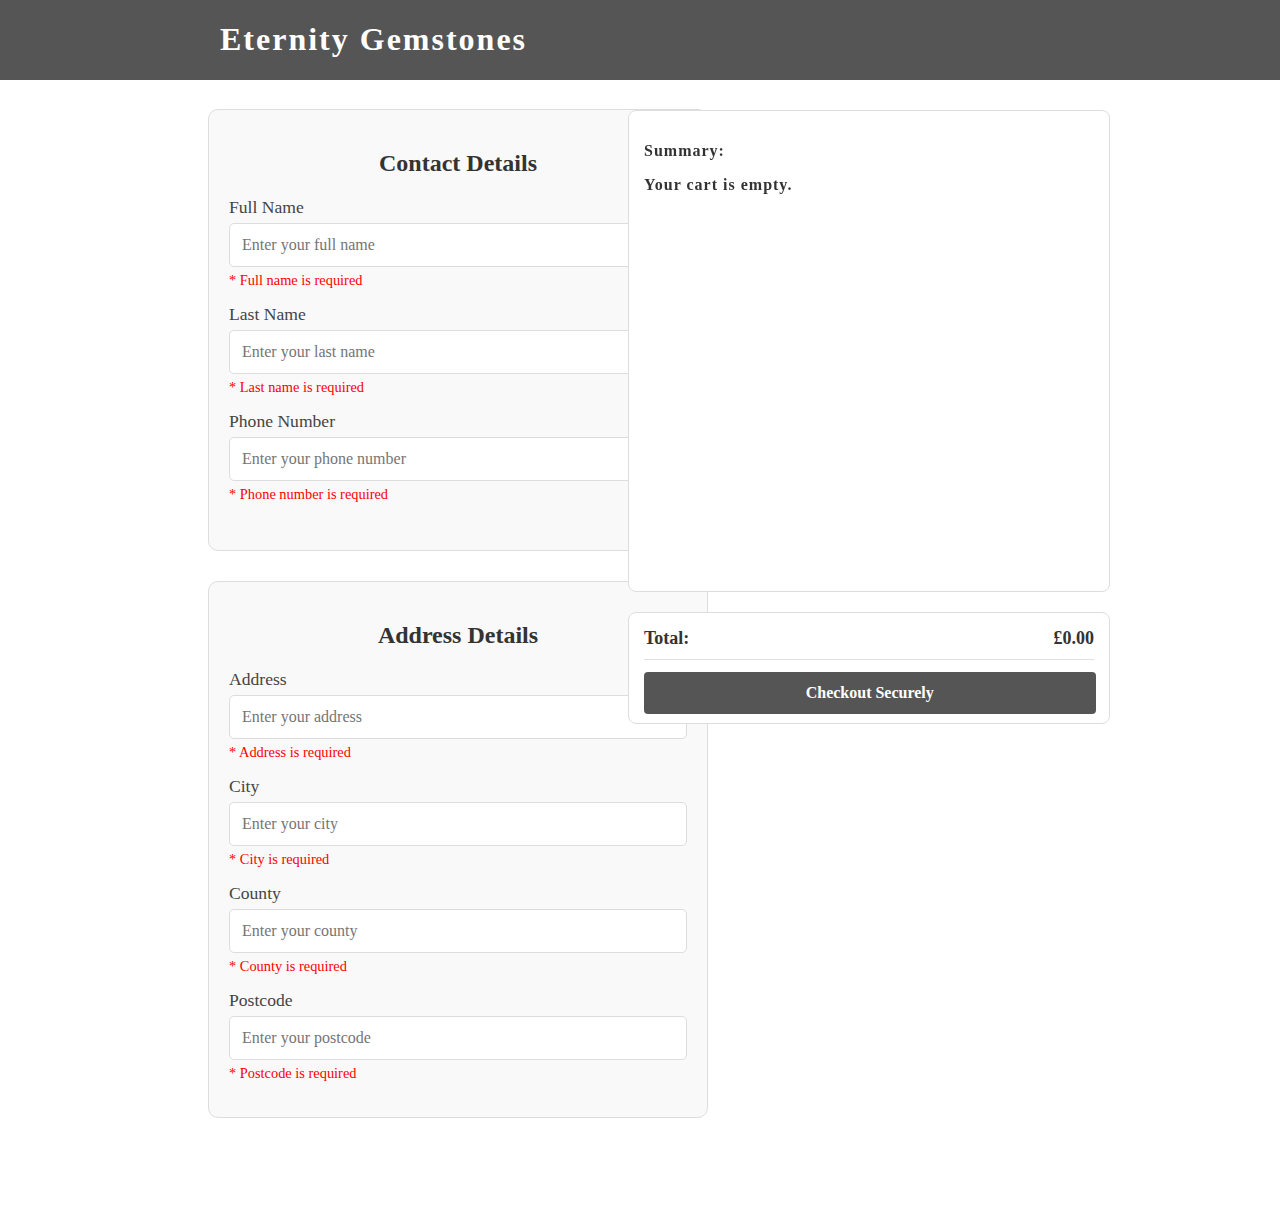
<file: flexpreview.html>
<!DOCTYPE html>
<html lang="en">
<head>
    <meta charset="UTF-8">
    <meta name="viewport" content="width=device-width, initial-scale=1.0">
    <title>Document</title>
    <style>
      /* *{border: 1px solid black;}  */
       *{
        font-family: Signika;

       }
        body{
            display:flex;
            height: 1200px;
                }
.eternitygems{
    position: absolute;
    letter-spacing: 2px;
    width:100%;
    left:0px;
    top:0px;
    background-color: #555;
}
.eternitygems h1{
    position: relative;
    left:220px;
    width:400px;
    color: white;
}
/* Apply border only to necessary elements */
.form-container, 
.input-group input, 
.submit-btn {
    
    border: 1px solid #ddd;
}
.form{
    width: 500px;
    position: relative;
    left: 200px;
    height: 1030px;
    top: 101px;
}
/* Each Form Section */
.form-container {
    position: relative;
    padding: 20px;
    font-family: Arial, sans-serif;
    background-color: #f9f9f9;
    border-radius: 10px;
    border: 1px solid #ddd;
}
.form-container1 {
    position: relative;
    height:400px;
    margin-bottom: 30px;

    padding: 20px;
    font-family: Arial, sans-serif;
    background-color: #f9f9f9;
    border-radius: 10px;
    border: 1px solid #ddd;
}

/* Section Headings */
h2 {
    font-size: 1.5em;
    margin-bottom: 20px;
    color: #333;
    text-align: center;
}

/* Input Fields */
.input-group {
    margin-bottom: 15px;
}

.input-group label {
    display: block;
    font-size: 1.1em;
    margin-bottom: 5px;
    color: #444;
}

/* Input Styling with Clean Borders */
.input-group input {
    width: 100%;
    padding: 12px;
    font-size: 1em;
    border: 1px solid #ddd;
    border-radius: 5px;
    background-color: #fff;
    box-sizing: border-box;
    transition: border-color 0.3s;
}


/* Error message styling */
.error-message {
    color: red;
    font-size: 0.9em;
    display: none;
    margin-top: 5px;
}


/* Responsive Design */
@media (max-width: 600px) {
    .form-wrapper {
        gap: 10px;
    }

    .form-container {
        max-width: 90%;
    }
}

        .cart-wrapper {
    position: fixed;
    right: 170px;
    display: flex;
    flex-direction: column;
    align-items: center;
    top: 110px;

}

.cart-preview {
    width: 450px;
    height: 450px;
    background-color: white;
    border-radius: 8px;
    border: 1px solid #ddd;
    padding: 15px;
    z-index: 1000;
    overflow-y: auto;
}

.cart-preview p{
    font-weight: bold;
    letter-spacing: 1px;
    color:#333;
}

.cart-preview::-webkit-scrollbar {
    width: 8px;
}

.cart-preview::-webkit-scrollbar-thumb {
    background-color: #888;
    border-radius: 4px;
}

/* New cart-footer styles */
.cart-footer {
    width: 450px;
    height:80px;
    background-color: white;
    border-radius: 8px;
    border: 1px solid rgb(201, 196, 196);
    padding: 15px;
    margin-top: 20px;
    border: 1px solid #ddd;
}

.cart-total {
    display: flex;
    justify-content: space-between;
    align-items: center;
    padding-bottom: 10px;
    border-bottom: 1px solid #e0e0e0;
}

.cart-total p {
    font-size: 18px;
    font-weight: bold;
    color: #333;
    margin: 0;
}

.total-price {
    font-size: 20px;
    color: #2C7A7B;
    font-weight: bold;
}

.checkout-btn {
    display: flex;
    align-items: center;
    justify-content: center;
    text-decoration: none; /* Removes underline */
    width: 95% !important;
    padding: 12px;
    top:12px;
    position: relative;
    background-color: #555;
    color: white;
    font-size: 16px;
    border: none;
    border-radius: 4px;
    cursor: pointer;
    font-weight: bold;
    transition: background-color 0.3s ease;
}

.checkout-btn:hover {
    background-color: #1f5f5b;
}

/* Cart Item Styling */
.cart-item {
    align-items: center;
    display: flex;
    justify-content: flex-start;
    width: 450px;
    padding: 10px 0;
    border-bottom: 1px solid #e0e0e0;
    position: relative;
    height: 80px;
}

.cartcontents {
    display: flex;
    flex-direction: row;
    width: 100%;
    justify-content: space-between;
    align-items: center;
}

.cart-item-info {
    display: flex;
    flex-direction: column;
    justify-content: flex-start;
    width: 200px;
    height: 60px;
    position: relative;
    left: 10px;
    bottom: 10px;
    gap: 5px;
}

.quantity-controls {
    display: flex;
    flex-direction: column;
    align-items: center;
    justify-content: center;
    width: 50px;
    height: 100px;
    position: relative;
}

.cart-item-info p {
    margin: 0;
    padding: 0;
}

/* Product name and other details styling */
.product-name {
    font-size: 16px;
    color: #333;
    font-weight: bold;
}

.code {
    font-size: 12px;
    color: #888;
    margin-top: 10px;
}

.instock {
    font-size: 14px;
    color: #666;
    font-weight: bold;
}

.product-price {
    font-size: 16px;
    color: #666;
    width: 70px;
    text-align: right;
    flex-shrink: 0;
    position: relative;
    bottom: 30px;
}

/* Quantity Buttons */
.quantity-btn, .quantity-btn1 {
    border: none;
    position: relative;
    bottom: 10px;
    background-color: #f1f1f1;
    color: #333;
    font-size: 18px;
    width: 20px;
    height: 20px;
    cursor: pointer;
    display: flex;
    justify-content: center;
    align-items: center;
    border-radius: 20%;
}

.quantity-btn1 {
    background-color: #555;
    color: white;
}

/* Quantity Text */
.quantity {
    font-size: 16px;
    margin: 0 7px;
    position: relative;
    bottom: 10px;
}

/* Remove Button Styling */
.remove-btn {
    color: black;
    border: none;
    font-size: 12px;
    background-color: white;
    cursor: pointer;
    position: absolute;
    padding: 0;
    top: 70px;
    transform: translateY(0);
}

/* Cart Item Image */
.cart-item img {
    width: 50px;
    height: 50px;
    object-fit: cover;
    border-radius: 4px;
    bottom: 14px;
    position: relative;
}

    </style>
</head>
<body>
    <div class="eternitygems">
        <h1>Eternity Gemstones</h1>
    </div>
    <div class="form">
        <div class="form-container1">
            <h2>Contact Details</h2>
            <div class="input-group">
                <label for="full-name">Full Name</label>
                <input type="text" id="full-name" placeholder="Enter your full name">
                <span class="error-message" id="full-name-error">* Full name is required</span>
            </div>
            <div class="input-group">
                <label for="last-name">Last Name</label>
                <input type="text" id="last-name" placeholder="Enter your last name">
                <span class="error-message" id="last-name-error">* Last name is required</span>
            </div>
            <div class="input-group">
                <label for="phone-number">Phone Number</label>
                <input type="tel" id="phone-number" placeholder="Enter your phone number">
                <span class="error-message" id="phone-number-error">* Phone number is required</span>
            </div>
        </div>
        <div class="form-container">
            <h2>Address Details</h2>
            <div class="input-group">
                <label for="address">Address</label>
                <input type="text" id="address" placeholder="Enter your address">
                <span class="error-message" id="address-error">* Address is required</span>
            </div>
            <div class="input-group">
                <label for="city">City</label>
                <input type="text" id="city" placeholder="Enter your city">
                <span class="error-message" id="city-error">* City is required</span>
            </div>
            <div class="input-group">
                <label for="county">County</label>
                <input type="text" id="county" placeholder="Enter your county">
                <span class="error-message" id="county-error">* County is required</span>
            </div>
            <div class="input-group">
                <label for="postcode">Postcode</label>
                <input type="text" id="postcode" placeholder="Enter your postcode">
                <span class="error-message" id="postcode-error">* Postcode is required</span>
            </div>
        </div>
    </div>
    

    <div class="cart-wrapper">
        <div class="cart-preview">
        <p>Summary:</p>
            <!-- Cart items will be dynamically inserted here -->
            <div class="cart-item-list"></div> <!-- Cart items container -->
        </div>
    
        <!-- Total and Checkout Section (Moved Outside .cart-preview) -->
        <div class="cart-footer">
            <div class="cart-total">
                <p>Total:</p>
                <p class="total-price">£0.00</p> <!-- This will be updated dynamically -->
            </div>
    
            <a href="form.html" class="checkout-btn">Checkout Securely</a>
        </div>
    </div>
    
<script>
// Retrieve cart data from localStorage
let cart = JSON.parse(localStorage.getItem('cart')) || [];

// Function to update the cart preview on the checkout page
function updateCartPreview() {
    const cartPreview = document.querySelector('.cart-item-list');
    cartPreview.innerHTML = ''; // Clear any existing items

    if (cart.length === 0) {
        cartPreview.innerHTML = '<p>Your cart is empty.</p>';
        return;
    }

    cart.forEach((item, index) => {
        const cartItem = document.createElement('div');
        cartItem.classList.add('cart-item');
        cartItem.innerHTML = `
            <img src="${item.name.toLowerCase().replace(' ', '') + '.jpg'}" alt="${item.name}">
            <button class="remove-btn" onclick="removeItem(${index})">Remove</button>
            <div class="cartcontents">
                <div class="cart-item-info">
                    <p class="product-name">${item.name}</p>
                    <p class="code">code: 101240</p>
                    <p class="instock">In stock</p>
                </div>
                <div class="quantity-controls">
                    <button class="quantity-btn" onclick="decreaseQuantity(${index})">-</button>
                    <span class="quantity">${item.quantity}</span>
                    <button class="quantity-btn1" onclick="increaseQuantity(${index})">+</button>
                </div>
                <p class="product-price">£${item.price}</p>
            </div>
        `;
        cartPreview.appendChild(cartItem);
    });

    document.querySelector('.cart-total .total-price').textContent = `£${calculateTotalPrice()}`;
}

// Function to calculate total price
function calculateTotalPrice() {
    return cart.reduce((acc, item) => acc + item.price * item.quantity, 0).toFixed(2);
}

// Function to remove an item from the cart
function removeItem(index) {
    cart.splice(index, 1);
    localStorage.setItem('cart', JSON.stringify(cart));
    updateCartPreview();
}

// Function to increase quantity
function increaseQuantity(index) {
    cart[index].quantity += 1;
    localStorage.setItem('cart', JSON.stringify(cart));
    updateCartPreview();
}

// Function to decrease quantity
function decreaseQuantity(index) {
    if (cart[index].quantity > 1) {
        cart[index].quantity -= 1;
        localStorage.setItem('cart', JSON.stringify(cart));
        updateCartPreview();
    }
}

// Checkout button functionality
document.querySelector('.checkout-btn').addEventListener('click', function (event) {
    if (!validateForm()) {
        event.preventDefault(); // Stop submission if validation fails
        alert("Please fill out all required fields correctly.");
    } else {
        alert("Proceeding to checkout");
    }
});

// Improved input validation function
function validateInput(inputId, errorId, validationType) {
    const inputElement = document.getElementById(inputId);
    const errorElement = document.getElementById(errorId);

    function validate() {
        const value = inputElement.value.trim();
        let isValid = false;

        switch (validationType) {
            case 'text':
                isValid = value.length > 1;
                break;
            case 'phone':
                isValid = /^[0-9]{10,15}$/.test(value); // Allow 10-15 digit numbers
                break;
            case 'postcode':
                isValid = /^[A-Za-z0-9 ]{5,10}$/.test(value); // Basic UK-style postcode validation
                break;
            default:
                isValid = value.length > 0;
        }

        errorElement.style.display = isValid ? 'none' : 'block';
    }

    inputElement.addEventListener('input', validate);
    inputElement.addEventListener('blur', validate);

    validate(); // Run validation initially
}

// Function to validate all fields before form submission
function validateForm() {
    let isValid = true;
    const fields = [
        { id: 'full-name', type: 'text' },
        { id: 'last-name', type: 'text' },
        { id: 'phone-number', type: 'phone' },
        { id: 'address', type: 'text' },
        { id: 'city', type: 'text' },
        { id: 'county', type: 'text' },
        { id: 'postcode', type: 'postcode' }
    ];

    fields.forEach(field => {
        const inputElement = document.getElementById(field.id);
        if (!inputElement || inputElement.value.trim() === '') {
            isValid = false;
            document.getElementById(field.id + '-error').style.display = 'block';
        }
    });

    return isValid;
}

// Add event listeners on window load
window.onload = function () {
    updateCartPreview();

    // Initialize validation for all fields
    validateInput('full-name', 'full-name-error', 'text');
    validateInput('last-name', 'last-name-error', 'text');
    validateInput('phone-number', 'phone-number-error', 'phone');
    validateInput('address', 'address-error', 'text');
    validateInput('city', 'city-error', 'text');
    validateInput('county', 'county-error', 'text');
    validateInput('postcode', 'postcode-error', 'postcode');
};

// JavaScript to handle cart sticking behavior
window.addEventListener('scroll', function () {
    const cartWrapper = document.querySelector('.cart-wrapper');
    const form = document.querySelector('.form');

    if (!cartWrapper || !form) return; // Prevent errors if elements are missing

    const formRect = form.getBoundingClientRect();
    const cartHeight = cartWrapper.offsetHeight; // Height of the cart
    const viewportTop = window.scrollY; // Current scroll position

    // Get the position of the form's bottom and the cart's bottom
    const formBottom = formRect.bottom + viewportTop; // Form's bottom relative to the document
    const cartBottom = viewportTop + 110 + cartHeight; // Cart's bottom relative to the document (starting from 110px)

    // Check if the cart has scrolled past the form's bottom
    if (cartBottom >= formBottom - 22) { // Stop 20px before form's bottom
        cartWrapper.style.position = 'absolute';
        cartWrapper.style.top = `${formBottom - cartHeight - 22}px`; // Stop cart 20px before form's bottom
    } else {
        cartWrapper.style.position = 'fixed';
        cartWrapper.style.top = '110px'; // Keep cart sticky when above form
    }
});






</script>
</body>

</html>
</file>
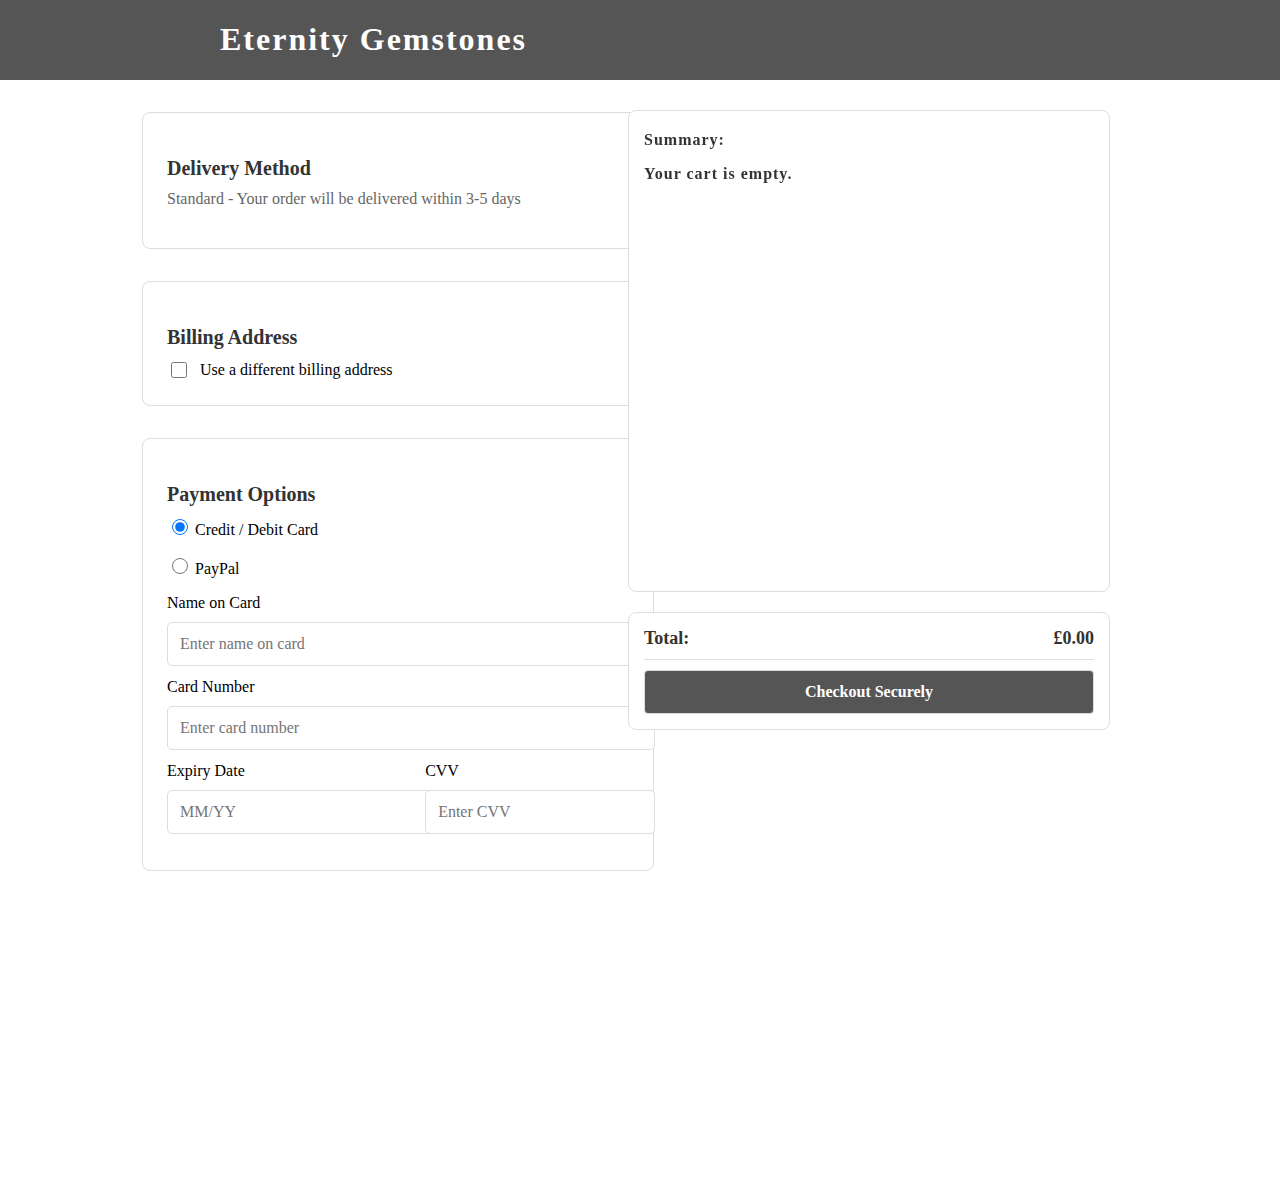
<file: form.html>
<!DOCTYPE html>
<html lang="en">

<head>
    <meta charset="UTF-8">
    <meta name="viewport" content="width=device-width, initial-scale=1.0">
    <title>Order Form</title>
    <style>
        *{
        font-family: Signika;

       }
        body {
            margin: 0;
            padding: 0;
            height:1100px;
        }
        .eternitygems{
            position: absolute;
            letter-spacing: 2px;
            width:100%;
            left:0px;
            top:0px;
            background-color: #555;
        }
        .eternitygems h1{
            position: relative;
            left:220px;
            width:400px;
            color: white;
        }

        .container {
            margin-left:110px;
            margin-top: 80px;
            width: 40%;
            padding: 2rem;
        }

        .section {
            border: 1px solid #ddd;
            padding: 1.5rem;
            margin-bottom: 2rem;
            border-radius: 8px;
            background-color: #fff;
        }

        h3 {
            font-size: 1.25rem;
            font-weight: bold;
            color: #333;
            margin-bottom: 10px;
        }

        p {
            font-size: 1rem;
            color: #666;
            margin-top: 5px;
        }

        .input-field {
            width: 100%;
            padding: 12px;
            margin-top: 12px;
            margin-bottom: 12px;
            border: 1px solid #ddd;
            border-radius: 5px;
            font-size: 1rem;
        }

        .input-field:focus {
            border-color: #0066cc;
            outline: none;
        }

        .checkbox-container {
            display: flex;
            align-items: center;
            gap: 10px;
            margin-top: 8px;
        }

        .checkbox-container input {
            width: 16px;
            height: 16px;
        }

        .hidden {
            display: none;
        }

        .payment-options .input-field {
            margin-top: 10px;
        }

        .card-details,
        .paypal-details {
            display: none;
            margin-top: 1rem;
        }

        .radio-container input {
            width: 16px;
            height: 16px;
        }

        .visible {
            display: block;
        }

        .radio-container {
            margin-bottom: 1rem;
        }

        .payment-method {
            margin-bottom: 1.5rem;
        }

        /* Validate input patterns */
        input[type="text"][id^="card-"] {
            pattern: "^[0-9]{13,19}$"; /* Card number pattern */
        }

        input[type="text"][id="expiry-date"] {
            pattern: "^(0[1-9]|1[0-2])\/([0-9]{2})$"; /* Expiry date format MM/YY */
        }

        input[type="text"][id="cvv"] {
            pattern: "^[0-9]{3,4}$"; /* CVV pattern */
        }
        .cart-wrapper {
    position: fixed;
    right: 170px;
    display: flex;
    flex-direction: column;
    align-items: center;
    top: 110px;

}

.cart-preview {
    width: 450px;
    height: 450px;
    background-color: white;
    border-radius: 8px;
    border: 1px solid #ddd;
    padding: 15px;
    z-index: 1000;
    overflow-y: auto;
}

.cart-preview p{
    font-weight: bold;
    letter-spacing: 1px;
    color:#333;
}

.cart-preview::-webkit-scrollbar {
    width: 8px;
}

.cart-preview::-webkit-scrollbar-thumb {
    background-color: #888;
    border-radius: 4px;
}

/* New cart-footer styles */
.cart-footer {
    width: 450px;
    background-color: white;
    border-radius: 8px;
    border: 1px solid rgb(201, 196, 196);
    padding: 15px;
    margin-top: 20px;
    border: 1px solid #ddd;
}

.cart-total {
    display: flex;
    justify-content: space-between;
    align-items: center;
    padding-bottom: 10px;
    border-bottom: 1px solid #e0e0e0;
}

.cart-total p {
    font-size: 18px;
    font-weight: bold;
    color: #333;
    margin: 0;
}

.total-price {
    font-size: 20px;
    color: #2C7A7B;
    font-weight: bold;
}

.checkout-btn {
    width: 100%;
    padding: 12px;
    margin-top: 10px;
    background-color: #555;
    color: white;
    font-size: 16px;
    border: 1px solid #ddd;
    border-radius: 4px;
    cursor: pointer;
    font-weight: bold;
    transition: background-color 0.3s ease;
}

.checkout-btn:hover {
    background-color: #1f5f5b;
}

/* Cart Item Styling */
.cart-item {
    align-items: center;
    display: flex;
    justify-content: flex-start;
    width: 450px;
    padding: 10px 0;
    border-bottom: 1px solid #e0e0e0;
    position: relative;
    height: 80px;
}

.cartcontents {
    display: flex;
    flex-direction: row;
    width: 100%;
    justify-content: space-between;
    align-items: center;
}

.cart-item-info {
    display: flex;
    flex-direction: column;
    justify-content: flex-start;
    width: 200px;
    height: 60px;
    position: relative;
    left: 10px;
    bottom: 10px;
    gap: 5px;
}

.quantity-controls {
    display: flex;
    flex-direction: column;
    align-items: center;
    justify-content: center;
    width: 50px;
    height: 100px;
    position: relative;
}

.cart-item-info p {
    margin: 0;
    padding: 0;
}

/* Product name and other details styling */
.product-name {
    font-size: 16px;
    color: #333;
    font-weight: bold;
}

.code {
    font-size: 12px;
    color: #888;
    margin-top: 10px;
}

.instock {
    font-size: 14px;
    color: #666;
    font-weight: bold;
}

.product-price {
    font-size: 16px;
    color: #666;
    width: 70px;
    text-align: right;
    flex-shrink: 0;
    position: relative;
    bottom: 30px;
}

/* Quantity Buttons */
.quantity-btn, .quantity-btn1 {
    border: none;
    position: relative;
    bottom: 10px;
    background-color: #f1f1f1;
    color: #333;
    font-size: 18px;
    width: 20px;
    height: 20px;
    cursor: pointer;
    display: flex;
    justify-content: center;
    align-items: center;
    border-radius: 20%;
}

.quantity-btn1 {
    background-color: #555;
    color: white;
}

/* Quantity Text */
.quantity {
    font-size: 16px;
    margin: 0 7px;
    position: relative;
    bottom: 10px;
}

/* Remove Button Styling */
.remove-btn {
    color: black;
    border: none;
    font-size: 12px;
    background-color: white;
    cursor: pointer;
    position: absolute;
    padding: 0;
    top: 70px;
    transform: translateY(0);
}

/* Cart Item Image */
.cart-item img {
    width: 50px;
    height: 50px;
    object-fit: cover;
    border-radius: 4px;
    bottom: 14px;
    position: relative;
}
    </style>
</head>

<body>
    <div class="eternitygems">
        <h1>Eternity Gemstones</h1>
    </div>
    <div class="container">
        <!-- Delivery Method Section -->
        <div class="section">
            <h3>Delivery Method</h3>
            <p>Standard - Your order will be delivered within 3-5 days</p>
        </div>

        <!-- Billing Address Section -->
        <div class="section">
            <h3>Billing Address</h3>
            <div class="checkbox-container">
                <input type="checkbox" id="different-address">
                <label for="different-address">Use a different billing address</label>
            </div>

            <div id="billing-address-fields" class="hidden">
                <div>
                    <label for="billing-address">Billing Address</label>
                    <input type="text" id="billing-address" class="input-field" placeholder="Enter billing address">
                </div>
                <div>
                    <label for="billing-city">City</label>
                    <input type="text" id="billing-city" class="input-field" placeholder="Enter city">
                </div>
                <div>
                    <label for="billing-zip">Zip Code</label>
                    <input type="text" id="billing-zip" class="input-field" placeholder="Enter zip code">
                </div>
            </div>
        </div>

        <!-- Payment Options Section -->
        <div class="section payment-options">
            <h3>Payment Options</h3>

            <!-- Credit / Debit Card Option -->
            <div class="radio-container">
                <input type="radio" name="payment-method" id="card-payment" checked>
                <label for="card-payment">Credit / Debit Card</label>
            </div>

            <!-- PayPal Option -->
            <div class="radio-container">
                <input type="radio" name="payment-method" id="paypal-payment">
                <label for="paypal-payment">PayPal</label>
            </div>

            <!-- Credit/Debit Card Details -->
            <div class="card-details visible" id="card-details">
                <div>
                    <label for="card-name">Name on Card</label>
                    <input type="text" id="card-name" class="input-field" placeholder="Enter name on card" required>
                </div>
                <div>
                    <label for="card-number">Card Number</label>
                    <input type="text" id="card-number" class="input-field" placeholder="Enter card number" required>
                </div>
                <div style="display: flex; gap: 20px;">
                    <div>
                        <label for="expiry-date">Expiry Date</label>
                        <input type="text" id="expiry-date" class="input-field" placeholder="MM/YY" required>
                    </div>
                    <div>
                        <label for="cvv">CVV</label>
                        <input type="text" id="cvv" class="input-field" placeholder="Enter CVV" required>
                    </div>
                </div>
            </div>

            <!-- PayPal Details -->
            <div class="paypal-details" id="paypal-details">
                <p>Please log in to your PayPal account to complete the payment.</p>
            </div>
        </div>
    </div>
    <div class="cart-wrapper">
        <div class="cart-preview">
        <p>Summary:</p>
            <!-- Cart items will be dynamically inserted here -->
            <div class="cart-item-list"></div> <!-- Cart items container -->
        </div>
    
        <!-- Total and Checkout Section (Moved Outside .cart-preview) -->
        <div class="cart-footer">
            <div class="cart-total">
                <p>Total:</p>
                <p class="total-price">£0.00</p> <!-- This will be updated dynamically -->
            </div>
    
            <button class="checkout-btn">Checkout Securely</button>
        </div>
    </div>

    <script>
        let cart = JSON.parse(localStorage.getItem('cart')) || [];

// Function to update the cart preview on the checkout page
function updateCartPreview() {
    const cartPreview = document.querySelector('.cart-item-list');
    cartPreview.innerHTML = ''; // Clear any existing items

    if (cart.length === 0) {
        cartPreview.innerHTML = '<p>Your cart is empty.</p>';
        return;
    }

    cart.forEach((item, index) => {
        const cartItem = document.createElement('div');
        cartItem.classList.add('cart-item');
        cartItem.innerHTML = `
            <img src="${item.name.toLowerCase().replace(' ', '') + '.jpg'}" alt="${item.name}">
            <button class="remove-btn" onclick="removeItem(${index})">Remove</button>
            <div class="cartcontents">
                <div class="cart-item-info">
                    <p class="product-name">${item.name}</p>
                    <p class="code">code: 101240</p>
                    <p class="instock">In stock</p>
                </div>
                <div class="quantity-controls">
                    <button class="quantity-btn" onclick="decreaseQuantity(${index})">-</button>
                    <span class="quantity">${item.quantity}</span>
                    <button class="quantity-btn1" onclick="increaseQuantity(${index})">+</button>
                </div>
                <p class="product-price">£${item.price}</p>
            </div>
        `;
        cartPreview.appendChild(cartItem);
    });

    document.querySelector('.cart-total .total-price').textContent = `£${calculateTotalPrice()}`;
}

// Function to calculate total price
function calculateTotalPrice() {
    return cart.reduce((acc, item) => acc + item.price * item.quantity, 0).toFixed(2);
}

// Function to remove an item from the cart
function removeItem(index) {
    cart.splice(index, 1);
    localStorage.setItem('cart', JSON.stringify(cart));
    updateCartPreview();
}

// Function to increase quantity
function increaseQuantity(index) {
    cart[index].quantity += 1;
    localStorage.setItem('cart', JSON.stringify(cart));
    updateCartPreview();
}

// Function to decrease quantity
function decreaseQuantity(index) {
    if (cart[index].quantity > 1) {
        cart[index].quantity -= 1;
        localStorage.setItem('cart', JSON.stringify(cart));
        updateCartPreview();
    }
}

// Checkout button functionality
document.querySelector('.checkout-btn').addEventListener('click', function (event) {
    if (!validateForm()) {
        event.preventDefault(); // Stop submission if validation fails
        alert("Please fill out all required fields correctly.");
    } else {
        alert("Proceeding to checkout");
    }
});


        // Toggle the billing address fields based on checkbox
        document.getElementById('different-address').addEventListener('change', function () {
            const billingFields = document.getElementById('billing-address-fields');
            if (this.checked) {
                billingFields.classList.remove('hidden');
            } else {
                billingFields.classList.add('hidden');
            }
        });

        // Toggle visibility for payment options
        const cardPaymentOption = document.getElementById('card-payment');
        const paypalPaymentOption = document.getElementById('paypal-payment');
        const cardDetails = document.getElementById('card-details');
        const paypalDetails = document.getElementById('paypal-details');

        cardPaymentOption.addEventListener('change', function () {
            if (this.checked) {
                cardDetails.classList.add('visible');
                paypalDetails.classList.remove('visible');
            }
        });

        paypalPaymentOption.addEventListener('change', function () {
            if (this.checked) {
                cardDetails.classList.remove('visible');
                paypalDetails.classList.add('visible');
            }
        });

        window.onload = function () {
    updateCartPreview();
};
// JavaScript to handle cart sticking behavior
window.addEventListener('scroll', function () {
    const cartWrapper = document.querySelector('.cart-wrapper');
    const container = document.querySelector('.container');

    if (!cartWrapper || !container) return; // Prevent errors if elements are missing

    const formRect = container.getBoundingClientRect();
    const cartHeight = cartWrapper.offsetHeight; // Height of the cart
    const viewportTop = window.scrollY; // Current scroll position

    // Get the position of the form's bottom and the cart's bottom
    const formBottom = formRect.bottom + viewportTop; // Form's bottom relative to the document
    const cartBottom = viewportTop + 110 + cartHeight; // Cart's bottom relative to the document (starting from 110px)

    // Check if the cart has scrolled past the form's bottom
    if (cartBottom >= formBottom - 67) { // Stop 20px before form's bottom
        cartWrapper.style.position = 'absolute';
        cartWrapper.style.top = `${formBottom - cartHeight - 67}px`; // Stop cart 20px before form's bottom
    } else {
        cartWrapper.style.position = 'fixed';
        cartWrapper.style.top = '110px'; // Keep cart sticky when above form
    }
});
    </script>

</body>

</html>
</file>
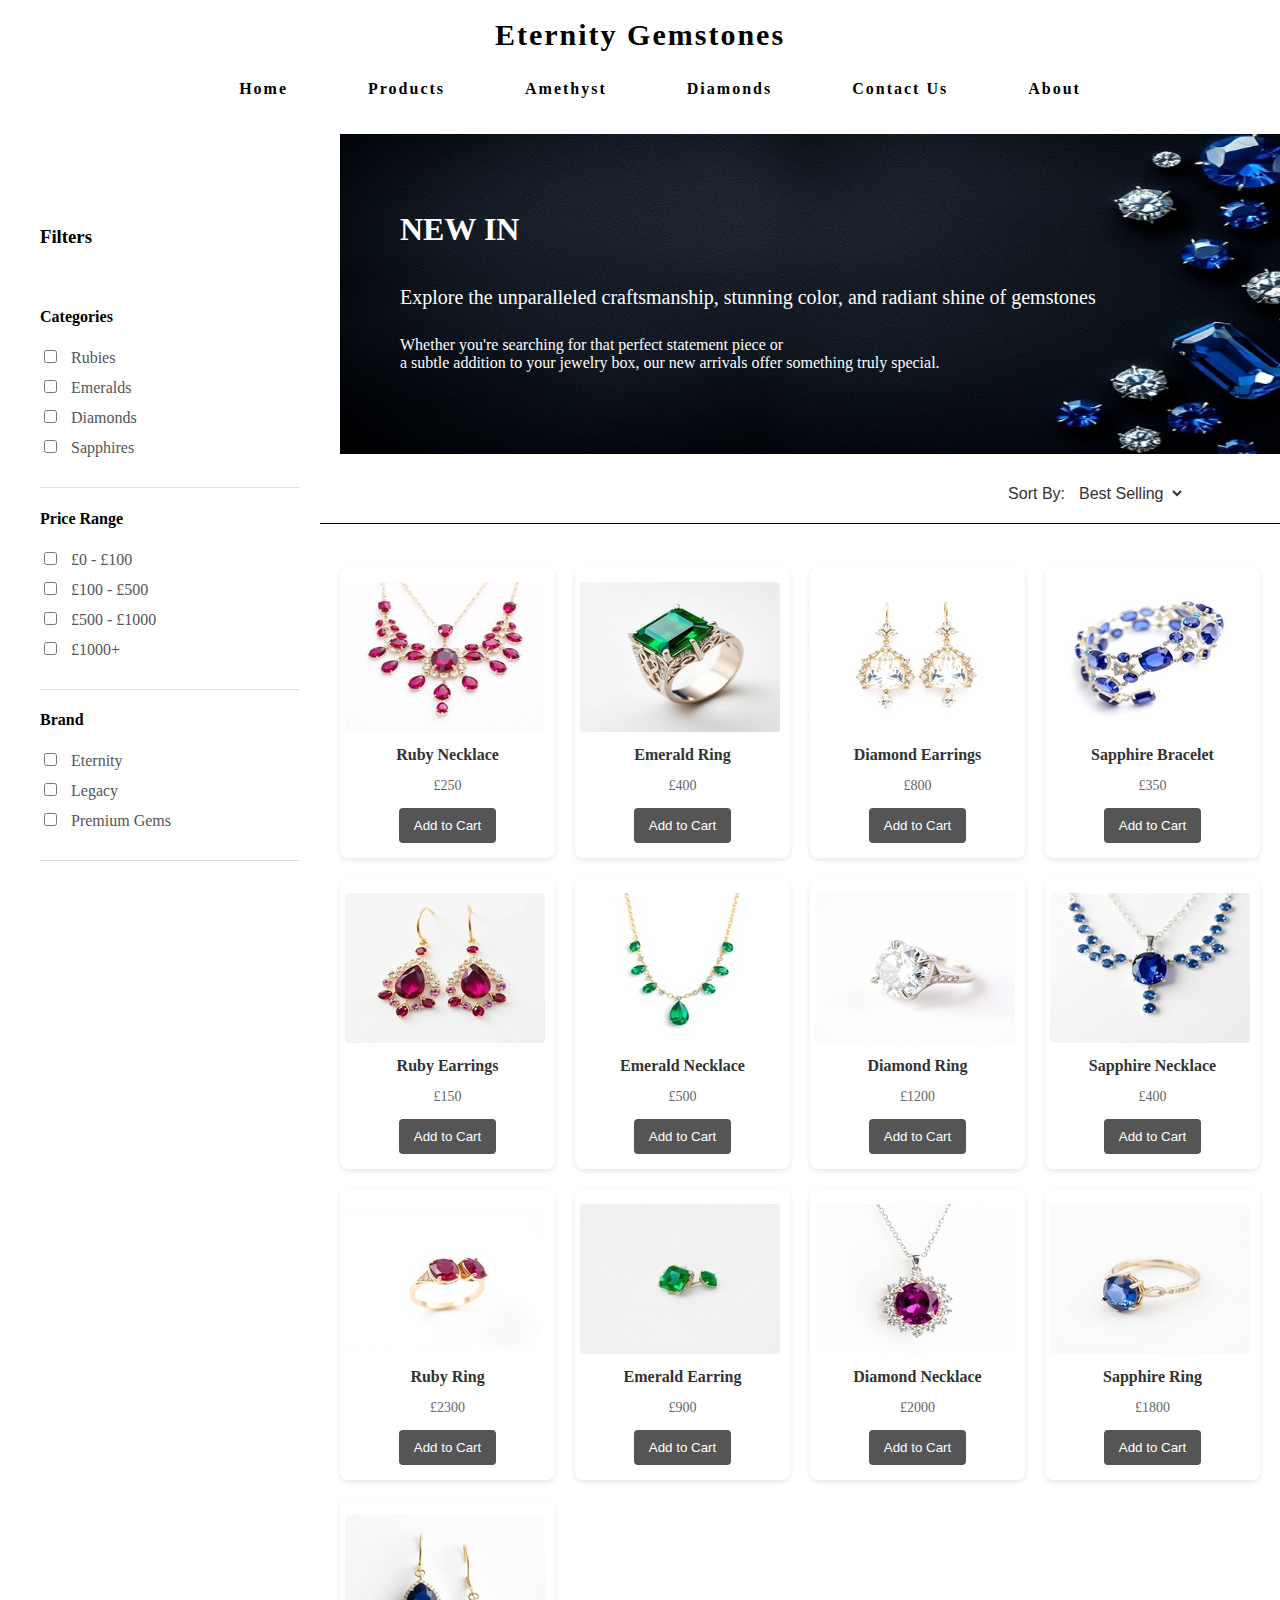
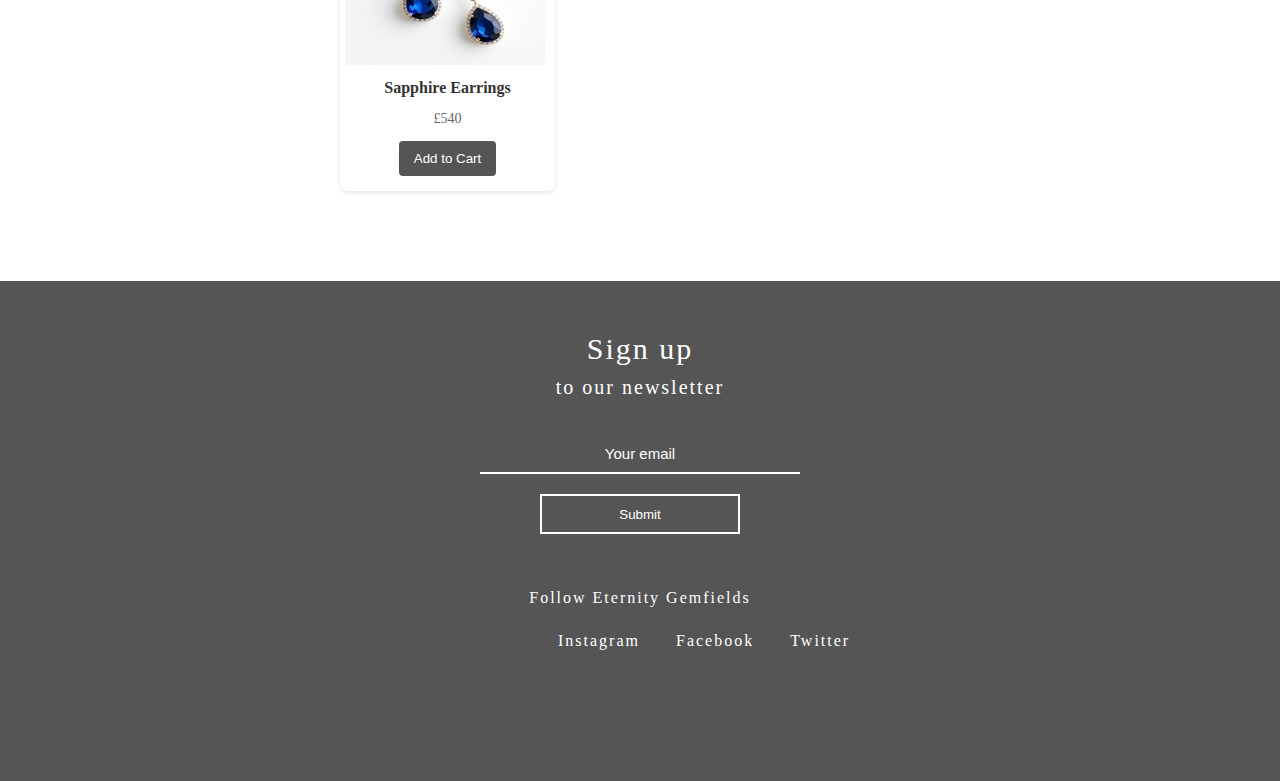
<file: productspagenew.html>
<!DOCTYPE html>
<html lang="en">
<head>
  <meta charset="UTF-8">
  <meta name="viewport" content="width=device-width, initial-scale=1.0">
  <title>Document</title>
<style>
      /*   *{border: 1px solid black;}  */
    body {
      margin: 0;
    }
    .header-section {
      background-color: white;
      position: relative;
      top: 10px; /* Keeps this section fixed at the top of the viewport */
      z-index: 10; /* Ensures it's on top of the next section */
      width: 100%; /* Ensure it spans the entire width */
      padding-bottom: 20px; /* Optional space between header and next section */
    }
    #eternity-title {
      position: relative;
      top: 8px;
      text-align: center;
      font-family: Signika;
      color: black;
      font-weight: bold;
      letter-spacing: 2px;
      font-size: 30px;
    }
/* Base navbar styling */
.navbar-nav {
    display: flex;
    justify-content: center;
    align-items: center;
    padding-top: 20px;
    list-style: none; /* Ensures no bullet points appear */

}

.navbar-nav .nav-link {
    color: black;
    margin: 0 40px;
    font-family: Signika;
    padding: 10px 0;
    text-decoration: none;
    position: relative;
    font-weight: bold;
    letter-spacing: 2px;
}

/* Dropdown menu styling */
.navbar-nav .dropdown-menu {
    position: absolute;
    top: 75%; /* Place it directly below the parent item */
    left: 0; /* Align dropdown to the left of the page */
    width: 93.7%; /* Span the entire width of the page */
    display: flex; /* Display dropdown items in a row */
    align-items: center;
    padding: 10px 0; /* Adjust padding for better spacing */
    background-color: white;
    box-shadow: 0 4px 6px rgba(0, 0, 0, 0.1); /* Subtle shadow for modern design */
    opacity: 0; /* Initially hidden */
    visibility: hidden;
    transition: opacity 0.3s ease, visibility 0.3s ease;
    z-index: 1000; /* Ensure it is above other content */
    list-style: none; /* Remove bullet points */
    border: none; /* Remove border for a cleaner look */
}

/* Show dropdown menu on hover */
.navbar-nav .nav-item:hover .dropdown-menu {
    opacity: 1;
    visibility: visible;
    border-top: 1px solid rgb(151, 141, 141); /* Line that separates navbar and dropdown */
    border-bottom: 1px solid rgb(151, 141, 141); /* Line that separates navbar and dropdown */


}

/* Dropdown items styling */
.navbar-nav .dropdown-menu .dropdown-item {
    color: #555555;
    font-family: Signika;
    font-weight: bold;
    text-decoration: none;
    padding: 10px 15px; /* Adjust padding for consistent spacing */
    border-radius: 5px;
    white-space: nowrap;
    transition: background-color 0.3s ease, color 0.3s ease;
    margin: 0 35px; /* Control horizontal spacing between links */
}

/* Hover effect on dropdown items */
.navbar-nav .dropdown-menu .dropdown-item:hover {
    background-color: #555555;
    color: white;
}
.nav-item .dropdown-menu {
    left: 0; /* Ensure the dropdown starts at the parent link */
    padding-left: 90px; /* Add padding to align with the Home link */
}


/* Remove bullet points in the dropdown menu */
.navbar-nav .dropdown-menu {
    list-style: none; /* Ensures no bullet points appear */
}

.welcometoeternitygemstones {
  position: relative;
  top: 50px;
}

    footer{
      background-color: #555555;
      position:relative;
      top: 150px;
      z-index: 1;
      height:500px;
    }
    .footerposition{
      font-family: Signika;
      position:relative;
      text-align: center;
      padding:5px;
      top:40px;
      color:white;
      letter-spacing: 2px;
    }
    .footerfollow{
      font-family: Signika;
      position:relative;
      text-align: center;
      padding:5px;
      top:30px;
      color:white;
      letter-spacing: 2px;
    }
    .footerlinks{
      font-family: signika;
      letter-spacing: 2px;
      color: white;
      margin: 0 18px;
      padding: 10px 0;
      text-decoration: none;
      position: relative;
      left:540px;
      top:50px;
    }
    .search-container {
  display: flex;
  flex-direction: column; /* Stack input and button vertically */
  align-items: center;    /* Center align horizontally */
  margin: 20px;
    }
    /* Input field styling */
    .search-input {
      border: none;           /* Remove all borders */
      background-color: #555555;
      color:white;
      border-top: none;       /* Remove top border */
      border-left: none;      /* Remove left border */
      border-right: none;     /* Remove right border */
      border-bottom: 2px solid white;  /* Add only bottom underline */
      padding: 10px;          /* Add some padding inside the input */
      position:relative;
      top:35px;
      font-size: 15px;        /* Adjust font size */
      width: 300px;           /* Set width of the input */
      outline: none;          /* Remove default focus outline */
      text-align: center;
    }
    /* Button styling */
    .search-button {
      background-color: #555555;  /* Button background color */
      border: 2px solid white; /* White border with 2px thickness */
      position: relative;
      width: 200px;
      font-size: ;
      height:40px;
      color: #fff;  /* Button text color */
      padding: 7px 20px;  /* Button padding */
      margin-top: 55px;     /* Space between input and button */
      cursor: pointer;     /* Change cursor to pointer on hover */
      overflow: hidden; /* Hide the fill effect outside the button */
      transition: color 0.4s ease; /* Smooth transition for text color */
      z-index: 1; /* Ensure button text stays on top of the fill effect */
    }
    /* Create the filling effect using the ::after pseudo-element */
    .search-button::after {
      content: ''; /* Required for pseudo-element */
      position: absolute;
      top: 0;
      left: -100%; /* Start from the left side (hidden) */
      width: 100%; /* Full width */
      height: 100%; /* Full height of the button */
      background-color: white;
      z-index: -1; /* Place the filling effect below the text */
      transition: left 0.4s ease; /* Smooth transition for the fill effect */
    }
    /* Hover effect on the button */
    .search-button:hover {
      color: #555555; /* Change text color to #555555 when hovered */
    }
    /* Hover effect on the button's ::after pseudo-element */
    .search-button:hover::after {
      left: 0; /* Move the fill effect from left to right */
    }
    /* Placeholder styling */
    .search-input::placeholder {
      color: white; /* Change placeholder text color */
      opacity: 1; /* Ensure placeholder text is fully opaque */
    }
    .container {
        display: flex;
        padding: 20px;
        gap: 20px;
    }

    .filters {
        background-color: #ffffff;
        position:relative;
        bottom:50px;
        border-radius: 8px;
        padding: 20px;
        width: 300px;
        box-sizing: border-box;  /* Ensure padding doesn't affect layout */
    }

    .filters .selected-filters {
    margin-bottom: 20px;
    padding: 10px;
    background-color: white;
    border-radius: 4px;
    display: flex;
    flex-wrap: wrap;
    gap: 8px;
    }

    .filters .selected-filters .filter-tag {
    background-color: #555555;
    color: white;
    padding: 5px 10px;
    border-radius: 15px;
    display: flex;
    align-items: center;
    }

    .filters .selected-filters .filter-tag button {
    background: none;
    border: none;
    color: white;
    font-size: 14px;
    margin-left: 5px;
    cursor: pointer;
    }

    .filters .filter-group {
    margin-bottom: 20px;
    border-bottom: 1px solid #e0e0e0; /* Divider line */
    padding-bottom: 20px;
    }

    .filters label {
    display: block;
    margin-bottom: 10px;
    color: #555;
    cursor: pointer;
    }

    .filters input[type="checkbox"] {
    margin-right: 10px;
    }

    
    .products {
        flex-grow: 1;
        position: relative;
        top:330px;
        display: grid;
        grid-template-columns: repeat(auto-fill, minmax(200px, 1fr));
        gap: 20px;
    }

    .product-card {
    background-color: #ffffff;
    border-radius: 8px;
    padding: 15px;
    text-align: center;
    transition: transform 0.3s ease, box-shadow 0.3s ease;
    box-shadow: 0 2px 5px rgba(0, 0, 0, 0.1);
    }
    .product-card img {
      position: relative;
      right:10px;
    object-fit: cover;
    border-radius: 4px;
    }
    .product-card h4 {
    margin: 10px 0;
    font-size: 16px;
    color: #333;
    }
    .product-card p {
    font-size: 14px;
    color: #666;
    }
    .product-card button {
    background-color: #555555;
    color: #ffffff;
    border: none;
    border-radius: 4px;
    padding: 10px 15px;
    cursor: pointer;
    transition: background-color 0.3s ease;
    }
    .product-card button:hover {
    background-color: black;
    color: white;
    }
    .newin{
        position:absolute;
        left:400px;
        top:190px;
        color:white;
        z-index: 10;
    }
    .newinin{
        position: absolute;
        left:400px;
        top:270px;
        color:white;
        z-index: 10;
    }
    .biege{
        position:absolute;
        left:340px;
        width:1050px;
        height:330px;
    }
    .products-divider {
        border: none;
        border-top: 1px solid black; /* Adjust color as needed */
        width: 1030px;
        position: relative;
        top:315px;
        left: 145px; /* Ensures alignment with products */
    }
       /* Sort Container Styling */
       .sort-container {
        position: relative;
        margin-right:80px;
        top:350px;
        display: flex;
        align-items: center;
        justify-content: flex-end;
        font-family: 'Arial', sans-serif;
        padding: 10px 15px;
    }
    /* Sort Label Styling */
    .sort-label {
        margin-right: 10px;
        font-size: 16px;
        color: #333;
    }
    /* Dropdown Styling */
    .sort-dropdown {
        font-size: 16px;
        border-radius: 4px;
        background-color: #fff;
        color: #333;
        cursor: pointer;
        transition: all 0.3s ease;
        border: none; /* Remove the border */
        outline: none; /* Remove the focus outline */
        cursor: pointer; /* Makes it more visually consistent */
        width: 110px;
    }
    .sort-dropdown:hover {
        border-color: #1b1c1e;
    }
    svg{
    width: 30px;
    position:relative;
    

}

/* Cart Container to group both icon and preview */
.cart-container {
    position: relative;
    display: inline-block;
}

/* Icon Cart Styling */
.icon-cart{
    position: relative;
    left:1350px;
    top:308px;
    width:70px;
    cursor: pointer; /* Make sure the cursor changes to indicate it’s clickable */
}

/* Icon Cart Badge (Cart Count) */
.icon-cart span {
    position: absolute;
    background-color: red;
    width: 30px;
    height: 30px;
    display: flex;
    justify-content: center;
    align-items: center;
    border-radius: 50%;
    color: #fff;
    left: 30%;
    top: 60%;
}

/* Cart Preview Styling */
.cart-preview {
            position: absolute;
            left:960px;
            top: 350px;
            width: 400px;
            height: 550px;
            background-color: white;
            border-radius: 8px;
            box-shadow: 0px 4px 10px rgba(0, 0, 0, 0.1);
            padding: 15px;
            z-index: 1000;
            visibility: hidden; /* Initially hidden */
            opacity: 0;
            transition: visibility 0s 0.3s, opacity 0.3s ease, transform 0.3s ease;
            overflow-y: auto;
            overflow-x: hidden;
        }

        .cart-preview::-webkit-scrollbar {
    width: 8px; /* Adjust scrollbar width */
}

.cart-preview::-webkit-scrollbar-thumb {
    background-color: #888; /* Color of the scrollbar thumb */
    border-radius: 4px;
}


        .cart-container:hover .cart-preview {
    visibility: visible; /* Make it visible */
    opacity: 1;  /* Make it fully opaque */
    transform: translateY(0);  /* Optional, adds smooth transition */
}
        
        /* Cart Item Styling */
        .cart-item {
            align-items: center;
            display: flex;
            justify-content: flex-start;
            width: 400px;
            padding: 10px 0;
            border-bottom: 1px solid #e0e0e0;
            position: relative; /* Keep it relative to avoid it affecting layout */
            height: 80px; /* Ensure consistent height */
        }
        
        .cartcontents {
            display: flex;
            flex-direction: row;
            width: 100%; /* Ensure it takes up the entire space */
            justify-content: space-between; /* Distribute space between item info, quantity controls, and price */
            align-items: center; /* Vertically align items */
        }
        
        .cart-item-info {
            display: flex;
            flex-direction: column; /* Stack text vertically */
            justify-content: flex-start;
            width: 200px; /* Fixed width for consistent alignment */
            height: 60px;
            position: relative;
            left:10px;
            bottom: 10px;
            gap:5px;
        }
        
        .quantity-controls {
            display: flex;
            flex-direction: column;
            align-items: center;
            justify-content: center;
            width: 50px; /* Adjust width of quantity controls to fit the layout */
            height: 100px;
            position: relative;
        }
        
        .cart-item-info p {
            margin: 0; /* Remove margin for all <p> tags */
            padding: 0; /* Remove padding */
        }
        
        /* Product name and other details styling */
        .product-name {
            font-size: 16px;
            color: #333;
            font-weight: bold;
        }
        
        .code {
            font-size: 12px;
            color: #888;
            margin-top: 10px;
        }
        
        .instock {
            font-size: 14px;
            color: #666;
            font-weight: bold;
        }
        
        .product-price {
            font-size: 16px;
            color: #666;
            width: 70px;
            text-align: right; /* Align price to the right */
            flex-shrink: 0; /* Prevent shrinking */
            position: relative;
            bottom:30px;
        }
        
        /* Quantity Buttons */
        .quantity-btn, .quantity-btn1 {
            border: none;
            position:relative;
            bottom:10px;
            background-color: #f1f1f1;
            color: #333;
            font-size: 18px;
            width: 20px;
            height: 20px;
            cursor: pointer;
            display: flex;
            justify-content: center;
            align-items: center;
            border-radius: 20%;
        }
        
        .quantity-btn1 {
            background-color: #555;
            color: white;
        }
        
        /* Quantity Text */
        .quantity {
            font-size: 16px;
            margin: 0 7px; /* Space between the buttons and quantity */
            position:relative;
            bottom:10px;
        }
        
        /* Remove Button Styling */
        .remove-btn {
            color: black;
            border: none;
            font-size:12px;
            background-color: white;
            cursor: pointer;
            position: absolute;
            padding: 0;
            top: 70px; /* Move it below the image (adjust as needed) */
            transform: translateY(0); /* Ensure it stays below the image */
        }
        
        /* Cart Item Image */
        .cart-item img {
            width: 50px;
            height: 50px;
            object-fit: cover;
            border-radius: 4px;
            bottom:14px;
            position: relative; /* Ensure the image doesn't interfere with the remove button positioning */
        }
/* Total Price Section */
.cart-total {
    display: flex;
    justify-content: space-between;
    align-items: center;
    margin-top: 20px; /* Space from items */
    padding-top: 10px;
    border-top: 1px solid #e0e0e0;
    position: relative;
}

.cart-total p {
    font-size: 18px;
    font-weight: bold;
    color: #333;
    margin: 0;
}

.cart-total .total-price {
    font-size: 20px;
    color: #2C7A7B; /* Use a sophisticated teal color */
    font-weight: bold;
}

.checkout-btn {
    width: 100%;
    padding: 12px;
    margin-top: 20px; /* Space from the total section */
    background-color: #2C7A7B; /* Button color */
    color: white;
    font-size: 16px;
    border: none;
    border-radius: 4px;
    cursor: pointer;
    font-weight: bold;
    transition: background-color 0.3s ease;
}

.checkout-btn:hover {
    background-color: #1f5f5b; /* Darken on hover */
}

.productspage footer{
    top:400px;
}

</style>
</head>
<body class="productspage">
    <div class="header-section">
        <div id="eternity-title">
        Eternity Gemstones
        </div>
        <nav class="navbar navbar-expand-lg">
            <div class="container-fluid">
                <div class="collapse navbar-collapse" id="navbarNav">
                    <ul class="navbar-nav justify-content-center mx-auto">
                        <li class="nav-item dropdown">
                            <a class="nav-link dropdown-toggle" href="indexnew.html" id="home-link"
                                data-bs-toggle="dropdown" aria-expanded="false">Home</a>
                        </li>
                        <li class="nav-item dropdown">
                            <a class="nav-link dropdown-toggle" href="productspagenew.html" id="rubies-link" data-bs-toggle="dropdown"
                                aria-expanded="false">Products</a>
                            <div class="dropdownwrapper2">
                                <ul class="dropdown-menu">
                                    <li><a class="dropdown-item" href="productspagenew.html">Amethyst</a></li>
                                    <li><a class="dropdown-item" href="productspagenew.html">Diamond</a></li>
                                    <li><a class="dropdown-item" href="productspagenew.html">Ruby</a></li>
                                    <li><a class="dropdown-item" href="productspagenew.html">Sapphire</a></li>
                                    <li><a class="dropdown-item" href="productspagenew.html">Emerald</a></li>
                                </ul>
                            </div>
                        </li>
                        <li class="nav-item dropdown">
                            <a class="nav-link dropdown-toggle" href="#" id="amethyst-link" data-bs-toggle="dropdown"
                                aria-expanded="false">Amethyst</a>
                            <div class="dropdownwrapper4">
                                <ul class="dropdown-menu">
                                    <li><a class="dropdown-item" href="#">Amethyst Type 1</a></li>
                                    <li><a class="dropdown-item" href="#">Amethyst Type 2</a></li>
                                </ul>
                            </div>
                        </li>
                        <li class="nav-item dropdown">
                            <a class="nav-link dropdown-toggle" href="#" id="diamonds-link" data-bs-toggle="dropdown"
                                aria-expanded="false">Diamonds</a>
                            <div class="dropdownwrapper5">
                                <ul class="dropdown-menu">
                                    <li><a class="dropdown-item" href="#">Diamond Type 1</a></li>
                                    <li><a class="dropdown-item" href="#">Diamond Type 2</a></li>
                                </ul>
                            </div>
                        </li>
                        <li class="nav-item dropdown">
                            <a class="nav-link dropdown-toggle" href="contactpage.html" id="garnet-link" data-bs-toggle="dropdown"
                                aria-expanded="false">Contact Us</a>
                        </li>
                        <li class="nav-item dropdown">
                            <a class="nav-link dropdown-toggle" href="Aboutus.html" id="sapphire-link" data-bs-toggle="dropdown"
                                aria-expanded="false">About</a>
                        </li>
                    </ul>
                </div>
            </div>
        </nav>
    </div>
    <h1 style="font-family: Signika;" class="newin">NEW IN</h1>
    <p class="newinin"><span style="font-family: 'Monotype Corsiva', cursive;font-size: 20px;">Explore the unparalleled craftsmanship, stunning color,
        and radiant shine of gemstones <br> </span>
        <span style="position:absolute;top:50px;font-family: Signika;">Whether you're searching for that perfect statement piece or <br> a subtle addition to your jewelry box, our new arrivals 
        offer something truly special.</span>
    </p>
    <img class="biege" src="biegetest.jpeg" alt="">
    <!-- sort by filter-->
    <div class="sort-container">
        <label for="sort-options" class="sort-label">Sort By:</label>
        <select id="sort-options" class="sort-dropdown" onchange="sortProducts()">
          <option value="best-selling">Best Selling</option>
          <option value="price-low-high">Price, low to high</option>
          <option value="price-high-low">Price, high to low</option>
          <option value="alphabetical-az">Alphabetically, A-Z</option>
          <option value="alphabetical-za">Alphabetically, Z-A</option>
          <option value="date-old-new">Date, old to new</option>
          <option value="date-new-old">Date, new to old</option>
        </select>
    </div>
    <div class="cart-container">
        <div class="icon-cart">
            <svg aria-hidden="true" xmlns="http://www.w3.org/2000/svg" fill="none" viewBox="0 0 18 20">
                <path stroke="currentColor" stroke-linecap="round" stroke-linejoin="round" stroke-width="2" d="M6 15a2 2 0 1 0 0 4 2 2 0 0 0 0-4Zm0 0h8m-8 0-1-4m9 4a2 2 0 1 0 0 4 2 2 0 0 0 0-4Zm-9-4h10l2-7H3m2 7L3 4m0 0-.792-3H1"/>
            </svg>
            <span>0</span>
        </div>
    
        <div class="cart-preview">
            <div class="cart-item">
                <img src="rubynecklace.jpg" alt="Ruby Necklace">
                <button class="remove-btn" onclick="removeItem(0)">Remove</button>
                <div class="cartcontents">
                    <div class="cart-item-info">
                        <p class="product-name">Ruby Necklace</p>
                        <p class="code">code: 101240</p>
                        <p class="instock">In stock</p>
                    </div>
                    <div class="quantity-controls">
                        <button class="quantity-btn" onclick="decreaseQuantity(0)">-</button>
                        <span class="quantity">1</span>
                        <button class="quantity-btn1" onclick="increaseQuantity(0)">+</button>
                    </div>
                    <p class="product-price">£250</p>
                </div>
            </div>
        
            <div class="cart-item">
                <img src="emeraldearring.jpg" alt="Emerald Ring">
                <button class="remove-btn" onclick="removeItem(1)">Remove</button>
                <div class="cartcontents">
                    <div class="cart-item-info">
                        <p class="product-name">Emerald Ring</p>
                        <p class="code">code: 101240</p>
                        <p class="instock">In stock</p>
                    </div>
                    <div class="quantity-controls">
                        <button class="quantity-btn" onclick="decreaseQuantity(1)">-</button>
                        <span class="quantity">1</span>
                        <button class="quantity-btn1" onclick="increaseQuantity(1)">+</button>
                    </div>
                    <p class="product-price">£250</p>
                </div>
            </div>

            <!-- Total and Checkout Section -->
            <div class="cart-total">
                <p>Total:</p>
                <p class="total-price">£500</p> <!-- You can dynamically update this with JS -->
            </div>

            <a href="flexpreview.html" class="checkout-btn">Checkout Securely</a>
        </div>
    </div>
    

    <hr class="products-divider">

    <div class="container">
        <!-- Filters Section -->
        <div class="filters">
            <h3>Filters</h3>   
            <!-- Selected Filters Area -->
            <div class="selected-filters" id="selected-filters"></div>
            
            <div class="filter-group">
                <h4>Categories</h4>
                <label><input type="checkbox" name="category" value="Rubies" onclick="updateSelectedFilters('Category: Rubies', this)"> Rubies</label>
                <label><input type="checkbox" name="category" value="Emeralds" onclick="updateSelectedFilters('Category: Emeralds', this)"> Emeralds</label>
                <label><input type="checkbox" name="category" value="Diamonds" onclick="updateSelectedFilters('Category: Diamonds', this)"> Diamonds</label>
                <label><input type="checkbox" name="category" value="Sapphires" onclick="updateSelectedFilters('Category: Sapphires', this)"> Sapphires</label>
            </div>
    
            <div class="divider"></div>
    
            <div class="filter-group">
                <h4>Price Range</h4>
                <label><input type="checkbox" name="price" value="£0 - £100" onclick="updateSelectedFilters('Price: £0 - £100', this)"> £0 - £100</label>
                <label><input type="checkbox" name="price" value="£100 - £500" onclick="updateSelectedFilters('Price: £100 - £500', this)"> £100 - £500</label>
                <label><input type="checkbox" name="price" value="£500 - £1000" onclick="updateSelectedFilters('Price: £500 - £1000', this)"> £500 - £1000</label>
                <label><input type="checkbox" name="price" value="£1000+" onclick="updateSelectedFilters('Price: £1000+', this)"> £1000+</label>
            </div>
    
            <div class="divider"></div>
    
            <div class="filter-group">
                <h4>Brand</h4>
                <label><input type="checkbox" name="brand" value="Eternity" onclick="updateSelectedFilters('Brand: Eternity', this)"> Eternity</label>
                <label><input type="checkbox" name="brand" value="Legacy" onclick="updateSelectedFilters('Brand: Legacy', this)"> Legacy</label>
                <label><input type="checkbox" name="brand" value="Premium Gems" onclick="updateSelectedFilters('Brand: Premium Gems', this)"> Premium Gems</label>
            </div>
        </div>
    
        <!-- Products Section -->
        <div class="products"></div>
    </div>
    <footer>
        <div class="footerposition">
        <p><span style="font-family: 'Monotype Corsiva', cursive; font-size: 30px;position:relative;bottom:10px;">Sign up </span> <br> <span style="font-size: 20px;;">to our newsletter</span></p>
        </div>
        <div class="search-container">
        <input type="email" class="search-input" placeholder="Your email">
        <button class="search-button">Submit</button>
        </div>          
        <div class="footerfollow">
        Follow Eternity Gemfields
        </div>
        <div>
        <a class="footerlinks" href="#">Instagram</a><a class="footerlinks" href="#">Facebook</a><a class="footerlinks" href="#">Twitter</a>
        </div>
    </footer>
<!--Adding products-->
<script>
    const products = [
        { name: "Ruby Necklace", category: "Rubies", price: 250, brand: "Eternity", element: null, sold: 120, date: '2023-10-01', image: "rubynecklace.jpg", button: "detailedproductspagetest.html" },
        { name: "Emerald Ring", category: "Emeralds", price: 400, brand: "Legacy", element: null, sold: 85, date: '2023-09-15', image: "emeraldring.jpg" },
        { name: "Diamond Earrings", category: "Diamonds", price: 800, brand: "Premium Gems", element: null, sold: 45, date: '2023-11-05', image: "diamondearrings.jpg" },
        { name: "Sapphire Bracelet", category: "Sapphires", price: 350, brand: "Eternity", element: null, sold: 70, date: '2023-10-10', image: "sapphirebracelet.jpg" },
        { name: "Ruby Earrings", category: "Rubies", price: 150, brand: "Legacy", element: null, sold: 60, date: '2023-09-20', image: "rubyearrings.jpg" },
        { name: "Emerald Necklace", category: "Emeralds", price: 500, brand: "Premium Gems", element: null, sold: 40, date: '2023-11-01', image: "emeraldnecklace.jpg" },
        { name: "Diamond Ring", category: "Diamonds", price: 1200, brand: "Eternity", element: null, sold: 30, date: '2023-10-25', image: "diamondringn.jpg" },
        { name: "Sapphire Necklace", category: "Sapphires", price: 400, brand: "Legacy", element: null, sold: 55, date: '2023-10-15', image: "sapphirenecklace.jpg" },
        { name: "Ruby Ring", category: "Sapphires", price: 2300, brand: "Legacy", element: null, sold: 55, date: '2023-10-15', image: "rubyring.jpg" },
        { name: "Emerald Earring", category: "Sapphires", price: 900, brand: "Legacy", element: null, sold: 55, date: '2023-10-15', image: "emeraldearring.jpg" },
        { name: "Diamond Necklace", category: "Sapphires", price: 2000, brand: "Legacy", element: null, sold: 55, date: '2023-10-15', image: "diamondnecklace.jpg" },
        { name: "Sapphire Ring", category: "Sapphires", price: 1800, brand: "Legacy", element: null, sold: 55, date: '2023-10-15', image: "saphhirering.jpg" },
        { name: "Sapphire Earrings", category: "Sapphires", price: 540, brand: "Legacy", element: null, sold: 55, date: '2023-10-15', image: "sapphireearrings.jpg" }
    ];
    
    let cart = JSON.parse(localStorage.getItem('cart')) || [];
    
    window.onload = () => {
        const productsContainer = document.querySelector('.products');
        products.forEach(product => {
            const productCard = document.createElement('div');
            productCard.classList.add('product-card');
            productCard.innerHTML = `
                <img src="${product.image}" alt="${product.name}">
                <h4>${product.name}</h4>
                <p>£${product.price}</p>
                <button onclick="addToCart('${product.name}', ${product.price})">Add to Cart</button>
            `;
            product.element = productCard;
            productsContainer.appendChild(productCard);
        });

        updateCartPreview();
        updateCartCount();
    };
    
    // Function to add a product to the cart
    function addToCart(name, price) {
        const existingProduct = cart.find(item => item.name === name);
    
        if (existingProduct) {
            // If the product already exists, increase the quantity
            existingProduct.quantity += 1;
        } else {
            // Otherwise, add a new product to the cart
            cart.push({ name, price, quantity: 1 });
        }

        localStorage.setItem('cart', JSON.stringify(cart));
    
        updateCartPreview(); // Update the cart preview
        updateCartCount(); // Update the cart count in the icon
    }
    
    // Function to update the cart preview
    function updateCartPreview() {
    const cartPreview = document.querySelector('.cart-preview');
    cartPreview.innerHTML = ''; // Clear the current cart preview

    if (cart.length === 0) {
        const emptyCartMessage = document.createElement('p');
        emptyCartMessage.textContent = 'Your cart is empty';
        cartPreview.appendChild(emptyCartMessage);
        return;
    }

    cart.forEach((item, index) => {
        const cartItem = document.createElement('div');
        cartItem.classList.add('cart-item');
        cartItem.innerHTML = `
            <img src="${item.name.toLowerCase().replace(' ', '') + '.jpg'}" alt="${item.name}">
            <button class="remove-btn" onclick="removeItem(${index})">Remove</button>
            <div class="cartcontents">
                <div class="cart-item-info">
                    <p class="product-name">${item.name}</p>
                    <p class="code">code: 101240</p>
                    <p class="instock">In stock</p>
                </div>
                <div class="quantity-controls">
                    <button class="quantity-btn" onclick="decreaseQuantity(${index})">-</button>
                    <span class="quantity">${item.quantity}</span>
                    <button class="quantity-btn1" onclick="increaseQuantity(${index})">+</button>
                </div>
                <p class="product-price">£${item.price}</p>
            </div>
        `;
        cartPreview.appendChild(cartItem);
    });

    // Add total price section
    const totalSection = document.createElement('div');
    totalSection.classList.add('cart-total');
    totalSection.innerHTML = `
        <p>Total:</p>
        <p class="total-price">£${calculateTotalPrice()}</p>
    `;
    cartPreview.appendChild(totalSection);

    // Add checkout button
    const checkoutButton = document.createElement('button');
    checkoutButton.classList.add('checkout-btn');
    checkoutButton.textContent = 'Checkout Securely';

    // Add event listener to the button
    checkoutButton.addEventListener('click', function () {
        window.location.href = "flexpreview.html"; // Redirect to the checkout page
    });

    cartPreview.appendChild(checkoutButton);
}


    // Function to calculate the total price of the cart
    function calculateTotalPrice() {
        return cart.reduce((acc, item) => acc + item.price * item.quantity, 0).toFixed(2);
    }
    
    // Function to update the cart count in the icon cart
    function updateCartCount() {
        const cartCount = cart.reduce((acc, item) => acc + item.quantity, 0);
        const cartCountElement = document.querySelector('.icon-cart span');
        cartCountElement.textContent = cartCount;
    }
    
    // Function to remove an item from the cart
    function removeItem(index) {
        cart.splice(index, 1); // Remove the item from the cart
        localStorage.setItem('cart', JSON.stringify(cart)); // Save updated cart to localStorage
        updateCartPreview(); // Update the cart preview
        updateCartCount(); // Update the cart count in the icon
    }
    
    // Function to increase the quantity of an item
    function increaseQuantity(index) {
        cart[index].quantity += 1;
        localStorage.setItem('cart', JSON.stringify(cart)); // Save updated cart to localStorage
        updateCartPreview(); // Update the cart preview
        updateCartCount(); // Update the cart count in the icon
    }
    
    // Function to decrease the quantity of an item
    function decreaseQuantity(index) {
        if (cart[index].quantity > 1) {
            cart[index].quantity -= 1;
            localStorage.setItem('cart', JSON.stringify(cart)); // Save updated cart to localStorage
            updateCartPreview(); // Update the cart preview
            updateCartCount(); // Update the cart count in the icon
        }
    }
    
    // Toggle cart preview visibility when the cart icon is clicked
    document.querySelector('.icon-cart').addEventListener('click', () => {
        document.querySelector('.cart-preview').classList.toggle('visible');
    });
</script>

<!-- filter products-->
<script>
// Update selected filters
function updateSelectedFilters(filterLabel, checkbox) {
    const selectedFiltersContainer = document.getElementById('selected-filters');
    
    // Create a filter tag if it's checked
    if (checkbox.checked) {
        const filterTag = document.createElement('div');
        filterTag.classList.add('filter-tag');
        filterTag.innerHTML = `${filterLabel} <button onclick="removeFilter(this)">x</button>`;
        
        // Store the checkbox reference in the filter tag
        filterTag.checkbox = checkbox;

        selectedFiltersContainer.appendChild(filterTag);
    } else {
        // If checkbox is unchecked, ensure the tag is removed
        const tagToRemove = Array.from(selectedFiltersContainer.children)
        .find(tag => tag.innerText.includes(filterLabel));
        if (tagToRemove) {
            selectedFiltersContainer.removeChild(tagToRemove);
        }
    }

    // Filter products
    filterProducts();
}

// Remove a filter when clicked above and uncheck the corresponding checkbox
function removeFilter(button) {
    const filterTag = button.parentElement;
    
    // Access the checkbox from the filter tag and uncheck it
    if (filterTag.checkbox) {
        filterTag.checkbox.checked = false;  // Uncheck the filter's checkbox
    }

    // Remove the filter tag
    filterTag.remove();

    // Update product display
    filterProducts();
}

// Filter products based on selected filters
function filterProducts() {
    const selectedCategories = Array.from(document.querySelectorAll('.filters input[type="checkbox"]:checked'))
        .filter(input => input.name === 'category')
        .map(input => input.value);

    const selectedPriceRanges = Array.from(document.querySelectorAll('.filters input[type="checkbox"]:checked'))
        .filter(input => input.name === 'price')
        .map(input => input.value);

    const selectedBrands = Array.from(document.querySelectorAll('.filters input[type="checkbox"]:checked'))
        .filter(input => input.name === 'brand')
        .map(input => input.value);

    // Hide or show products based on filters
    products.forEach(product => {
        const categoryMatch = selectedCategories.length === 0 || selectedCategories.includes(product.category);

        const priceMatch = selectedPriceRanges.length === 0 || selectedPriceRanges.some(priceRange => {
            if (priceRange === '£0 - £100') return product.price <= 100;
            if (priceRange === '£100 - £500') return product.price > 100 && product.price <= 500;
            if (priceRange === '£500 - £1000') return product.price > 500 && product.price <= 1000;
            return product.price > 1000;
        });

        const brandMatch = selectedBrands.length === 0 || selectedBrands.includes(product.brand);

        if (categoryMatch && priceMatch && brandMatch) {
            product.element.style.display = 'block';  // Show the product
        } else {
            product.element.style.display = 'none';   // Hide the product
        }
    });
}
</script>


</body>
</html>
</file>
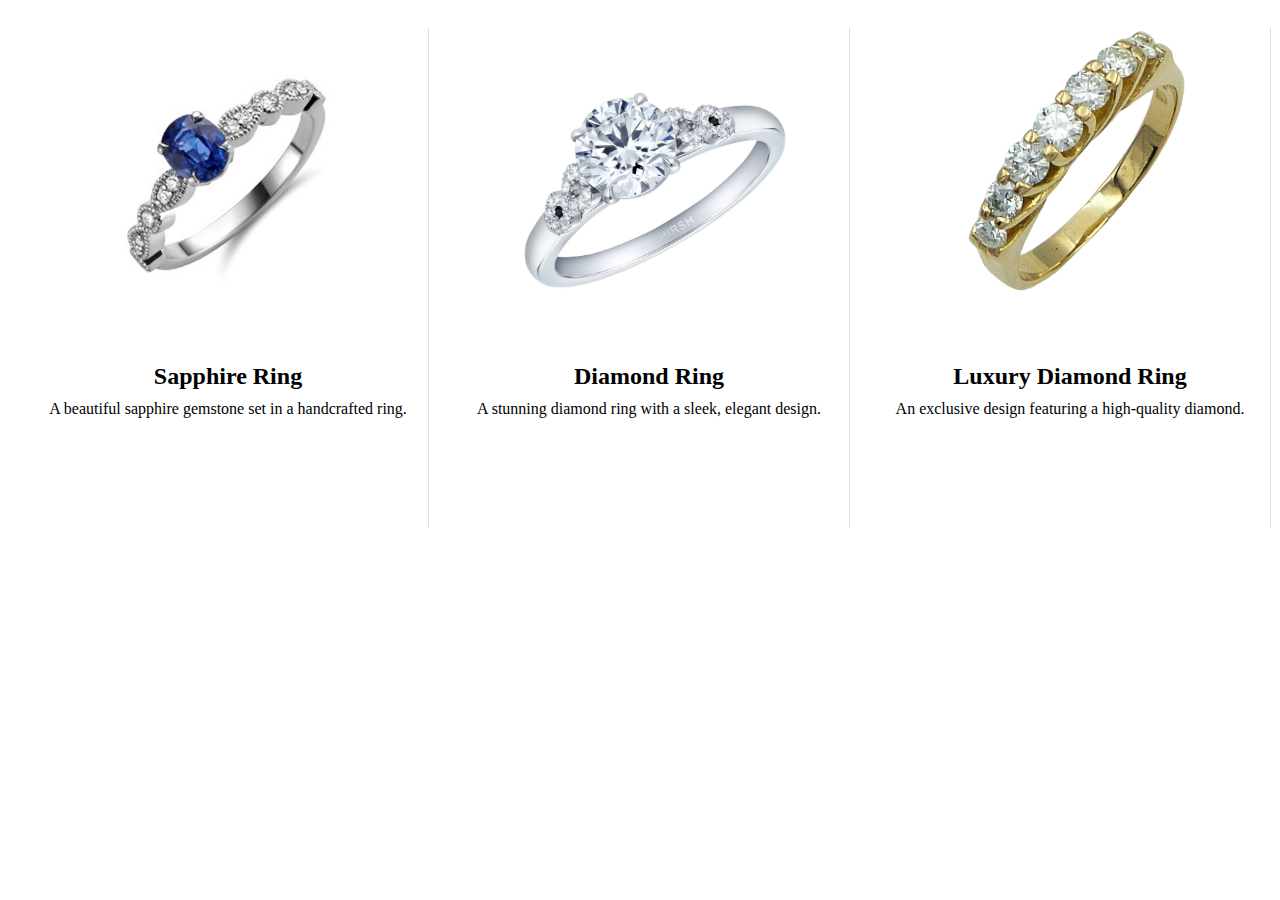
<file: revamp.html>
<!DOCTYPE html>
<html lang="en">
<head>
    <meta charset="UTF-8">
    <meta name="viewport" content="width=device-width, initial-scale=1.0">
    <title>Product Cards</title>
    <style>
        /* *{border: 1px solid black;} */
       

        .products-container {
            display: flex;
            overflow-x: auto;
            padding: 20px;
            scrollbar-width: none;
            -ms-overflow-style: none;
            background-color: white;
        }

        .products-container::-webkit-scrollbar {
            display: none;
        }

        .product-card {
            min-width: 400px;
            max-width: 400px;
            height: 500px;
            background-color: white;
            padding: 0;
            text-align: center;
            display: flex;
            flex-direction: column;
            justify-content: flex-start;
            position: relative;
            overflow: hidden;
            margin-right: 20px; /* Space between cards */
            border-right: 1px solid #ddd; /* Inner border separating cards */
        }

        /* Remove the border from the image container */
        .product-image {
            width: 100%;
            height: 300px;
            overflow: hidden;
            margin-bottom: 10px;
            position: relative;
            transition: transform 0.3s ease-in-out; /* Add transition here */

        }

        .product-image img {
            width: 100%;
            height: 100%;
            object-fit: cover;
            transition: transform 0.3s ease-in-out, filter 0.3s ease-in-out;
        }

        .product-info {
            padding: 10px;
            position: relative;
            top:15px;
            transition: transform 0.3s ease-in-out;
        }

        .product-title {
            font-size: 24px;
            font-weight: bold;
            margin-bottom: 10px;
        }

        .product-description {
            font-size: 16px;
            margin-bottom: 10px;
        }

        .view-more {
            opacity: 0;
            visibility: hidden;
            position: relative;
            right:140px;
            top:30px;
            font-size: 16px;
            font-weight: bold;
            color: black;
            cursor: pointer;
            transition: opacity 0.3s ease-in-out, transform 0.3s ease-in-out;
        }
        .view-more::after {
            content: '';
            display: block;
            width: 0;
            height: 2px;
            background-color: black;
            transition: width 0.3s ease-in-out;
            margin-top: 5px;
            position: absolute;
            bottom: -6px; /* Position the line just below the text */
            left: 40%;
        }

        /* Hover Effect */
        .product-card:hover .product-image img {
            transform: scale(1.2); /* Zoom in image */
            filter: brightness(90%); /* Darken image */
        }
        .product-card:hover .product-image {
    transform: translateY(-30px); /* Moves the bottom border up */
    transition: transform 0.3s ease-in-out;
}

        .product-card:hover .product-info {
            transform: translateY(-30px); /* Move title and description up */
        }

        .product-card:hover .view-more {
            opacity: 1;
            visibility: visible;
            transform: translateY(-10px); /* Fade in and move up */
        }
        .product-card:hover .view-more::after {
            width: 21%; /* Draw the line when the button is visible */
        }
    </style>
</head>
<body>

    <div class="products-container">
        <div class="product-card">
            <div class="product-image">
                <img src="sapphirering.jpg" alt="Sapphire Ring">
            </div>
            <div class="product-info">
                <div class="product-title">Sapphire Ring</div>
                <div class="product-description">A beautiful sapphire gemstone set in a handcrafted ring.</div>
                <div class="view-more">View More</div>
            </div>
        </div>
        <div class="product-card">
            <div class="product-image">
                <img src="diamondring.jpg" alt="Diamond Ring">
            </div>
            <div class="product-info">
                <div class="product-title">Diamond Ring</div>
                <div class="product-description">A stunning diamond ring with a sleek, elegant design.</div>
                <div class="view-more">View More</div>
            </div>
        </div>
        <div class="product-card">
            <div class="product-image">
                <img src="diamondring1.png" alt="Luxury Diamond Ring">
            </div>
            <div class="product-info">
                <div class="product-title">Luxury Diamond Ring</div>
                <div class="product-description">An exclusive design featuring a high-quality diamond.</div>
                <div class="view-more">View More</div>
            </div>
        </div>
        <div class="product-card">
            <div class="product-image">
                <img src="emeraldring2.jpg" alt="Emerald Ring">
            </div>
            <div class="product-info">
                <div class="product-title">Emerald Ring</div>
                <div class="product-description">A vibrant emerald set in a sophisticated gold band.</div>
                <div class="view-more">View More</div>
            </div>
        </div>
    </div>

</body>
</html>
</file>
